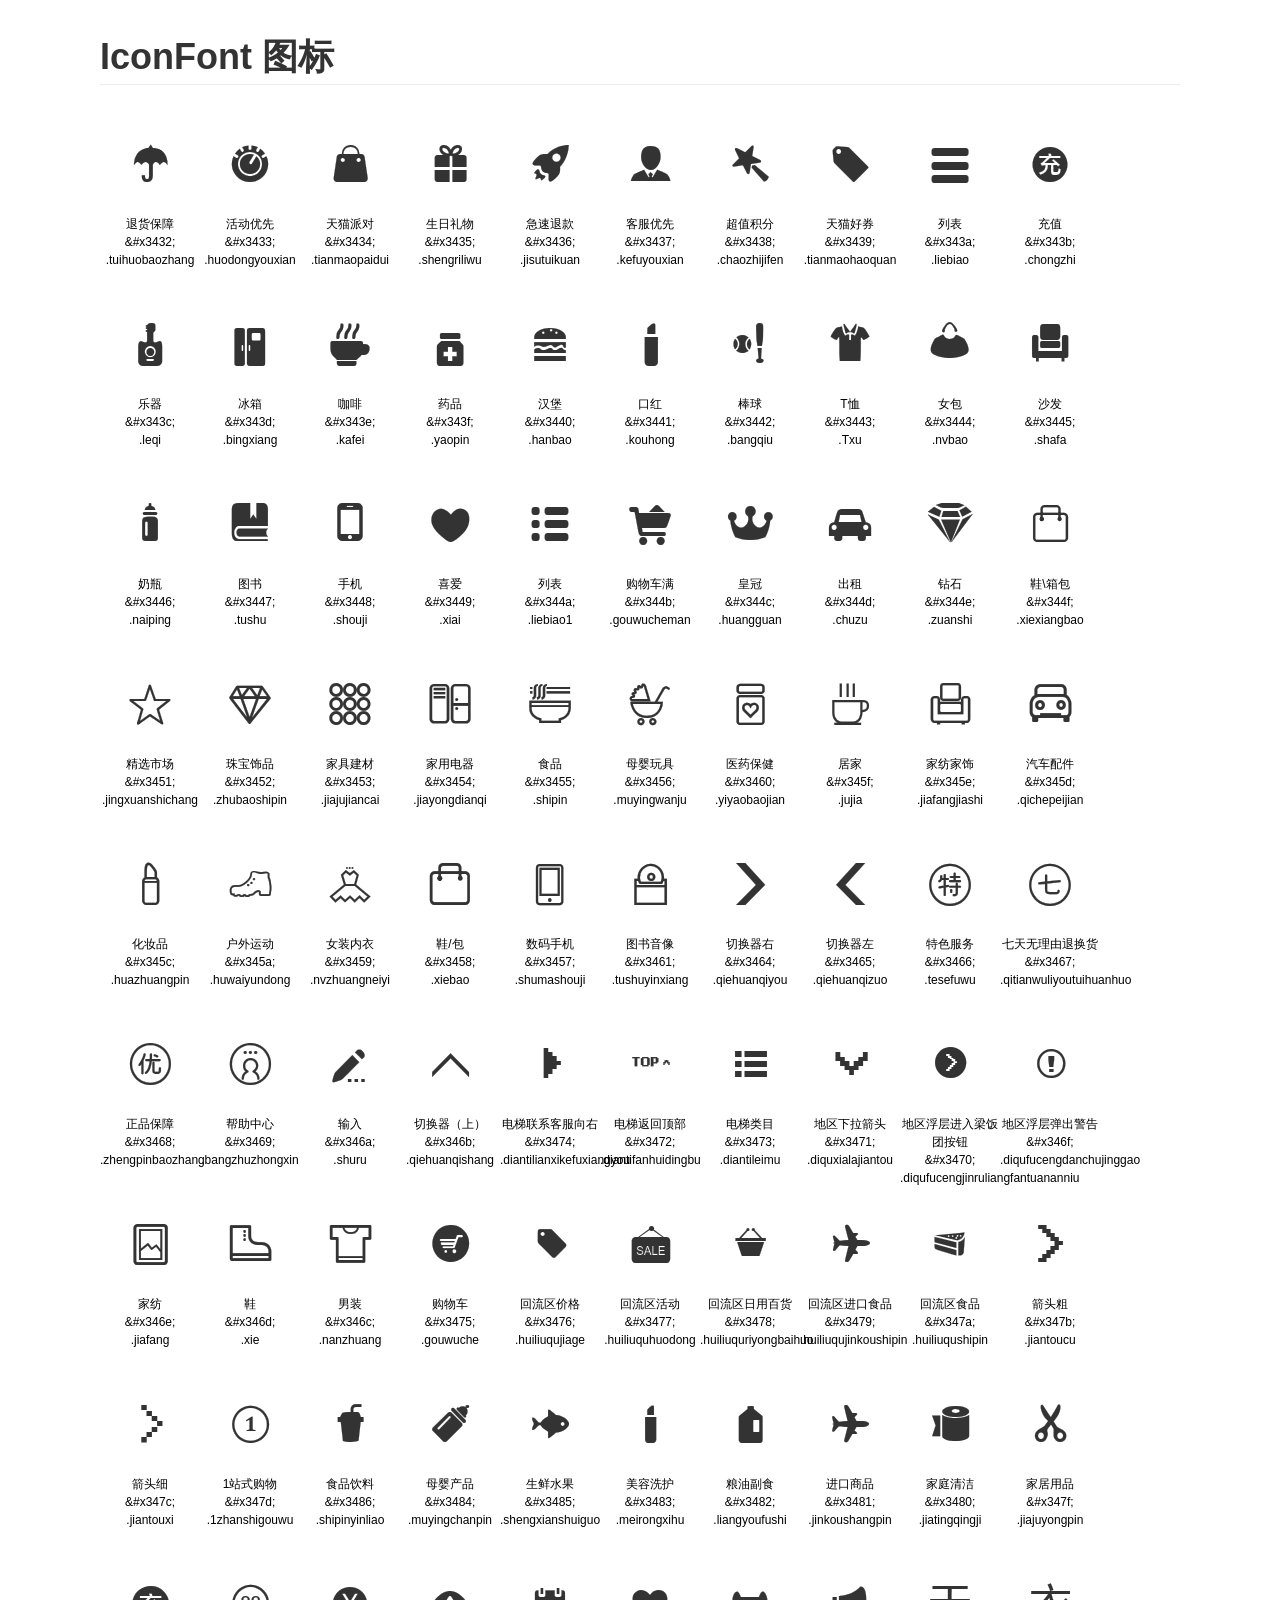
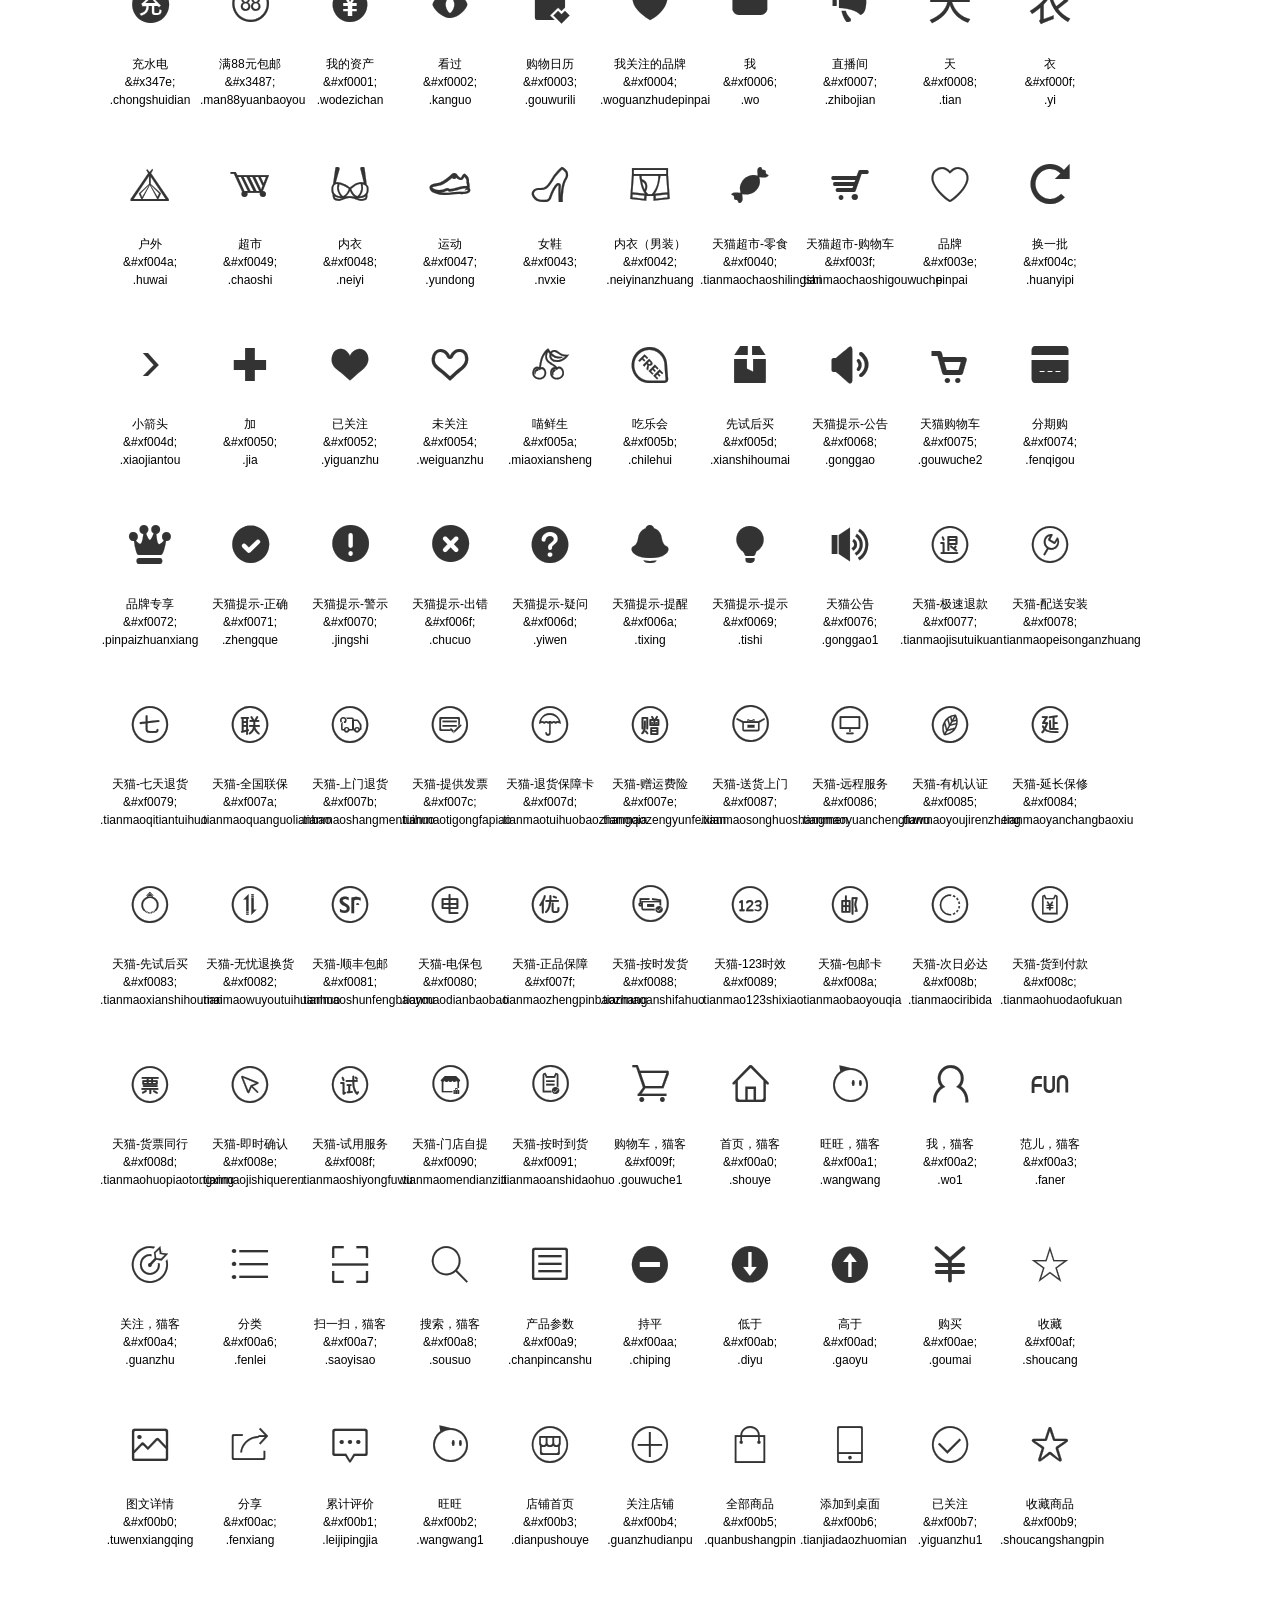
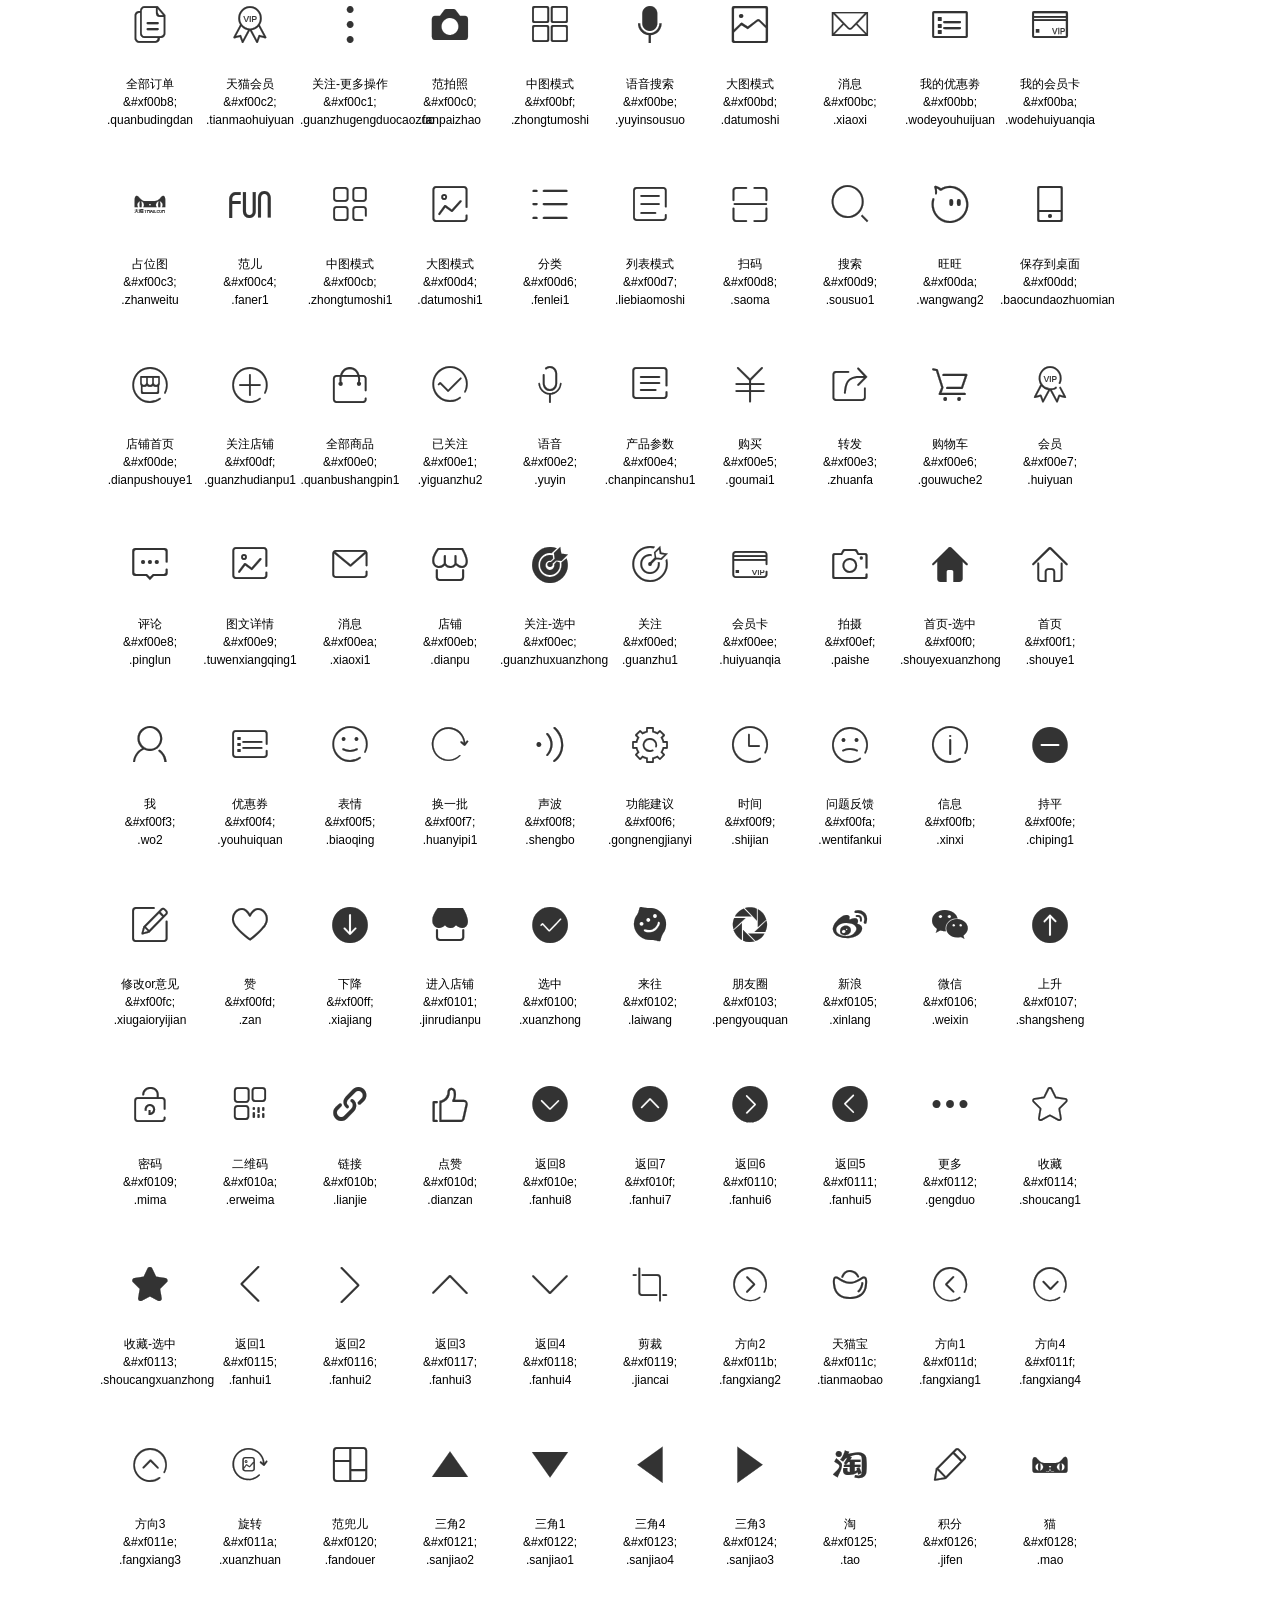
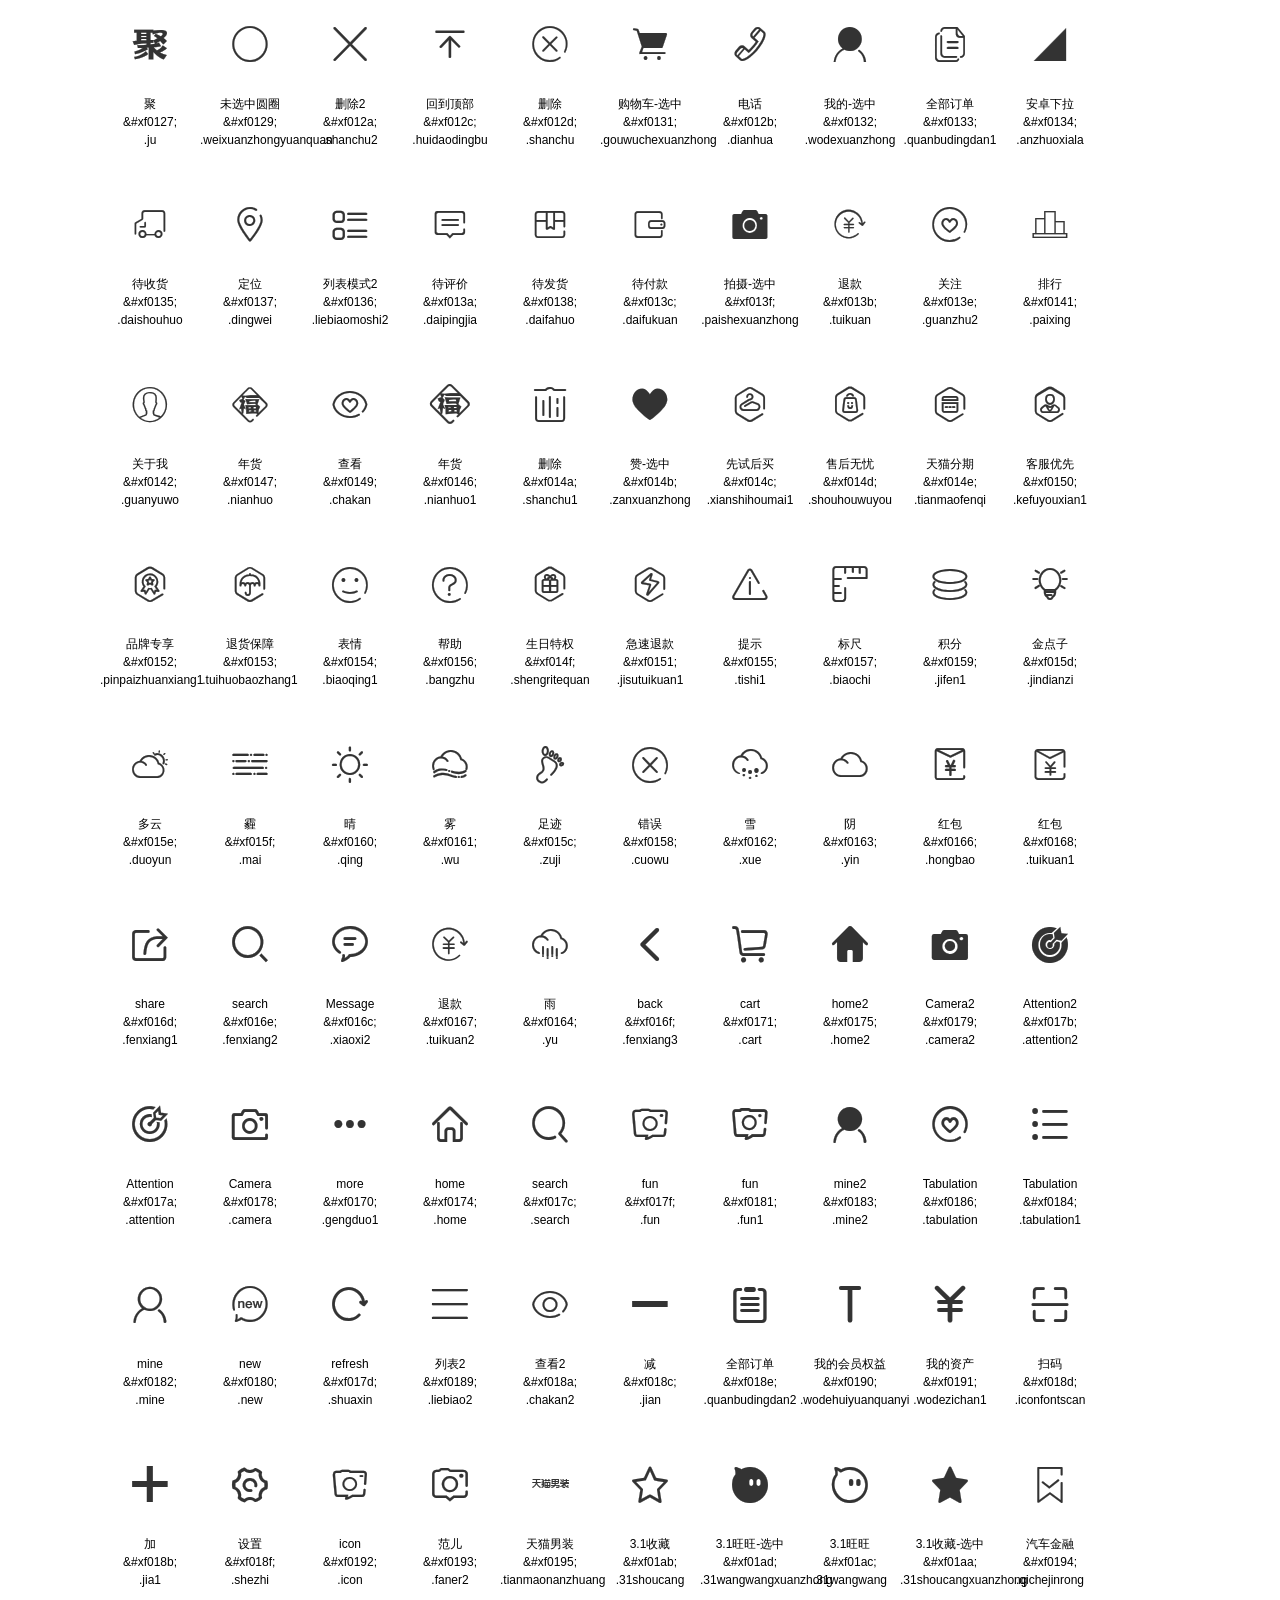
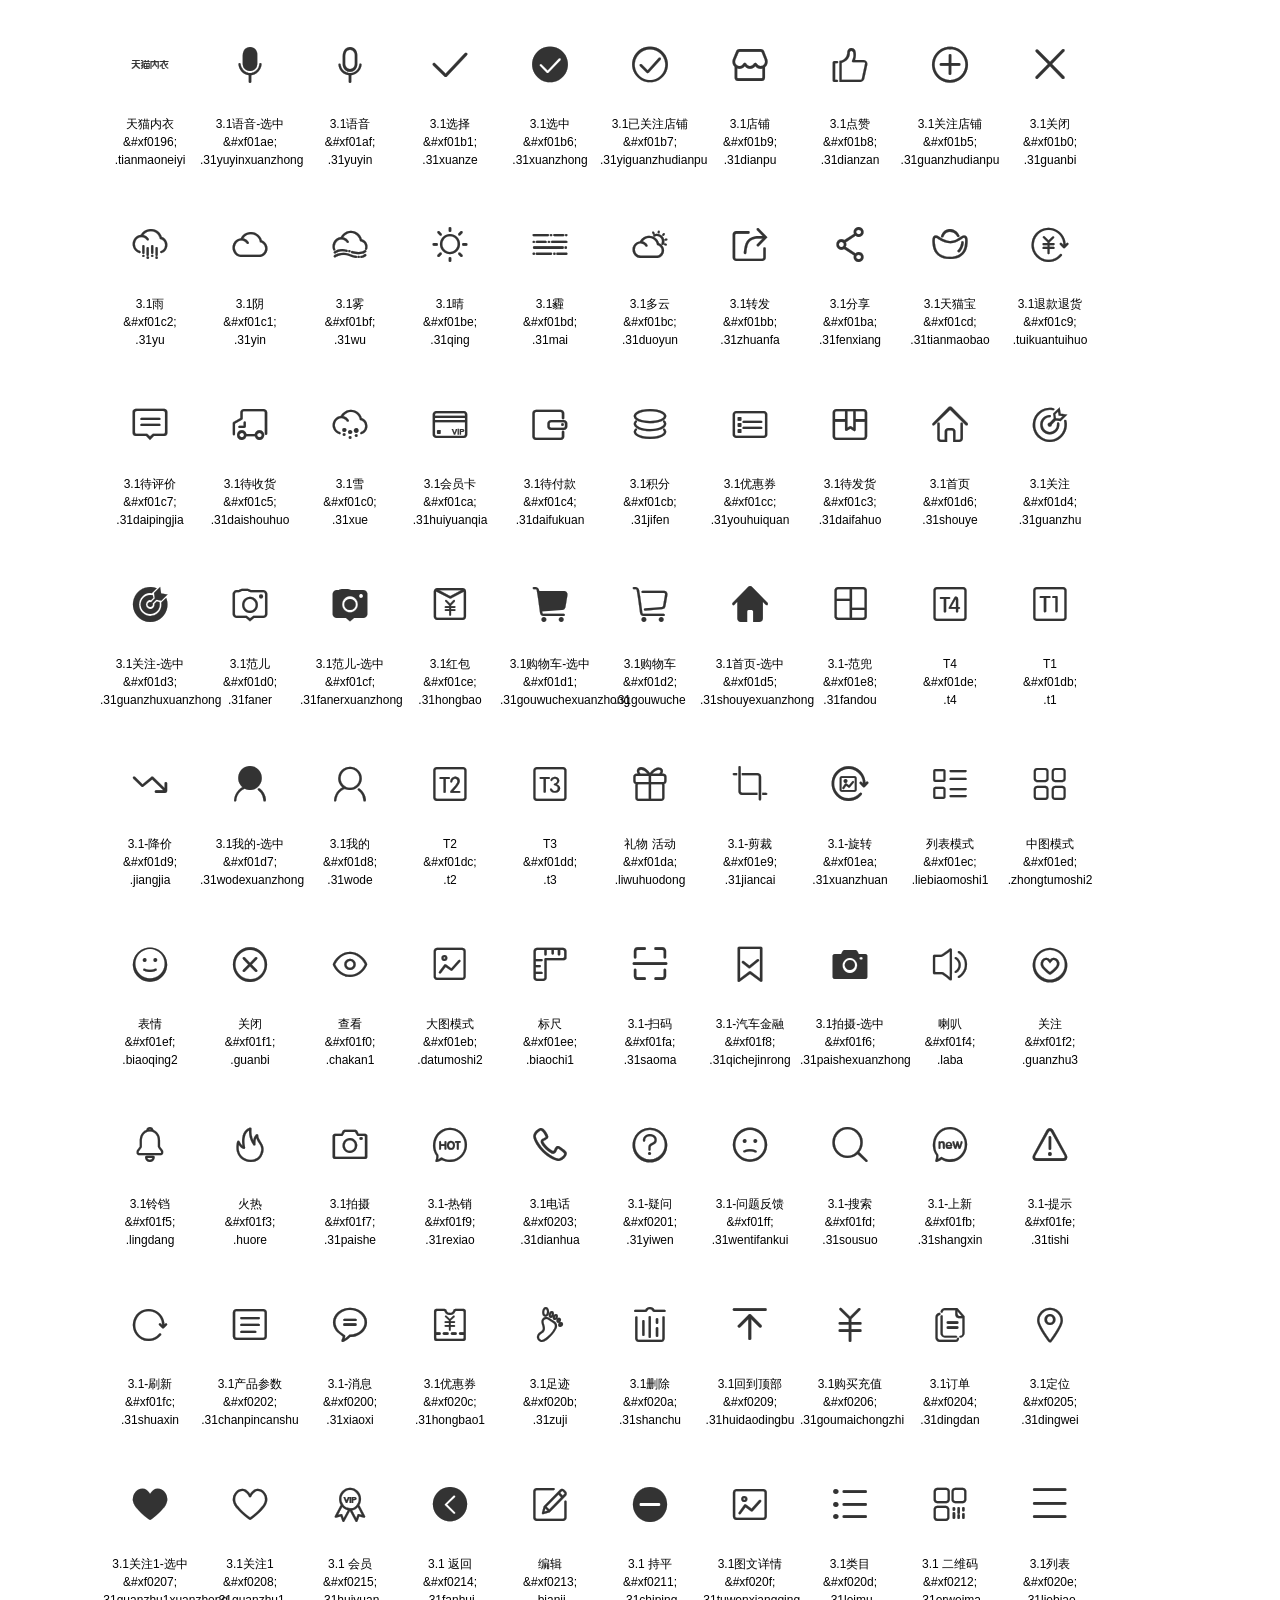
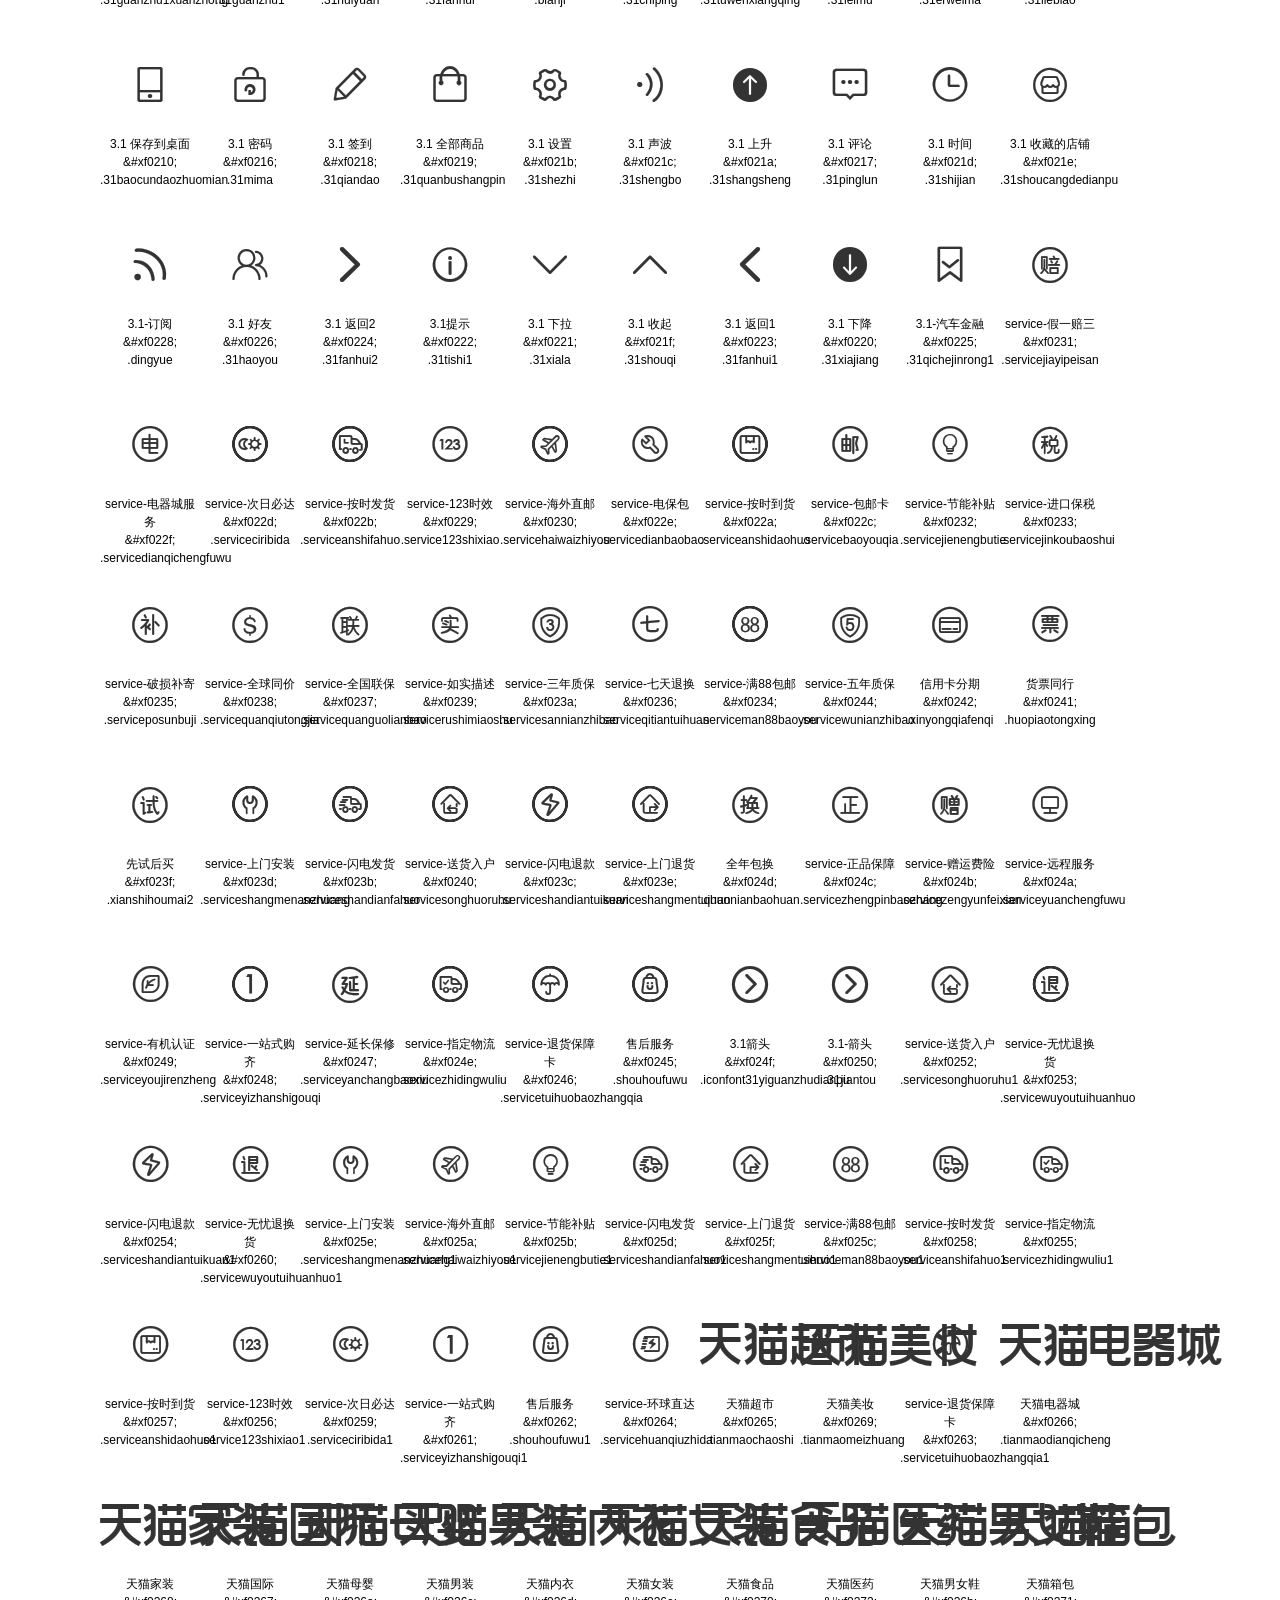
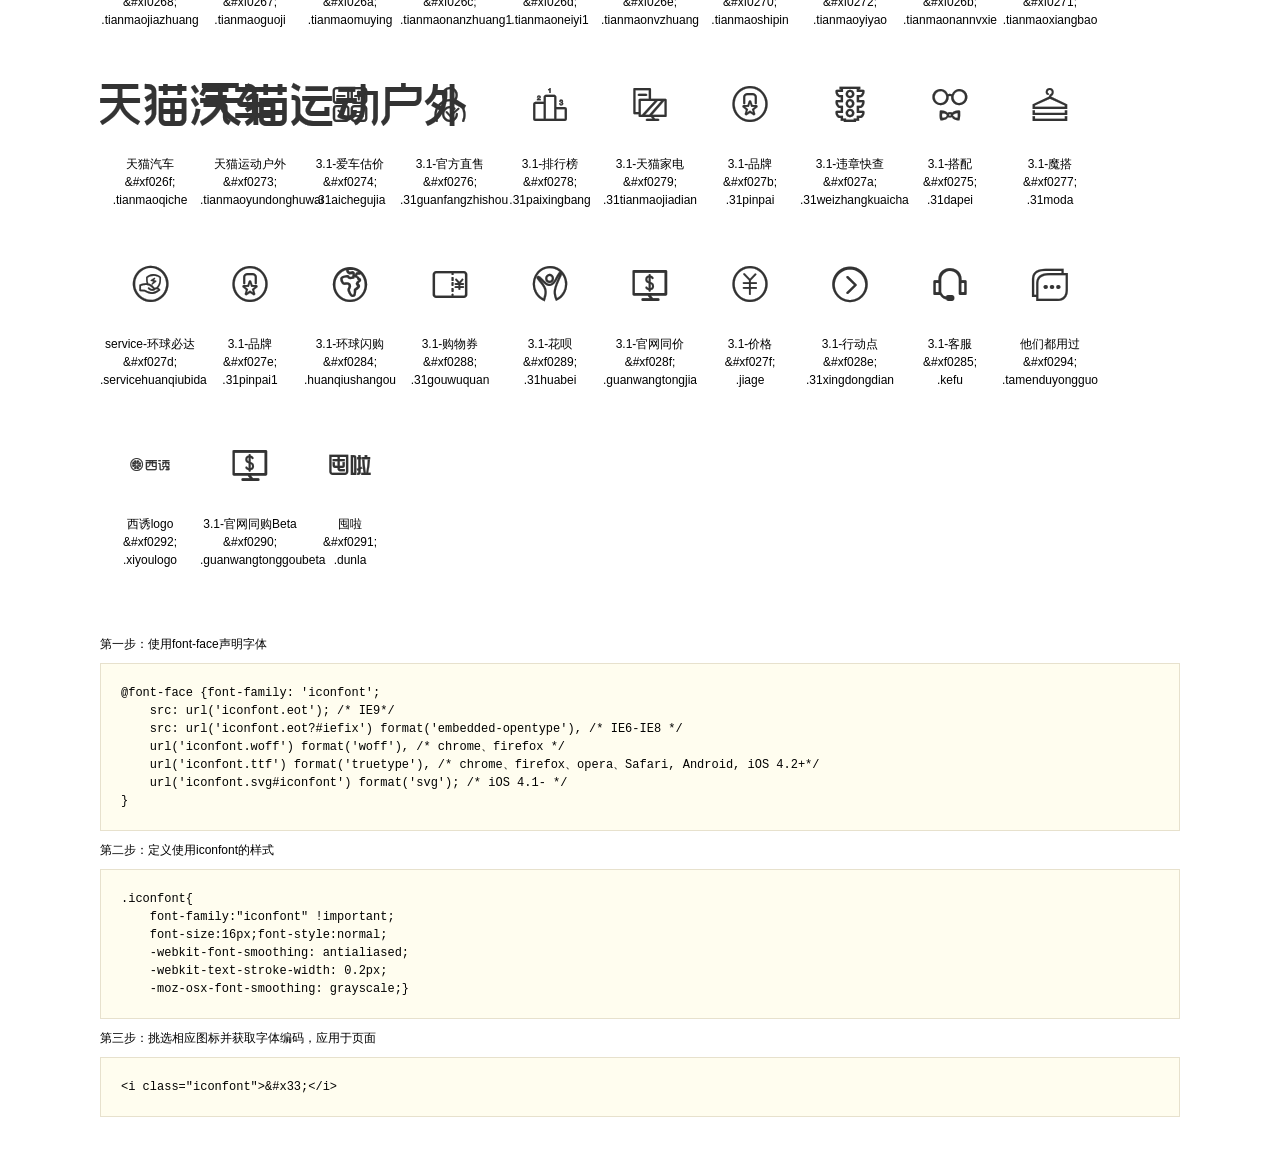
<file: font/ux_1439302621_1136594/demo.html>
<!DOCTYPE html>
<html>
<head>
    <meta charset="utf-8"/>
    <title>IconFont</title>
    <link rel="stylesheet" href="demo.css">
    <link rel="stylesheet" href="iconfont.css">
</head>
<body>
    <div class="main">
        <h1>IconFont 图标</h1>
        <ul class="icon_lists clear">
            
                <li>
                <i class="icon iconfont">&#x3432;</i>
                    <div class="name">退货保障</div>
                    <div class="code">&amp;#x3432;</div>
                    <div class="fontclass">.tuihuobaozhang</div>
                </li>
            
                <li>
                <i class="icon iconfont">&#x3433;</i>
                    <div class="name">活动优先</div>
                    <div class="code">&amp;#x3433;</div>
                    <div class="fontclass">.huodongyouxian</div>
                </li>
            
                <li>
                <i class="icon iconfont">&#x3434;</i>
                    <div class="name">天猫派对</div>
                    <div class="code">&amp;#x3434;</div>
                    <div class="fontclass">.tianmaopaidui</div>
                </li>
            
                <li>
                <i class="icon iconfont">&#x3435;</i>
                    <div class="name">生日礼物</div>
                    <div class="code">&amp;#x3435;</div>
                    <div class="fontclass">.shengriliwu</div>
                </li>
            
                <li>
                <i class="icon iconfont">&#x3436;</i>
                    <div class="name">急速退款</div>
                    <div class="code">&amp;#x3436;</div>
                    <div class="fontclass">.jisutuikuan</div>
                </li>
            
                <li>
                <i class="icon iconfont">&#x3437;</i>
                    <div class="name">客服优先</div>
                    <div class="code">&amp;#x3437;</div>
                    <div class="fontclass">.kefuyouxian</div>
                </li>
            
                <li>
                <i class="icon iconfont">&#x3438;</i>
                    <div class="name">超值积分</div>
                    <div class="code">&amp;#x3438;</div>
                    <div class="fontclass">.chaozhijifen</div>
                </li>
            
                <li>
                <i class="icon iconfont">&#x3439;</i>
                    <div class="name">天猫好券</div>
                    <div class="code">&amp;#x3439;</div>
                    <div class="fontclass">.tianmaohaoquan</div>
                </li>
            
                <li>
                <i class="icon iconfont">&#x343a;</i>
                    <div class="name">列表</div>
                    <div class="code">&amp;#x343a;</div>
                    <div class="fontclass">.liebiao</div>
                </li>
            
                <li>
                <i class="icon iconfont">&#x343b;</i>
                    <div class="name">充值</div>
                    <div class="code">&amp;#x343b;</div>
                    <div class="fontclass">.chongzhi</div>
                </li>
            
                <li>
                <i class="icon iconfont">&#x343c;</i>
                    <div class="name">乐器</div>
                    <div class="code">&amp;#x343c;</div>
                    <div class="fontclass">.leqi</div>
                </li>
            
                <li>
                <i class="icon iconfont">&#x343d;</i>
                    <div class="name">冰箱</div>
                    <div class="code">&amp;#x343d;</div>
                    <div class="fontclass">.bingxiang</div>
                </li>
            
                <li>
                <i class="icon iconfont">&#x343e;</i>
                    <div class="name">咖啡</div>
                    <div class="code">&amp;#x343e;</div>
                    <div class="fontclass">.kafei</div>
                </li>
            
                <li>
                <i class="icon iconfont">&#x343f;</i>
                    <div class="name">药品</div>
                    <div class="code">&amp;#x343f;</div>
                    <div class="fontclass">.yaopin</div>
                </li>
            
                <li>
                <i class="icon iconfont">&#x3440;</i>
                    <div class="name">汉堡</div>
                    <div class="code">&amp;#x3440;</div>
                    <div class="fontclass">.hanbao</div>
                </li>
            
                <li>
                <i class="icon iconfont">&#x3441;</i>
                    <div class="name">口红</div>
                    <div class="code">&amp;#x3441;</div>
                    <div class="fontclass">.kouhong</div>
                </li>
            
                <li>
                <i class="icon iconfont">&#x3442;</i>
                    <div class="name">棒球</div>
                    <div class="code">&amp;#x3442;</div>
                    <div class="fontclass">.bangqiu</div>
                </li>
            
                <li>
                <i class="icon iconfont">&#x3443;</i>
                    <div class="name">T恤</div>
                    <div class="code">&amp;#x3443;</div>
                    <div class="fontclass">.Txu</div>
                </li>
            
                <li>
                <i class="icon iconfont">&#x3444;</i>
                    <div class="name">女包</div>
                    <div class="code">&amp;#x3444;</div>
                    <div class="fontclass">.nvbao</div>
                </li>
            
                <li>
                <i class="icon iconfont">&#x3445;</i>
                    <div class="name">沙发</div>
                    <div class="code">&amp;#x3445;</div>
                    <div class="fontclass">.shafa</div>
                </li>
            
                <li>
                <i class="icon iconfont">&#x3446;</i>
                    <div class="name">奶瓶</div>
                    <div class="code">&amp;#x3446;</div>
                    <div class="fontclass">.naiping</div>
                </li>
            
                <li>
                <i class="icon iconfont">&#x3447;</i>
                    <div class="name">图书</div>
                    <div class="code">&amp;#x3447;</div>
                    <div class="fontclass">.tushu</div>
                </li>
            
                <li>
                <i class="icon iconfont">&#x3448;</i>
                    <div class="name">手机</div>
                    <div class="code">&amp;#x3448;</div>
                    <div class="fontclass">.shouji</div>
                </li>
            
                <li>
                <i class="icon iconfont">&#x3449;</i>
                    <div class="name">喜爱</div>
                    <div class="code">&amp;#x3449;</div>
                    <div class="fontclass">.xiai</div>
                </li>
            
                <li>
                <i class="icon iconfont">&#x344a;</i>
                    <div class="name">列表</div>
                    <div class="code">&amp;#x344a;</div>
                    <div class="fontclass">.liebiao1</div>
                </li>
            
                <li>
                <i class="icon iconfont">&#x344b;</i>
                    <div class="name">购物车满</div>
                    <div class="code">&amp;#x344b;</div>
                    <div class="fontclass">.gouwucheman</div>
                </li>
            
                <li>
                <i class="icon iconfont">&#x344c;</i>
                    <div class="name">皇冠</div>
                    <div class="code">&amp;#x344c;</div>
                    <div class="fontclass">.huangguan</div>
                </li>
            
                <li>
                <i class="icon iconfont">&#x344d;</i>
                    <div class="name">出租</div>
                    <div class="code">&amp;#x344d;</div>
                    <div class="fontclass">.chuzu</div>
                </li>
            
                <li>
                <i class="icon iconfont">&#x344e;</i>
                    <div class="name">钻石</div>
                    <div class="code">&amp;#x344e;</div>
                    <div class="fontclass">.zuanshi</div>
                </li>
            
                <li>
                <i class="icon iconfont">&#x344f;</i>
                    <div class="name">鞋\箱包</div>
                    <div class="code">&amp;#x344f;</div>
                    <div class="fontclass">.xiexiangbao</div>
                </li>
            
                <li>
                <i class="icon iconfont">&#x3451;</i>
                    <div class="name">精选市场</div>
                    <div class="code">&amp;#x3451;</div>
                    <div class="fontclass">.jingxuanshichang</div>
                </li>
            
                <li>
                <i class="icon iconfont">&#x3452;</i>
                    <div class="name">珠宝饰品</div>
                    <div class="code">&amp;#x3452;</div>
                    <div class="fontclass">.zhubaoshipin</div>
                </li>
            
                <li>
                <i class="icon iconfont">&#x3453;</i>
                    <div class="name">家具建材</div>
                    <div class="code">&amp;#x3453;</div>
                    <div class="fontclass">.jiajujiancai</div>
                </li>
            
                <li>
                <i class="icon iconfont">&#x3454;</i>
                    <div class="name">家用电器</div>
                    <div class="code">&amp;#x3454;</div>
                    <div class="fontclass">.jiayongdianqi</div>
                </li>
            
                <li>
                <i class="icon iconfont">&#x3455;</i>
                    <div class="name">食品</div>
                    <div class="code">&amp;#x3455;</div>
                    <div class="fontclass">.shipin</div>
                </li>
            
                <li>
                <i class="icon iconfont">&#x3456;</i>
                    <div class="name">母婴玩具</div>
                    <div class="code">&amp;#x3456;</div>
                    <div class="fontclass">.muyingwanju</div>
                </li>
            
                <li>
                <i class="icon iconfont">&#x3460;</i>
                    <div class="name">医药保健</div>
                    <div class="code">&amp;#x3460;</div>
                    <div class="fontclass">.yiyaobaojian</div>
                </li>
            
                <li>
                <i class="icon iconfont">&#x345f;</i>
                    <div class="name">居家</div>
                    <div class="code">&amp;#x345f;</div>
                    <div class="fontclass">.jujia</div>
                </li>
            
                <li>
                <i class="icon iconfont">&#x345e;</i>
                    <div class="name">家纺家饰</div>
                    <div class="code">&amp;#x345e;</div>
                    <div class="fontclass">.jiafangjiashi</div>
                </li>
            
                <li>
                <i class="icon iconfont">&#x345d;</i>
                    <div class="name">汽车配件</div>
                    <div class="code">&amp;#x345d;</div>
                    <div class="fontclass">.qichepeijian</div>
                </li>
            
                <li>
                <i class="icon iconfont">&#x345c;</i>
                    <div class="name">化妆品</div>
                    <div class="code">&amp;#x345c;</div>
                    <div class="fontclass">.huazhuangpin</div>
                </li>
            
                <li>
                <i class="icon iconfont">&#x345a;</i>
                    <div class="name">户外运动</div>
                    <div class="code">&amp;#x345a;</div>
                    <div class="fontclass">.huwaiyundong</div>
                </li>
            
                <li>
                <i class="icon iconfont">&#x3459;</i>
                    <div class="name">女装内衣</div>
                    <div class="code">&amp;#x3459;</div>
                    <div class="fontclass">.nvzhuangneiyi</div>
                </li>
            
                <li>
                <i class="icon iconfont">&#x3458;</i>
                    <div class="name">鞋/包</div>
                    <div class="code">&amp;#x3458;</div>
                    <div class="fontclass">.xiebao</div>
                </li>
            
                <li>
                <i class="icon iconfont">&#x3457;</i>
                    <div class="name">数码手机</div>
                    <div class="code">&amp;#x3457;</div>
                    <div class="fontclass">.shumashouji</div>
                </li>
            
                <li>
                <i class="icon iconfont">&#x3461;</i>
                    <div class="name">图书音像</div>
                    <div class="code">&amp;#x3461;</div>
                    <div class="fontclass">.tushuyinxiang</div>
                </li>
            
                <li>
                <i class="icon iconfont">&#x3464;</i>
                    <div class="name">切换器右</div>
                    <div class="code">&amp;#x3464;</div>
                    <div class="fontclass">.qiehuanqiyou</div>
                </li>
            
                <li>
                <i class="icon iconfont">&#x3465;</i>
                    <div class="name">切换器左</div>
                    <div class="code">&amp;#x3465;</div>
                    <div class="fontclass">.qiehuanqizuo</div>
                </li>
            
                <li>
                <i class="icon iconfont">&#x3466;</i>
                    <div class="name">特色服务</div>
                    <div class="code">&amp;#x3466;</div>
                    <div class="fontclass">.tesefuwu</div>
                </li>
            
                <li>
                <i class="icon iconfont">&#x3467;</i>
                    <div class="name">七天无理由退换货</div>
                    <div class="code">&amp;#x3467;</div>
                    <div class="fontclass">.qitianwuliyoutuihuanhuo</div>
                </li>
            
                <li>
                <i class="icon iconfont">&#x3468;</i>
                    <div class="name">正品保障</div>
                    <div class="code">&amp;#x3468;</div>
                    <div class="fontclass">.zhengpinbaozhang</div>
                </li>
            
                <li>
                <i class="icon iconfont">&#x3469;</i>
                    <div class="name">帮助中心</div>
                    <div class="code">&amp;#x3469;</div>
                    <div class="fontclass">.bangzhuzhongxin</div>
                </li>
            
                <li>
                <i class="icon iconfont">&#x346a;</i>
                    <div class="name">输入</div>
                    <div class="code">&amp;#x346a;</div>
                    <div class="fontclass">.shuru</div>
                </li>
            
                <li>
                <i class="icon iconfont">&#x346b;</i>
                    <div class="name">切换器（上）</div>
                    <div class="code">&amp;#x346b;</div>
                    <div class="fontclass">.qiehuanqishang</div>
                </li>
            
                <li>
                <i class="icon iconfont">&#x3474;</i>
                    <div class="name">电梯联系客服向右</div>
                    <div class="code">&amp;#x3474;</div>
                    <div class="fontclass">.diantilianxikefuxiangyou</div>
                </li>
            
                <li>
                <i class="icon iconfont">&#x3472;</i>
                    <div class="name">电梯返回顶部</div>
                    <div class="code">&amp;#x3472;</div>
                    <div class="fontclass">.diantifanhuidingbu</div>
                </li>
            
                <li>
                <i class="icon iconfont">&#x3473;</i>
                    <div class="name">电梯类目</div>
                    <div class="code">&amp;#x3473;</div>
                    <div class="fontclass">.diantileimu</div>
                </li>
            
                <li>
                <i class="icon iconfont">&#x3471;</i>
                    <div class="name">地区下拉箭头</div>
                    <div class="code">&amp;#x3471;</div>
                    <div class="fontclass">.diquxialajiantou</div>
                </li>
            
                <li>
                <i class="icon iconfont">&#x3470;</i>
                    <div class="name">地区浮层进入梁饭团按钮</div>
                    <div class="code">&amp;#x3470;</div>
                    <div class="fontclass">.diqufucengjinruliangfantuananniu</div>
                </li>
            
                <li>
                <i class="icon iconfont">&#x346f;</i>
                    <div class="name">地区浮层弹出警告</div>
                    <div class="code">&amp;#x346f;</div>
                    <div class="fontclass">.diqufucengdanchujinggao</div>
                </li>
            
                <li>
                <i class="icon iconfont">&#x346e;</i>
                    <div class="name">家纺</div>
                    <div class="code">&amp;#x346e;</div>
                    <div class="fontclass">.jiafang</div>
                </li>
            
                <li>
                <i class="icon iconfont">&#x346d;</i>
                    <div class="name">鞋</div>
                    <div class="code">&amp;#x346d;</div>
                    <div class="fontclass">.xie</div>
                </li>
            
                <li>
                <i class="icon iconfont">&#x346c;</i>
                    <div class="name">男装</div>
                    <div class="code">&amp;#x346c;</div>
                    <div class="fontclass">.nanzhuang</div>
                </li>
            
                <li>
                <i class="icon iconfont">&#x3475;</i>
                    <div class="name">购物车</div>
                    <div class="code">&amp;#x3475;</div>
                    <div class="fontclass">.gouwuche</div>
                </li>
            
                <li>
                <i class="icon iconfont">&#x3476;</i>
                    <div class="name">回流区价格</div>
                    <div class="code">&amp;#x3476;</div>
                    <div class="fontclass">.huiliuqujiage</div>
                </li>
            
                <li>
                <i class="icon iconfont">&#x3477;</i>
                    <div class="name">回流区活动</div>
                    <div class="code">&amp;#x3477;</div>
                    <div class="fontclass">.huiliuquhuodong</div>
                </li>
            
                <li>
                <i class="icon iconfont">&#x3478;</i>
                    <div class="name">回流区日用百货</div>
                    <div class="code">&amp;#x3478;</div>
                    <div class="fontclass">.huiliuquriyongbaihuo</div>
                </li>
            
                <li>
                <i class="icon iconfont">&#x3479;</i>
                    <div class="name">回流区进口食品</div>
                    <div class="code">&amp;#x3479;</div>
                    <div class="fontclass">.huiliuqujinkoushipin</div>
                </li>
            
                <li>
                <i class="icon iconfont">&#x347a;</i>
                    <div class="name">回流区食品</div>
                    <div class="code">&amp;#x347a;</div>
                    <div class="fontclass">.huiliuqushipin</div>
                </li>
            
                <li>
                <i class="icon iconfont">&#x347b;</i>
                    <div class="name">箭头粗</div>
                    <div class="code">&amp;#x347b;</div>
                    <div class="fontclass">.jiantoucu</div>
                </li>
            
                <li>
                <i class="icon iconfont">&#x347c;</i>
                    <div class="name">箭头细</div>
                    <div class="code">&amp;#x347c;</div>
                    <div class="fontclass">.jiantouxi</div>
                </li>
            
                <li>
                <i class="icon iconfont">&#x347d;</i>
                    <div class="name">1站式购物</div>
                    <div class="code">&amp;#x347d;</div>
                    <div class="fontclass">.1zhanshigouwu</div>
                </li>
            
                <li>
                <i class="icon iconfont">&#x3486;</i>
                    <div class="name">食品饮料</div>
                    <div class="code">&amp;#x3486;</div>
                    <div class="fontclass">.shipinyinliao</div>
                </li>
            
                <li>
                <i class="icon iconfont">&#x3484;</i>
                    <div class="name">母婴产品</div>
                    <div class="code">&amp;#x3484;</div>
                    <div class="fontclass">.muyingchanpin</div>
                </li>
            
                <li>
                <i class="icon iconfont">&#x3485;</i>
                    <div class="name">生鲜水果</div>
                    <div class="code">&amp;#x3485;</div>
                    <div class="fontclass">.shengxianshuiguo</div>
                </li>
            
                <li>
                <i class="icon iconfont">&#x3483;</i>
                    <div class="name">美容洗护</div>
                    <div class="code">&amp;#x3483;</div>
                    <div class="fontclass">.meirongxihu</div>
                </li>
            
                <li>
                <i class="icon iconfont">&#x3482;</i>
                    <div class="name">粮油副食</div>
                    <div class="code">&amp;#x3482;</div>
                    <div class="fontclass">.liangyoufushi</div>
                </li>
            
                <li>
                <i class="icon iconfont">&#x3481;</i>
                    <div class="name">进口商品</div>
                    <div class="code">&amp;#x3481;</div>
                    <div class="fontclass">.jinkoushangpin</div>
                </li>
            
                <li>
                <i class="icon iconfont">&#x3480;</i>
                    <div class="name">家庭清洁</div>
                    <div class="code">&amp;#x3480;</div>
                    <div class="fontclass">.jiatingqingji</div>
                </li>
            
                <li>
                <i class="icon iconfont">&#x347f;</i>
                    <div class="name">家居用品</div>
                    <div class="code">&amp;#x347f;</div>
                    <div class="fontclass">.jiajuyongpin</div>
                </li>
            
                <li>
                <i class="icon iconfont">&#x347e;</i>
                    <div class="name">充水电</div>
                    <div class="code">&amp;#x347e;</div>
                    <div class="fontclass">.chongshuidian</div>
                </li>
            
                <li>
                <i class="icon iconfont">&#x3487;</i>
                    <div class="name">满88元包邮</div>
                    <div class="code">&amp;#x3487;</div>
                    <div class="fontclass">.man88yuanbaoyou</div>
                </li>
            
                <li>
                <i class="icon iconfont">&#xf0001;</i>
                    <div class="name">我的资产</div>
                    <div class="code">&amp;#xf0001;</div>
                    <div class="fontclass">.wodezichan</div>
                </li>
            
                <li>
                <i class="icon iconfont">&#xf0002;</i>
                    <div class="name">看过</div>
                    <div class="code">&amp;#xf0002;</div>
                    <div class="fontclass">.kanguo</div>
                </li>
            
                <li>
                <i class="icon iconfont">&#xf0003;</i>
                    <div class="name">购物日历</div>
                    <div class="code">&amp;#xf0003;</div>
                    <div class="fontclass">.gouwurili</div>
                </li>
            
                <li>
                <i class="icon iconfont">&#xf0004;</i>
                    <div class="name">我关注的品牌</div>
                    <div class="code">&amp;#xf0004;</div>
                    <div class="fontclass">.woguanzhudepinpai</div>
                </li>
            
                <li>
                <i class="icon iconfont">&#xf0006;</i>
                    <div class="name">我</div>
                    <div class="code">&amp;#xf0006;</div>
                    <div class="fontclass">.wo</div>
                </li>
            
                <li>
                <i class="icon iconfont">&#xf0007;</i>
                    <div class="name">直播间</div>
                    <div class="code">&amp;#xf0007;</div>
                    <div class="fontclass">.zhibojian</div>
                </li>
            
                <li>
                <i class="icon iconfont">&#xf0008;</i>
                    <div class="name">天</div>
                    <div class="code">&amp;#xf0008;</div>
                    <div class="fontclass">.tian</div>
                </li>
            
                <li>
                <i class="icon iconfont">&#xf000f;</i>
                    <div class="name">衣</div>
                    <div class="code">&amp;#xf000f;</div>
                    <div class="fontclass">.yi</div>
                </li>
            
                <li>
                <i class="icon iconfont">&#xf004a;</i>
                    <div class="name">户外</div>
                    <div class="code">&amp;#xf004a;</div>
                    <div class="fontclass">.huwai</div>
                </li>
            
                <li>
                <i class="icon iconfont">&#xf0049;</i>
                    <div class="name">超市</div>
                    <div class="code">&amp;#xf0049;</div>
                    <div class="fontclass">.chaoshi</div>
                </li>
            
                <li>
                <i class="icon iconfont">&#xf0048;</i>
                    <div class="name">内衣</div>
                    <div class="code">&amp;#xf0048;</div>
                    <div class="fontclass">.neiyi</div>
                </li>
            
                <li>
                <i class="icon iconfont">&#xf0047;</i>
                    <div class="name">运动</div>
                    <div class="code">&amp;#xf0047;</div>
                    <div class="fontclass">.yundong</div>
                </li>
            
                <li>
                <i class="icon iconfont">&#xf0043;</i>
                    <div class="name">女鞋</div>
                    <div class="code">&amp;#xf0043;</div>
                    <div class="fontclass">.nvxie</div>
                </li>
            
                <li>
                <i class="icon iconfont">&#xf0042;</i>
                    <div class="name">内衣（男装）</div>
                    <div class="code">&amp;#xf0042;</div>
                    <div class="fontclass">.neiyinanzhuang</div>
                </li>
            
                <li>
                <i class="icon iconfont">&#xf0040;</i>
                    <div class="name">天猫超市-零食</div>
                    <div class="code">&amp;#xf0040;</div>
                    <div class="fontclass">.tianmaochaoshilingshi</div>
                </li>
            
                <li>
                <i class="icon iconfont">&#xf003f;</i>
                    <div class="name">天猫超市-购物车</div>
                    <div class="code">&amp;#xf003f;</div>
                    <div class="fontclass">.tianmaochaoshigouwuche</div>
                </li>
            
                <li>
                <i class="icon iconfont">&#xf003e;</i>
                    <div class="name">品牌</div>
                    <div class="code">&amp;#xf003e;</div>
                    <div class="fontclass">.pinpai</div>
                </li>
            
                <li>
                <i class="icon iconfont">&#xf004c;</i>
                    <div class="name">换一批</div>
                    <div class="code">&amp;#xf004c;</div>
                    <div class="fontclass">.huanyipi</div>
                </li>
            
                <li>
                <i class="icon iconfont">&#xf004d;</i>
                    <div class="name">小箭头</div>
                    <div class="code">&amp;#xf004d;</div>
                    <div class="fontclass">.xiaojiantou</div>
                </li>
            
                <li>
                <i class="icon iconfont">&#xf0050;</i>
                    <div class="name">加</div>
                    <div class="code">&amp;#xf0050;</div>
                    <div class="fontclass">.jia</div>
                </li>
            
                <li>
                <i class="icon iconfont">&#xf0052;</i>
                    <div class="name">已关注</div>
                    <div class="code">&amp;#xf0052;</div>
                    <div class="fontclass">.yiguanzhu</div>
                </li>
            
                <li>
                <i class="icon iconfont">&#xf0054;</i>
                    <div class="name">未关注</div>
                    <div class="code">&amp;#xf0054;</div>
                    <div class="fontclass">.weiguanzhu</div>
                </li>
            
                <li>
                <i class="icon iconfont">&#xf005a;</i>
                    <div class="name">喵鲜生</div>
                    <div class="code">&amp;#xf005a;</div>
                    <div class="fontclass">.miaoxiansheng</div>
                </li>
            
                <li>
                <i class="icon iconfont">&#xf005b;</i>
                    <div class="name">吃乐会</div>
                    <div class="code">&amp;#xf005b;</div>
                    <div class="fontclass">.chilehui</div>
                </li>
            
                <li>
                <i class="icon iconfont">&#xf005d;</i>
                    <div class="name">先试后买</div>
                    <div class="code">&amp;#xf005d;</div>
                    <div class="fontclass">.xianshihoumai</div>
                </li>
            
                <li>
                <i class="icon iconfont">&#xf0068;</i>
                    <div class="name">天猫提示-公告</div>
                    <div class="code">&amp;#xf0068;</div>
                    <div class="fontclass">.gonggao</div>
                </li>
            
                <li>
                <i class="icon iconfont">&#xf0075;</i>
                    <div class="name">天猫购物车 </div>
                    <div class="code">&amp;#xf0075;</div>
                    <div class="fontclass">.gouwuche2</div>
                </li>
            
                <li>
                <i class="icon iconfont">&#xf0074;</i>
                    <div class="name">分期购</div>
                    <div class="code">&amp;#xf0074;</div>
                    <div class="fontclass">.fenqigou</div>
                </li>
            
                <li>
                <i class="icon iconfont">&#xf0072;</i>
                    <div class="name">品牌专享</div>
                    <div class="code">&amp;#xf0072;</div>
                    <div class="fontclass">.pinpaizhuanxiang</div>
                </li>
            
                <li>
                <i class="icon iconfont">&#xf0071;</i>
                    <div class="name">天猫提示-正确</div>
                    <div class="code">&amp;#xf0071;</div>
                    <div class="fontclass">.zhengque</div>
                </li>
            
                <li>
                <i class="icon iconfont">&#xf0070;</i>
                    <div class="name">天猫提示-警示</div>
                    <div class="code">&amp;#xf0070;</div>
                    <div class="fontclass">.jingshi</div>
                </li>
            
                <li>
                <i class="icon iconfont">&#xf006f;</i>
                    <div class="name">天猫提示-出错</div>
                    <div class="code">&amp;#xf006f;</div>
                    <div class="fontclass">.chucuo</div>
                </li>
            
                <li>
                <i class="icon iconfont">&#xf006d;</i>
                    <div class="name">天猫提示-疑问</div>
                    <div class="code">&amp;#xf006d;</div>
                    <div class="fontclass">.yiwen</div>
                </li>
            
                <li>
                <i class="icon iconfont">&#xf006a;</i>
                    <div class="name">天猫提示-提醒</div>
                    <div class="code">&amp;#xf006a;</div>
                    <div class="fontclass">.tixing</div>
                </li>
            
                <li>
                <i class="icon iconfont">&#xf0069;</i>
                    <div class="name">天猫提示-提示</div>
                    <div class="code">&amp;#xf0069;</div>
                    <div class="fontclass">.tishi</div>
                </li>
            
                <li>
                <i class="icon iconfont">&#xf0076;</i>
                    <div class="name">天猫公告</div>
                    <div class="code">&amp;#xf0076;</div>
                    <div class="fontclass">.gonggao1</div>
                </li>
            
                <li>
                <i class="icon iconfont">&#xf0077;</i>
                    <div class="name">天猫-极速退款</div>
                    <div class="code">&amp;#xf0077;</div>
                    <div class="fontclass">.tianmaojisutuikuan</div>
                </li>
            
                <li>
                <i class="icon iconfont">&#xf0078;</i>
                    <div class="name">天猫-配送安装</div>
                    <div class="code">&amp;#xf0078;</div>
                    <div class="fontclass">.tianmaopeisonganzhuang</div>
                </li>
            
                <li>
                <i class="icon iconfont">&#xf0079;</i>
                    <div class="name">天猫-七天退货</div>
                    <div class="code">&amp;#xf0079;</div>
                    <div class="fontclass">.tianmaoqitiantuihuo</div>
                </li>
            
                <li>
                <i class="icon iconfont">&#xf007a;</i>
                    <div class="name">天猫-全国联保</div>
                    <div class="code">&amp;#xf007a;</div>
                    <div class="fontclass">.tianmaoquanguolianbao</div>
                </li>
            
                <li>
                <i class="icon iconfont">&#xf007b;</i>
                    <div class="name">天猫-上门退货</div>
                    <div class="code">&amp;#xf007b;</div>
                    <div class="fontclass">.tianmaoshangmentuihuo</div>
                </li>
            
                <li>
                <i class="icon iconfont">&#xf007c;</i>
                    <div class="name">天猫-提供发票</div>
                    <div class="code">&amp;#xf007c;</div>
                    <div class="fontclass">.tianmaotigongfapiao</div>
                </li>
            
                <li>
                <i class="icon iconfont">&#xf007d;</i>
                    <div class="name">天猫-退货保障卡</div>
                    <div class="code">&amp;#xf007d;</div>
                    <div class="fontclass">.tianmaotuihuobaozhangqia</div>
                </li>
            
                <li>
                <i class="icon iconfont">&#xf007e;</i>
                    <div class="name">天猫-赠运费险</div>
                    <div class="code">&amp;#xf007e;</div>
                    <div class="fontclass">.tianmaozengyunfeixian</div>
                </li>
            
                <li>
                <i class="icon iconfont">&#xf0087;</i>
                    <div class="name">天猫-送货上门</div>
                    <div class="code">&amp;#xf0087;</div>
                    <div class="fontclass">.tianmaosonghuoshangmen</div>
                </li>
            
                <li>
                <i class="icon iconfont">&#xf0086;</i>
                    <div class="name">天猫-远程服务</div>
                    <div class="code">&amp;#xf0086;</div>
                    <div class="fontclass">.tianmaoyuanchengfuwu</div>
                </li>
            
                <li>
                <i class="icon iconfont">&#xf0085;</i>
                    <div class="name">天猫-有机认证</div>
                    <div class="code">&amp;#xf0085;</div>
                    <div class="fontclass">.tianmaoyoujirenzheng</div>
                </li>
            
                <li>
                <i class="icon iconfont">&#xf0084;</i>
                    <div class="name">天猫-延长保修</div>
                    <div class="code">&amp;#xf0084;</div>
                    <div class="fontclass">.tianmaoyanchangbaoxiu</div>
                </li>
            
                <li>
                <i class="icon iconfont">&#xf0083;</i>
                    <div class="name">天猫-先试后买</div>
                    <div class="code">&amp;#xf0083;</div>
                    <div class="fontclass">.tianmaoxianshihoumai</div>
                </li>
            
                <li>
                <i class="icon iconfont">&#xf0082;</i>
                    <div class="name">天猫-无忧退换货</div>
                    <div class="code">&amp;#xf0082;</div>
                    <div class="fontclass">.tianmaowuyoutuihuanhuo</div>
                </li>
            
                <li>
                <i class="icon iconfont">&#xf0081;</i>
                    <div class="name">天猫-顺丰包邮</div>
                    <div class="code">&amp;#xf0081;</div>
                    <div class="fontclass">.tianmaoshunfengbaoyou</div>
                </li>
            
                <li>
                <i class="icon iconfont">&#xf0080;</i>
                    <div class="name">天猫-电保包</div>
                    <div class="code">&amp;#xf0080;</div>
                    <div class="fontclass">.tianmaodianbaobao</div>
                </li>
            
                <li>
                <i class="icon iconfont">&#xf007f;</i>
                    <div class="name">天猫-正品保障</div>
                    <div class="code">&amp;#xf007f;</div>
                    <div class="fontclass">.tianmaozhengpinbaozhang</div>
                </li>
            
                <li>
                <i class="icon iconfont">&#xf0088;</i>
                    <div class="name">天猫-按时发货</div>
                    <div class="code">&amp;#xf0088;</div>
                    <div class="fontclass">.tianmaoanshifahuo</div>
                </li>
            
                <li>
                <i class="icon iconfont">&#xf0089;</i>
                    <div class="name">天猫-123时效</div>
                    <div class="code">&amp;#xf0089;</div>
                    <div class="fontclass">.tianmao123shixiao</div>
                </li>
            
                <li>
                <i class="icon iconfont">&#xf008a;</i>
                    <div class="name">天猫-包邮卡</div>
                    <div class="code">&amp;#xf008a;</div>
                    <div class="fontclass">.tianmaobaoyouqia</div>
                </li>
            
                <li>
                <i class="icon iconfont">&#xf008b;</i>
                    <div class="name">天猫-次日必达</div>
                    <div class="code">&amp;#xf008b;</div>
                    <div class="fontclass">.tianmaociribida</div>
                </li>
            
                <li>
                <i class="icon iconfont">&#xf008c;</i>
                    <div class="name">天猫-货到付款</div>
                    <div class="code">&amp;#xf008c;</div>
                    <div class="fontclass">.tianmaohuodaofukuan</div>
                </li>
            
                <li>
                <i class="icon iconfont">&#xf008d;</i>
                    <div class="name">天猫-货票同行</div>
                    <div class="code">&amp;#xf008d;</div>
                    <div class="fontclass">.tianmaohuopiaotongxing</div>
                </li>
            
                <li>
                <i class="icon iconfont">&#xf008e;</i>
                    <div class="name">天猫-即时确认</div>
                    <div class="code">&amp;#xf008e;</div>
                    <div class="fontclass">.tianmaojishiqueren</div>
                </li>
            
                <li>
                <i class="icon iconfont">&#xf008f;</i>
                    <div class="name">天猫-试用服务</div>
                    <div class="code">&amp;#xf008f;</div>
                    <div class="fontclass">.tianmaoshiyongfuwu</div>
                </li>
            
                <li>
                <i class="icon iconfont">&#xf0090;</i>
                    <div class="name">天猫-门店自提</div>
                    <div class="code">&amp;#xf0090;</div>
                    <div class="fontclass">.tianmaomendianziti</div>
                </li>
            
                <li>
                <i class="icon iconfont">&#xf0091;</i>
                    <div class="name">天猫-按时到货</div>
                    <div class="code">&amp;#xf0091;</div>
                    <div class="fontclass">.tianmaoanshidaohuo</div>
                </li>
            
                <li>
                <i class="icon iconfont">&#xf009f;</i>
                    <div class="name">购物车，猫客</div>
                    <div class="code">&amp;#xf009f;</div>
                    <div class="fontclass">.gouwuche1</div>
                </li>
            
                <li>
                <i class="icon iconfont">&#xf00a0;</i>
                    <div class="name">首页，猫客</div>
                    <div class="code">&amp;#xf00a0;</div>
                    <div class="fontclass">.shouye</div>
                </li>
            
                <li>
                <i class="icon iconfont">&#xf00a1;</i>
                    <div class="name">旺旺，猫客</div>
                    <div class="code">&amp;#xf00a1;</div>
                    <div class="fontclass">.wangwang</div>
                </li>
            
                <li>
                <i class="icon iconfont">&#xf00a2;</i>
                    <div class="name">我，猫客</div>
                    <div class="code">&amp;#xf00a2;</div>
                    <div class="fontclass">.wo1</div>
                </li>
            
                <li>
                <i class="icon iconfont">&#xf00a3;</i>
                    <div class="name">范儿，猫客</div>
                    <div class="code">&amp;#xf00a3;</div>
                    <div class="fontclass">.faner</div>
                </li>
            
                <li>
                <i class="icon iconfont">&#xf00a4;</i>
                    <div class="name">关注，猫客</div>
                    <div class="code">&amp;#xf00a4;</div>
                    <div class="fontclass">.guanzhu</div>
                </li>
            
                <li>
                <i class="icon iconfont">&#xf00a6;</i>
                    <div class="name">分类</div>
                    <div class="code">&amp;#xf00a6;</div>
                    <div class="fontclass">.fenlei</div>
                </li>
            
                <li>
                <i class="icon iconfont">&#xf00a7;</i>
                    <div class="name">扫一扫，猫客</div>
                    <div class="code">&amp;#xf00a7;</div>
                    <div class="fontclass">.saoyisao</div>
                </li>
            
                <li>
                <i class="icon iconfont">&#xf00a8;</i>
                    <div class="name">搜索，猫客</div>
                    <div class="code">&amp;#xf00a8;</div>
                    <div class="fontclass">.sousuo</div>
                </li>
            
                <li>
                <i class="icon iconfont">&#xf00a9;</i>
                    <div class="name">产品参数</div>
                    <div class="code">&amp;#xf00a9;</div>
                    <div class="fontclass">.chanpincanshu</div>
                </li>
            
                <li>
                <i class="icon iconfont">&#xf00aa;</i>
                    <div class="name">持平</div>
                    <div class="code">&amp;#xf00aa;</div>
                    <div class="fontclass">.chiping</div>
                </li>
            
                <li>
                <i class="icon iconfont">&#xf00ab;</i>
                    <div class="name">低于</div>
                    <div class="code">&amp;#xf00ab;</div>
                    <div class="fontclass">.diyu</div>
                </li>
            
                <li>
                <i class="icon iconfont">&#xf00ad;</i>
                    <div class="name">高于</div>
                    <div class="code">&amp;#xf00ad;</div>
                    <div class="fontclass">.gaoyu</div>
                </li>
            
                <li>
                <i class="icon iconfont">&#xf00ae;</i>
                    <div class="name">购买</div>
                    <div class="code">&amp;#xf00ae;</div>
                    <div class="fontclass">.goumai</div>
                </li>
            
                <li>
                <i class="icon iconfont">&#xf00af;</i>
                    <div class="name">收藏</div>
                    <div class="code">&amp;#xf00af;</div>
                    <div class="fontclass">.shoucang</div>
                </li>
            
                <li>
                <i class="icon iconfont">&#xf00b0;</i>
                    <div class="name">图文详情</div>
                    <div class="code">&amp;#xf00b0;</div>
                    <div class="fontclass">.tuwenxiangqing</div>
                </li>
            
                <li>
                <i class="icon iconfont">&#xf00ac;</i>
                    <div class="name">分享</div>
                    <div class="code">&amp;#xf00ac;</div>
                    <div class="fontclass">.fenxiang</div>
                </li>
            
                <li>
                <i class="icon iconfont">&#xf00b1;</i>
                    <div class="name">累计评价</div>
                    <div class="code">&amp;#xf00b1;</div>
                    <div class="fontclass">.leijipingjia</div>
                </li>
            
                <li>
                <i class="icon iconfont">&#xf00b2;</i>
                    <div class="name">旺旺</div>
                    <div class="code">&amp;#xf00b2;</div>
                    <div class="fontclass">.wangwang1</div>
                </li>
            
                <li>
                <i class="icon iconfont">&#xf00b3;</i>
                    <div class="name">店铺首页</div>
                    <div class="code">&amp;#xf00b3;</div>
                    <div class="fontclass">.dianpushouye</div>
                </li>
            
                <li>
                <i class="icon iconfont">&#xf00b4;</i>
                    <div class="name">关注店铺</div>
                    <div class="code">&amp;#xf00b4;</div>
                    <div class="fontclass">.guanzhudianpu</div>
                </li>
            
                <li>
                <i class="icon iconfont">&#xf00b5;</i>
                    <div class="name">全部商品</div>
                    <div class="code">&amp;#xf00b5;</div>
                    <div class="fontclass">.quanbushangpin</div>
                </li>
            
                <li>
                <i class="icon iconfont">&#xf00b6;</i>
                    <div class="name">添加到桌面</div>
                    <div class="code">&amp;#xf00b6;</div>
                    <div class="fontclass">.tianjiadaozhuomian</div>
                </li>
            
                <li>
                <i class="icon iconfont">&#xf00b7;</i>
                    <div class="name">已关注</div>
                    <div class="code">&amp;#xf00b7;</div>
                    <div class="fontclass">.yiguanzhu1</div>
                </li>
            
                <li>
                <i class="icon iconfont">&#xf00b9;</i>
                    <div class="name">收藏商品</div>
                    <div class="code">&amp;#xf00b9;</div>
                    <div class="fontclass">.shoucangshangpin</div>
                </li>
            
                <li>
                <i class="icon iconfont">&#xf00b8;</i>
                    <div class="name">全部订单</div>
                    <div class="code">&amp;#xf00b8;</div>
                    <div class="fontclass">.quanbudingdan</div>
                </li>
            
                <li>
                <i class="icon iconfont">&#xf00c2;</i>
                    <div class="name">天猫会员</div>
                    <div class="code">&amp;#xf00c2;</div>
                    <div class="fontclass">.tianmaohuiyuan</div>
                </li>
            
                <li>
                <i class="icon iconfont">&#xf00c1;</i>
                    <div class="name">关注-更多操作</div>
                    <div class="code">&amp;#xf00c1;</div>
                    <div class="fontclass">.guanzhugengduocaozuo</div>
                </li>
            
                <li>
                <i class="icon iconfont">&#xf00c0;</i>
                    <div class="name">范拍照</div>
                    <div class="code">&amp;#xf00c0;</div>
                    <div class="fontclass">.fanpaizhao</div>
                </li>
            
                <li>
                <i class="icon iconfont">&#xf00bf;</i>
                    <div class="name">中图模式</div>
                    <div class="code">&amp;#xf00bf;</div>
                    <div class="fontclass">.zhongtumoshi</div>
                </li>
            
                <li>
                <i class="icon iconfont">&#xf00be;</i>
                    <div class="name">语音搜索</div>
                    <div class="code">&amp;#xf00be;</div>
                    <div class="fontclass">.yuyinsousuo</div>
                </li>
            
                <li>
                <i class="icon iconfont">&#xf00bd;</i>
                    <div class="name">大图模式</div>
                    <div class="code">&amp;#xf00bd;</div>
                    <div class="fontclass">.datumoshi</div>
                </li>
            
                <li>
                <i class="icon iconfont">&#xf00bc;</i>
                    <div class="name">消息</div>
                    <div class="code">&amp;#xf00bc;</div>
                    <div class="fontclass">.xiaoxi</div>
                </li>
            
                <li>
                <i class="icon iconfont">&#xf00bb;</i>
                    <div class="name">我的优惠劵</div>
                    <div class="code">&amp;#xf00bb;</div>
                    <div class="fontclass">.wodeyouhuijuan</div>
                </li>
            
                <li>
                <i class="icon iconfont">&#xf00ba;</i>
                    <div class="name">我的会员卡</div>
                    <div class="code">&amp;#xf00ba;</div>
                    <div class="fontclass">.wodehuiyuanqia</div>
                </li>
            
                <li>
                <i class="icon iconfont">&#xf00c3;</i>
                    <div class="name">占位图</div>
                    <div class="code">&amp;#xf00c3;</div>
                    <div class="fontclass">.zhanweitu</div>
                </li>
            
                <li>
                <i class="icon iconfont">&#xf00c4;</i>
                    <div class="name">范儿</div>
                    <div class="code">&amp;#xf00c4;</div>
                    <div class="fontclass">.faner1</div>
                </li>
            
                <li>
                <i class="icon iconfont">&#xf00cb;</i>
                    <div class="name">中图模式</div>
                    <div class="code">&amp;#xf00cb;</div>
                    <div class="fontclass">.zhongtumoshi1</div>
                </li>
            
                <li>
                <i class="icon iconfont">&#xf00d4;</i>
                    <div class="name">大图模式</div>
                    <div class="code">&amp;#xf00d4;</div>
                    <div class="fontclass">.datumoshi1</div>
                </li>
            
                <li>
                <i class="icon iconfont">&#xf00d6;</i>
                    <div class="name">分类</div>
                    <div class="code">&amp;#xf00d6;</div>
                    <div class="fontclass">.fenlei1</div>
                </li>
            
                <li>
                <i class="icon iconfont">&#xf00d7;</i>
                    <div class="name">列表模式</div>
                    <div class="code">&amp;#xf00d7;</div>
                    <div class="fontclass">.liebiaomoshi</div>
                </li>
            
                <li>
                <i class="icon iconfont">&#xf00d8;</i>
                    <div class="name">扫码</div>
                    <div class="code">&amp;#xf00d8;</div>
                    <div class="fontclass">.saoma</div>
                </li>
            
                <li>
                <i class="icon iconfont">&#xf00d9;</i>
                    <div class="name">搜索</div>
                    <div class="code">&amp;#xf00d9;</div>
                    <div class="fontclass">.sousuo1</div>
                </li>
            
                <li>
                <i class="icon iconfont">&#xf00da;</i>
                    <div class="name">旺旺</div>
                    <div class="code">&amp;#xf00da;</div>
                    <div class="fontclass">.wangwang2</div>
                </li>
            
                <li>
                <i class="icon iconfont">&#xf00dd;</i>
                    <div class="name">保存到桌面</div>
                    <div class="code">&amp;#xf00dd;</div>
                    <div class="fontclass">.baocundaozhuomian</div>
                </li>
            
                <li>
                <i class="icon iconfont">&#xf00de;</i>
                    <div class="name">店铺首页</div>
                    <div class="code">&amp;#xf00de;</div>
                    <div class="fontclass">.dianpushouye1</div>
                </li>
            
                <li>
                <i class="icon iconfont">&#xf00df;</i>
                    <div class="name">关注店铺</div>
                    <div class="code">&amp;#xf00df;</div>
                    <div class="fontclass">.guanzhudianpu1</div>
                </li>
            
                <li>
                <i class="icon iconfont">&#xf00e0;</i>
                    <div class="name">全部商品</div>
                    <div class="code">&amp;#xf00e0;</div>
                    <div class="fontclass">.quanbushangpin1</div>
                </li>
            
                <li>
                <i class="icon iconfont">&#xf00e1;</i>
                    <div class="name">已关注</div>
                    <div class="code">&amp;#xf00e1;</div>
                    <div class="fontclass">.yiguanzhu2</div>
                </li>
            
                <li>
                <i class="icon iconfont">&#xf00e2;</i>
                    <div class="name">语音</div>
                    <div class="code">&amp;#xf00e2;</div>
                    <div class="fontclass">.yuyin</div>
                </li>
            
                <li>
                <i class="icon iconfont">&#xf00e4;</i>
                    <div class="name">产品参数</div>
                    <div class="code">&amp;#xf00e4;</div>
                    <div class="fontclass">.chanpincanshu1</div>
                </li>
            
                <li>
                <i class="icon iconfont">&#xf00e5;</i>
                    <div class="name">购买</div>
                    <div class="code">&amp;#xf00e5;</div>
                    <div class="fontclass">.goumai1</div>
                </li>
            
                <li>
                <i class="icon iconfont">&#xf00e3;</i>
                    <div class="name">转发</div>
                    <div class="code">&amp;#xf00e3;</div>
                    <div class="fontclass">.zhuanfa</div>
                </li>
            
                <li>
                <i class="icon iconfont">&#xf00e6;</i>
                    <div class="name">购物车</div>
                    <div class="code">&amp;#xf00e6;</div>
                    <div class="fontclass">.gouwuche2</div>
                </li>
            
                <li>
                <i class="icon iconfont">&#xf00e7;</i>
                    <div class="name">会员</div>
                    <div class="code">&amp;#xf00e7;</div>
                    <div class="fontclass">.huiyuan</div>
                </li>
            
                <li>
                <i class="icon iconfont">&#xf00e8;</i>
                    <div class="name">评论</div>
                    <div class="code">&amp;#xf00e8;</div>
                    <div class="fontclass">.pinglun</div>
                </li>
            
                <li>
                <i class="icon iconfont">&#xf00e9;</i>
                    <div class="name">图文详情</div>
                    <div class="code">&amp;#xf00e9;</div>
                    <div class="fontclass">.tuwenxiangqing1</div>
                </li>
            
                <li>
                <i class="icon iconfont">&#xf00ea;</i>
                    <div class="name">消息</div>
                    <div class="code">&amp;#xf00ea;</div>
                    <div class="fontclass">.xiaoxi1</div>
                </li>
            
                <li>
                <i class="icon iconfont">&#xf00eb;</i>
                    <div class="name">店铺</div>
                    <div class="code">&amp;#xf00eb;</div>
                    <div class="fontclass">.dianpu</div>
                </li>
            
                <li>
                <i class="icon iconfont">&#xf00ec;</i>
                    <div class="name">关注-选中</div>
                    <div class="code">&amp;#xf00ec;</div>
                    <div class="fontclass">.guanzhuxuanzhong</div>
                </li>
            
                <li>
                <i class="icon iconfont">&#xf00ed;</i>
                    <div class="name">关注</div>
                    <div class="code">&amp;#xf00ed;</div>
                    <div class="fontclass">.guanzhu1</div>
                </li>
            
                <li>
                <i class="icon iconfont">&#xf00ee;</i>
                    <div class="name">会员卡</div>
                    <div class="code">&amp;#xf00ee;</div>
                    <div class="fontclass">.huiyuanqia</div>
                </li>
            
                <li>
                <i class="icon iconfont">&#xf00ef;</i>
                    <div class="name">拍摄</div>
                    <div class="code">&amp;#xf00ef;</div>
                    <div class="fontclass">.paishe</div>
                </li>
            
                <li>
                <i class="icon iconfont">&#xf00f0;</i>
                    <div class="name">首页-选中</div>
                    <div class="code">&amp;#xf00f0;</div>
                    <div class="fontclass">.shouyexuanzhong</div>
                </li>
            
                <li>
                <i class="icon iconfont">&#xf00f1;</i>
                    <div class="name">首页</div>
                    <div class="code">&amp;#xf00f1;</div>
                    <div class="fontclass">.shouye1</div>
                </li>
            
                <li>
                <i class="icon iconfont">&#xf00f3;</i>
                    <div class="name">我</div>
                    <div class="code">&amp;#xf00f3;</div>
                    <div class="fontclass">.wo2</div>
                </li>
            
                <li>
                <i class="icon iconfont">&#xf00f4;</i>
                    <div class="name">优惠券</div>
                    <div class="code">&amp;#xf00f4;</div>
                    <div class="fontclass">.youhuiquan</div>
                </li>
            
                <li>
                <i class="icon iconfont">&#xf00f5;</i>
                    <div class="name">表情</div>
                    <div class="code">&amp;#xf00f5;</div>
                    <div class="fontclass">.biaoqing</div>
                </li>
            
                <li>
                <i class="icon iconfont">&#xf00f7;</i>
                    <div class="name">换一批</div>
                    <div class="code">&amp;#xf00f7;</div>
                    <div class="fontclass">.huanyipi1</div>
                </li>
            
                <li>
                <i class="icon iconfont">&#xf00f8;</i>
                    <div class="name">声波</div>
                    <div class="code">&amp;#xf00f8;</div>
                    <div class="fontclass">.shengbo</div>
                </li>
            
                <li>
                <i class="icon iconfont">&#xf00f6;</i>
                    <div class="name">功能建议</div>
                    <div class="code">&amp;#xf00f6;</div>
                    <div class="fontclass">.gongnengjianyi</div>
                </li>
            
                <li>
                <i class="icon iconfont">&#xf00f9;</i>
                    <div class="name">时间</div>
                    <div class="code">&amp;#xf00f9;</div>
                    <div class="fontclass">.shijian</div>
                </li>
            
                <li>
                <i class="icon iconfont">&#xf00fa;</i>
                    <div class="name">问题反馈</div>
                    <div class="code">&amp;#xf00fa;</div>
                    <div class="fontclass">.wentifankui</div>
                </li>
            
                <li>
                <i class="icon iconfont">&#xf00fb;</i>
                    <div class="name">信息</div>
                    <div class="code">&amp;#xf00fb;</div>
                    <div class="fontclass">.xinxi</div>
                </li>
            
                <li>
                <i class="icon iconfont">&#xf00fe;</i>
                    <div class="name">持平</div>
                    <div class="code">&amp;#xf00fe;</div>
                    <div class="fontclass">.chiping1</div>
                </li>
            
                <li>
                <i class="icon iconfont">&#xf00fc;</i>
                    <div class="name">修改or意见</div>
                    <div class="code">&amp;#xf00fc;</div>
                    <div class="fontclass">.xiugaioryijian</div>
                </li>
            
                <li>
                <i class="icon iconfont">&#xf00fd;</i>
                    <div class="name">赞</div>
                    <div class="code">&amp;#xf00fd;</div>
                    <div class="fontclass">.zan</div>
                </li>
            
                <li>
                <i class="icon iconfont">&#xf00ff;</i>
                    <div class="name">下降</div>
                    <div class="code">&amp;#xf00ff;</div>
                    <div class="fontclass">.xiajiang</div>
                </li>
            
                <li>
                <i class="icon iconfont">&#xf0101;</i>
                    <div class="name">进入店铺</div>
                    <div class="code">&amp;#xf0101;</div>
                    <div class="fontclass">.jinrudianpu</div>
                </li>
            
                <li>
                <i class="icon iconfont">&#xf0100;</i>
                    <div class="name">选中</div>
                    <div class="code">&amp;#xf0100;</div>
                    <div class="fontclass">.xuanzhong</div>
                </li>
            
                <li>
                <i class="icon iconfont">&#xf0102;</i>
                    <div class="name">来往</div>
                    <div class="code">&amp;#xf0102;</div>
                    <div class="fontclass">.laiwang</div>
                </li>
            
                <li>
                <i class="icon iconfont">&#xf0103;</i>
                    <div class="name">朋友圈</div>
                    <div class="code">&amp;#xf0103;</div>
                    <div class="fontclass">.pengyouquan</div>
                </li>
            
                <li>
                <i class="icon iconfont">&#xf0105;</i>
                    <div class="name">新浪</div>
                    <div class="code">&amp;#xf0105;</div>
                    <div class="fontclass">.xinlang</div>
                </li>
            
                <li>
                <i class="icon iconfont">&#xf0106;</i>
                    <div class="name">微信</div>
                    <div class="code">&amp;#xf0106;</div>
                    <div class="fontclass">.weixin</div>
                </li>
            
                <li>
                <i class="icon iconfont">&#xf0107;</i>
                    <div class="name">上升</div>
                    <div class="code">&amp;#xf0107;</div>
                    <div class="fontclass">.shangsheng</div>
                </li>
            
                <li>
                <i class="icon iconfont">&#xf0109;</i>
                    <div class="name">密码</div>
                    <div class="code">&amp;#xf0109;</div>
                    <div class="fontclass">.mima</div>
                </li>
            
                <li>
                <i class="icon iconfont">&#xf010a;</i>
                    <div class="name">二维码</div>
                    <div class="code">&amp;#xf010a;</div>
                    <div class="fontclass">.erweima</div>
                </li>
            
                <li>
                <i class="icon iconfont">&#xf010b;</i>
                    <div class="name">链接</div>
                    <div class="code">&amp;#xf010b;</div>
                    <div class="fontclass">.lianjie</div>
                </li>
            
                <li>
                <i class="icon iconfont">&#xf010d;</i>
                    <div class="name">点赞</div>
                    <div class="code">&amp;#xf010d;</div>
                    <div class="fontclass">.dianzan</div>
                </li>
            
                <li>
                <i class="icon iconfont">&#xf010e;</i>
                    <div class="name">返回8</div>
                    <div class="code">&amp;#xf010e;</div>
                    <div class="fontclass">.fanhui8</div>
                </li>
            
                <li>
                <i class="icon iconfont">&#xf010f;</i>
                    <div class="name">返回7</div>
                    <div class="code">&amp;#xf010f;</div>
                    <div class="fontclass">.fanhui7</div>
                </li>
            
                <li>
                <i class="icon iconfont">&#xf0110;</i>
                    <div class="name">返回6</div>
                    <div class="code">&amp;#xf0110;</div>
                    <div class="fontclass">.fanhui6</div>
                </li>
            
                <li>
                <i class="icon iconfont">&#xf0111;</i>
                    <div class="name">返回5</div>
                    <div class="code">&amp;#xf0111;</div>
                    <div class="fontclass">.fanhui5</div>
                </li>
            
                <li>
                <i class="icon iconfont">&#xf0112;</i>
                    <div class="name">更多</div>
                    <div class="code">&amp;#xf0112;</div>
                    <div class="fontclass">.gengduo</div>
                </li>
            
                <li>
                <i class="icon iconfont">&#xf0114;</i>
                    <div class="name">收藏</div>
                    <div class="code">&amp;#xf0114;</div>
                    <div class="fontclass">.shoucang1</div>
                </li>
            
                <li>
                <i class="icon iconfont">&#xf0113;</i>
                    <div class="name">收藏-选中</div>
                    <div class="code">&amp;#xf0113;</div>
                    <div class="fontclass">.shoucangxuanzhong</div>
                </li>
            
                <li>
                <i class="icon iconfont">&#xf0115;</i>
                    <div class="name">返回1</div>
                    <div class="code">&amp;#xf0115;</div>
                    <div class="fontclass">.fanhui1</div>
                </li>
            
                <li>
                <i class="icon iconfont">&#xf0116;</i>
                    <div class="name">返回2</div>
                    <div class="code">&amp;#xf0116;</div>
                    <div class="fontclass">.fanhui2</div>
                </li>
            
                <li>
                <i class="icon iconfont">&#xf0117;</i>
                    <div class="name">返回3</div>
                    <div class="code">&amp;#xf0117;</div>
                    <div class="fontclass">.fanhui3</div>
                </li>
            
                <li>
                <i class="icon iconfont">&#xf0118;</i>
                    <div class="name">返回4</div>
                    <div class="code">&amp;#xf0118;</div>
                    <div class="fontclass">.fanhui4</div>
                </li>
            
                <li>
                <i class="icon iconfont">&#xf0119;</i>
                    <div class="name">剪裁</div>
                    <div class="code">&amp;#xf0119;</div>
                    <div class="fontclass">.jiancai</div>
                </li>
            
                <li>
                <i class="icon iconfont">&#xf011b;</i>
                    <div class="name">方向2</div>
                    <div class="code">&amp;#xf011b;</div>
                    <div class="fontclass">.fangxiang2</div>
                </li>
            
                <li>
                <i class="icon iconfont">&#xf011c;</i>
                    <div class="name">天猫宝</div>
                    <div class="code">&amp;#xf011c;</div>
                    <div class="fontclass">.tianmaobao</div>
                </li>
            
                <li>
                <i class="icon iconfont">&#xf011d;</i>
                    <div class="name">方向1</div>
                    <div class="code">&amp;#xf011d;</div>
                    <div class="fontclass">.fangxiang1</div>
                </li>
            
                <li>
                <i class="icon iconfont">&#xf011f;</i>
                    <div class="name">方向4</div>
                    <div class="code">&amp;#xf011f;</div>
                    <div class="fontclass">.fangxiang4</div>
                </li>
            
                <li>
                <i class="icon iconfont">&#xf011e;</i>
                    <div class="name">方向3</div>
                    <div class="code">&amp;#xf011e;</div>
                    <div class="fontclass">.fangxiang3</div>
                </li>
            
                <li>
                <i class="icon iconfont">&#xf011a;</i>
                    <div class="name">旋转</div>
                    <div class="code">&amp;#xf011a;</div>
                    <div class="fontclass">.xuanzhuan</div>
                </li>
            
                <li>
                <i class="icon iconfont">&#xf0120;</i>
                    <div class="name">范兜儿</div>
                    <div class="code">&amp;#xf0120;</div>
                    <div class="fontclass">.fandouer</div>
                </li>
            
                <li>
                <i class="icon iconfont">&#xf0121;</i>
                    <div class="name">三角2</div>
                    <div class="code">&amp;#xf0121;</div>
                    <div class="fontclass">.sanjiao2</div>
                </li>
            
                <li>
                <i class="icon iconfont">&#xf0122;</i>
                    <div class="name">三角1</div>
                    <div class="code">&amp;#xf0122;</div>
                    <div class="fontclass">.sanjiao1</div>
                </li>
            
                <li>
                <i class="icon iconfont">&#xf0123;</i>
                    <div class="name">三角4</div>
                    <div class="code">&amp;#xf0123;</div>
                    <div class="fontclass">.sanjiao4</div>
                </li>
            
                <li>
                <i class="icon iconfont">&#xf0124;</i>
                    <div class="name">三角3</div>
                    <div class="code">&amp;#xf0124;</div>
                    <div class="fontclass">.sanjiao3</div>
                </li>
            
                <li>
                <i class="icon iconfont">&#xf0125;</i>
                    <div class="name">淘</div>
                    <div class="code">&amp;#xf0125;</div>
                    <div class="fontclass">.tao</div>
                </li>
            
                <li>
                <i class="icon iconfont">&#xf0126;</i>
                    <div class="name">积分</div>
                    <div class="code">&amp;#xf0126;</div>
                    <div class="fontclass">.jifen</div>
                </li>
            
                <li>
                <i class="icon iconfont">&#xf0128;</i>
                    <div class="name">猫</div>
                    <div class="code">&amp;#xf0128;</div>
                    <div class="fontclass">.mao</div>
                </li>
            
                <li>
                <i class="icon iconfont">&#xf0127;</i>
                    <div class="name">聚</div>
                    <div class="code">&amp;#xf0127;</div>
                    <div class="fontclass">.ju</div>
                </li>
            
                <li>
                <i class="icon iconfont">&#xf0129;</i>
                    <div class="name">未选中圆圈</div>
                    <div class="code">&amp;#xf0129;</div>
                    <div class="fontclass">.weixuanzhongyuanquan</div>
                </li>
            
                <li>
                <i class="icon iconfont">&#xf012a;</i>
                    <div class="name">删除2</div>
                    <div class="code">&amp;#xf012a;</div>
                    <div class="fontclass">.shanchu2</div>
                </li>
            
                <li>
                <i class="icon iconfont">&#xf012c;</i>
                    <div class="name">回到顶部</div>
                    <div class="code">&amp;#xf012c;</div>
                    <div class="fontclass">.huidaodingbu</div>
                </li>
            
                <li>
                <i class="icon iconfont">&#xf012d;</i>
                    <div class="name">删除</div>
                    <div class="code">&amp;#xf012d;</div>
                    <div class="fontclass">.shanchu</div>
                </li>
            
                <li>
                <i class="icon iconfont">&#xf0131;</i>
                    <div class="name">购物车-选中</div>
                    <div class="code">&amp;#xf0131;</div>
                    <div class="fontclass">.gouwuchexuanzhong</div>
                </li>
            
                <li>
                <i class="icon iconfont">&#xf012b;</i>
                    <div class="name">电话</div>
                    <div class="code">&amp;#xf012b;</div>
                    <div class="fontclass">.dianhua</div>
                </li>
            
                <li>
                <i class="icon iconfont">&#xf0132;</i>
                    <div class="name">我的-选中</div>
                    <div class="code">&amp;#xf0132;</div>
                    <div class="fontclass">.wodexuanzhong</div>
                </li>
            
                <li>
                <i class="icon iconfont">&#xf0133;</i>
                    <div class="name">全部订单</div>
                    <div class="code">&amp;#xf0133;</div>
                    <div class="fontclass">.quanbudingdan1</div>
                </li>
            
                <li>
                <i class="icon iconfont">&#xf0134;</i>
                    <div class="name">安卓下拉</div>
                    <div class="code">&amp;#xf0134;</div>
                    <div class="fontclass">.anzhuoxiala</div>
                </li>
            
                <li>
                <i class="icon iconfont">&#xf0135;</i>
                    <div class="name">待收货</div>
                    <div class="code">&amp;#xf0135;</div>
                    <div class="fontclass">.daishouhuo</div>
                </li>
            
                <li>
                <i class="icon iconfont">&#xf0137;</i>
                    <div class="name">定位</div>
                    <div class="code">&amp;#xf0137;</div>
                    <div class="fontclass">.dingwei</div>
                </li>
            
                <li>
                <i class="icon iconfont">&#xf0136;</i>
                    <div class="name">列表模式2</div>
                    <div class="code">&amp;#xf0136;</div>
                    <div class="fontclass">.liebiaomoshi2</div>
                </li>
            
                <li>
                <i class="icon iconfont">&#xf013a;</i>
                    <div class="name">待评价</div>
                    <div class="code">&amp;#xf013a;</div>
                    <div class="fontclass">.daipingjia</div>
                </li>
            
                <li>
                <i class="icon iconfont">&#xf0138;</i>
                    <div class="name">待发货</div>
                    <div class="code">&amp;#xf0138;</div>
                    <div class="fontclass">.daifahuo</div>
                </li>
            
                <li>
                <i class="icon iconfont">&#xf013c;</i>
                    <div class="name">待付款</div>
                    <div class="code">&amp;#xf013c;</div>
                    <div class="fontclass">.daifukuan</div>
                </li>
            
                <li>
                <i class="icon iconfont">&#xf013f;</i>
                    <div class="name">拍摄-选中</div>
                    <div class="code">&amp;#xf013f;</div>
                    <div class="fontclass">.paishexuanzhong</div>
                </li>
            
                <li>
                <i class="icon iconfont">&#xf013b;</i>
                    <div class="name">退款</div>
                    <div class="code">&amp;#xf013b;</div>
                    <div class="fontclass">.tuikuan</div>
                </li>
            
                <li>
                <i class="icon iconfont">&#xf013e;</i>
                    <div class="name">关注</div>
                    <div class="code">&amp;#xf013e;</div>
                    <div class="fontclass">.guanzhu2</div>
                </li>
            
                <li>
                <i class="icon iconfont">&#xf0141;</i>
                    <div class="name">排行</div>
                    <div class="code">&amp;#xf0141;</div>
                    <div class="fontclass">.paixing</div>
                </li>
            
                <li>
                <i class="icon iconfont">&#xf0142;</i>
                    <div class="name">关于我</div>
                    <div class="code">&amp;#xf0142;</div>
                    <div class="fontclass">.guanyuwo</div>
                </li>
            
                <li>
                <i class="icon iconfont">&#xf0147;</i>
                    <div class="name">年货</div>
                    <div class="code">&amp;#xf0147;</div>
                    <div class="fontclass">.nianhuo</div>
                </li>
            
                <li>
                <i class="icon iconfont">&#xf0149;</i>
                    <div class="name">查看</div>
                    <div class="code">&amp;#xf0149;</div>
                    <div class="fontclass">.chakan</div>
                </li>
            
                <li>
                <i class="icon iconfont">&#xf0146;</i>
                    <div class="name">年货</div>
                    <div class="code">&amp;#xf0146;</div>
                    <div class="fontclass">.nianhuo1</div>
                </li>
            
                <li>
                <i class="icon iconfont">&#xf014a;</i>
                    <div class="name">删除</div>
                    <div class="code">&amp;#xf014a;</div>
                    <div class="fontclass">.shanchu1</div>
                </li>
            
                <li>
                <i class="icon iconfont">&#xf014b;</i>
                    <div class="name">赞-选中</div>
                    <div class="code">&amp;#xf014b;</div>
                    <div class="fontclass">.zanxuanzhong</div>
                </li>
            
                <li>
                <i class="icon iconfont">&#xf014c;</i>
                    <div class="name">先试后买</div>
                    <div class="code">&amp;#xf014c;</div>
                    <div class="fontclass">.xianshihoumai1</div>
                </li>
            
                <li>
                <i class="icon iconfont">&#xf014d;</i>
                    <div class="name">售后无忧</div>
                    <div class="code">&amp;#xf014d;</div>
                    <div class="fontclass">.shouhouwuyou</div>
                </li>
            
                <li>
                <i class="icon iconfont">&#xf014e;</i>
                    <div class="name">天猫分期</div>
                    <div class="code">&amp;#xf014e;</div>
                    <div class="fontclass">.tianmaofenqi</div>
                </li>
            
                <li>
                <i class="icon iconfont">&#xf0150;</i>
                    <div class="name">客服优先</div>
                    <div class="code">&amp;#xf0150;</div>
                    <div class="fontclass">.kefuyouxian1</div>
                </li>
            
                <li>
                <i class="icon iconfont">&#xf0152;</i>
                    <div class="name">品牌专享</div>
                    <div class="code">&amp;#xf0152;</div>
                    <div class="fontclass">.pinpaizhuanxiang1</div>
                </li>
            
                <li>
                <i class="icon iconfont">&#xf0153;</i>
                    <div class="name">退货保障</div>
                    <div class="code">&amp;#xf0153;</div>
                    <div class="fontclass">.tuihuobaozhang1</div>
                </li>
            
                <li>
                <i class="icon iconfont">&#xf0154;</i>
                    <div class="name">表情</div>
                    <div class="code">&amp;#xf0154;</div>
                    <div class="fontclass">.biaoqing1</div>
                </li>
            
                <li>
                <i class="icon iconfont">&#xf0156;</i>
                    <div class="name">帮助</div>
                    <div class="code">&amp;#xf0156;</div>
                    <div class="fontclass">.bangzhu</div>
                </li>
            
                <li>
                <i class="icon iconfont">&#xf014f;</i>
                    <div class="name">生日特权</div>
                    <div class="code">&amp;#xf014f;</div>
                    <div class="fontclass">.shengritequan</div>
                </li>
            
                <li>
                <i class="icon iconfont">&#xf0151;</i>
                    <div class="name">急速退款</div>
                    <div class="code">&amp;#xf0151;</div>
                    <div class="fontclass">.jisutuikuan1</div>
                </li>
            
                <li>
                <i class="icon iconfont">&#xf0155;</i>
                    <div class="name">提示</div>
                    <div class="code">&amp;#xf0155;</div>
                    <div class="fontclass">.tishi1</div>
                </li>
            
                <li>
                <i class="icon iconfont">&#xf0157;</i>
                    <div class="name">标尺</div>
                    <div class="code">&amp;#xf0157;</div>
                    <div class="fontclass">.biaochi</div>
                </li>
            
                <li>
                <i class="icon iconfont">&#xf0159;</i>
                    <div class="name">积分</div>
                    <div class="code">&amp;#xf0159;</div>
                    <div class="fontclass">.jifen1</div>
                </li>
            
                <li>
                <i class="icon iconfont">&#xf015d;</i>
                    <div class="name">金点子</div>
                    <div class="code">&amp;#xf015d;</div>
                    <div class="fontclass">.jindianzi</div>
                </li>
            
                <li>
                <i class="icon iconfont">&#xf015e;</i>
                    <div class="name">多云</div>
                    <div class="code">&amp;#xf015e;</div>
                    <div class="fontclass">.duoyun</div>
                </li>
            
                <li>
                <i class="icon iconfont">&#xf015f;</i>
                    <div class="name">霾</div>
                    <div class="code">&amp;#xf015f;</div>
                    <div class="fontclass">.mai</div>
                </li>
            
                <li>
                <i class="icon iconfont">&#xf0160;</i>
                    <div class="name">晴</div>
                    <div class="code">&amp;#xf0160;</div>
                    <div class="fontclass">.qing</div>
                </li>
            
                <li>
                <i class="icon iconfont">&#xf0161;</i>
                    <div class="name">雾</div>
                    <div class="code">&amp;#xf0161;</div>
                    <div class="fontclass">.wu</div>
                </li>
            
                <li>
                <i class="icon iconfont">&#xf015c;</i>
                    <div class="name">足迹</div>
                    <div class="code">&amp;#xf015c;</div>
                    <div class="fontclass">.zuji</div>
                </li>
            
                <li>
                <i class="icon iconfont">&#xf0158;</i>
                    <div class="name">错误</div>
                    <div class="code">&amp;#xf0158;</div>
                    <div class="fontclass">.cuowu</div>
                </li>
            
                <li>
                <i class="icon iconfont">&#xf0162;</i>
                    <div class="name">雪</div>
                    <div class="code">&amp;#xf0162;</div>
                    <div class="fontclass">.xue</div>
                </li>
            
                <li>
                <i class="icon iconfont">&#xf0163;</i>
                    <div class="name">阴</div>
                    <div class="code">&amp;#xf0163;</div>
                    <div class="fontclass">.yin</div>
                </li>
            
                <li>
                <i class="icon iconfont">&#xf0166;</i>
                    <div class="name">红包</div>
                    <div class="code">&amp;#xf0166;</div>
                    <div class="fontclass">.hongbao</div>
                </li>
            
                <li>
                <i class="icon iconfont">&#xf0168;</i>
                    <div class="name">红包</div>
                    <div class="code">&amp;#xf0168;</div>
                    <div class="fontclass">.tuikuan1</div>
                </li>
            
                <li>
                <i class="icon iconfont">&#xf016d;</i>
                    <div class="name">share</div>
                    <div class="code">&amp;#xf016d;</div>
                    <div class="fontclass">.fenxiang1</div>
                </li>
            
                <li>
                <i class="icon iconfont">&#xf016e;</i>
                    <div class="name">search</div>
                    <div class="code">&amp;#xf016e;</div>
                    <div class="fontclass">.fenxiang2</div>
                </li>
            
                <li>
                <i class="icon iconfont">&#xf016c;</i>
                    <div class="name">Message</div>
                    <div class="code">&amp;#xf016c;</div>
                    <div class="fontclass">.xiaoxi2</div>
                </li>
            
                <li>
                <i class="icon iconfont">&#xf0167;</i>
                    <div class="name">退款</div>
                    <div class="code">&amp;#xf0167;</div>
                    <div class="fontclass">.tuikuan2</div>
                </li>
            
                <li>
                <i class="icon iconfont">&#xf0164;</i>
                    <div class="name">雨</div>
                    <div class="code">&amp;#xf0164;</div>
                    <div class="fontclass">.yu</div>
                </li>
            
                <li>
                <i class="icon iconfont">&#xf016f;</i>
                    <div class="name">back</div>
                    <div class="code">&amp;#xf016f;</div>
                    <div class="fontclass">.fenxiang3</div>
                </li>
            
                <li>
                <i class="icon iconfont">&#xf0171;</i>
                    <div class="name">cart</div>
                    <div class="code">&amp;#xf0171;</div>
                    <div class="fontclass">.cart</div>
                </li>
            
                <li>
                <i class="icon iconfont">&#xf0175;</i>
                    <div class="name">home2</div>
                    <div class="code">&amp;#xf0175;</div>
                    <div class="fontclass">.home2</div>
                </li>
            
                <li>
                <i class="icon iconfont">&#xf0179;</i>
                    <div class="name">Camera2</div>
                    <div class="code">&amp;#xf0179;</div>
                    <div class="fontclass">.camera2</div>
                </li>
            
                <li>
                <i class="icon iconfont">&#xf017b;</i>
                    <div class="name">Attention2</div>
                    <div class="code">&amp;#xf017b;</div>
                    <div class="fontclass">.attention2</div>
                </li>
            
                <li>
                <i class="icon iconfont">&#xf017a;</i>
                    <div class="name">Attention</div>
                    <div class="code">&amp;#xf017a;</div>
                    <div class="fontclass">.attention</div>
                </li>
            
                <li>
                <i class="icon iconfont">&#xf0178;</i>
                    <div class="name">Camera</div>
                    <div class="code">&amp;#xf0178;</div>
                    <div class="fontclass">.camera</div>
                </li>
            
                <li>
                <i class="icon iconfont">&#xf0170;</i>
                    <div class="name">more</div>
                    <div class="code">&amp;#xf0170;</div>
                    <div class="fontclass">.gengduo1</div>
                </li>
            
                <li>
                <i class="icon iconfont">&#xf0174;</i>
                    <div class="name">home</div>
                    <div class="code">&amp;#xf0174;</div>
                    <div class="fontclass">.home</div>
                </li>
            
                <li>
                <i class="icon iconfont">&#xf017c;</i>
                    <div class="name">search</div>
                    <div class="code">&amp;#xf017c;</div>
                    <div class="fontclass">.search</div>
                </li>
            
                <li>
                <i class="icon iconfont">&#xf017f;</i>
                    <div class="name">fun</div>
                    <div class="code">&amp;#xf017f;</div>
                    <div class="fontclass">.fun</div>
                </li>
            
                <li>
                <i class="icon iconfont">&#xf0181;</i>
                    <div class="name">fun</div>
                    <div class="code">&amp;#xf0181;</div>
                    <div class="fontclass">.fun1</div>
                </li>
            
                <li>
                <i class="icon iconfont">&#xf0183;</i>
                    <div class="name">mine2</div>
                    <div class="code">&amp;#xf0183;</div>
                    <div class="fontclass">.mine2</div>
                </li>
            
                <li>
                <i class="icon iconfont">&#xf0186;</i>
                    <div class="name">Tabulation</div>
                    <div class="code">&amp;#xf0186;</div>
                    <div class="fontclass">.tabulation</div>
                </li>
            
                <li>
                <i class="icon iconfont">&#xf0184;</i>
                    <div class="name">Tabulation</div>
                    <div class="code">&amp;#xf0184;</div>
                    <div class="fontclass">.tabulation1</div>
                </li>
            
                <li>
                <i class="icon iconfont">&#xf0182;</i>
                    <div class="name">mine</div>
                    <div class="code">&amp;#xf0182;</div>
                    <div class="fontclass">.mine</div>
                </li>
            
                <li>
                <i class="icon iconfont">&#xf0180;</i>
                    <div class="name">new</div>
                    <div class="code">&amp;#xf0180;</div>
                    <div class="fontclass">.new</div>
                </li>
            
                <li>
                <i class="icon iconfont">&#xf017d;</i>
                    <div class="name">refresh</div>
                    <div class="code">&amp;#xf017d;</div>
                    <div class="fontclass">.shuaxin</div>
                </li>
            
                <li>
                <i class="icon iconfont">&#xf0189;</i>
                    <div class="name">列表2</div>
                    <div class="code">&amp;#xf0189;</div>
                    <div class="fontclass">.liebiao2</div>
                </li>
            
                <li>
                <i class="icon iconfont">&#xf018a;</i>
                    <div class="name">查看2</div>
                    <div class="code">&amp;#xf018a;</div>
                    <div class="fontclass">.chakan2</div>
                </li>
            
                <li>
                <i class="icon iconfont">&#xf018c;</i>
                    <div class="name">减</div>
                    <div class="code">&amp;#xf018c;</div>
                    <div class="fontclass">.jian</div>
                </li>
            
                <li>
                <i class="icon iconfont">&#xf018e;</i>
                    <div class="name">全部订单</div>
                    <div class="code">&amp;#xf018e;</div>
                    <div class="fontclass">.quanbudingdan2</div>
                </li>
            
                <li>
                <i class="icon iconfont">&#xf0190;</i>
                    <div class="name">我的会员权益</div>
                    <div class="code">&amp;#xf0190;</div>
                    <div class="fontclass">.wodehuiyuanquanyi</div>
                </li>
            
                <li>
                <i class="icon iconfont">&#xf0191;</i>
                    <div class="name">我的资产</div>
                    <div class="code">&amp;#xf0191;</div>
                    <div class="fontclass">.wodezichan1</div>
                </li>
            
                <li>
                <i class="icon iconfont">&#xf018d;</i>
                    <div class="name">扫码</div>
                    <div class="code">&amp;#xf018d;</div>
                    <div class="fontclass">.iconfontscan</div>
                </li>
            
                <li>
                <i class="icon iconfont">&#xf018b;</i>
                    <div class="name">加</div>
                    <div class="code">&amp;#xf018b;</div>
                    <div class="fontclass">.jia1</div>
                </li>
            
                <li>
                <i class="icon iconfont">&#xf018f;</i>
                    <div class="name">设置</div>
                    <div class="code">&amp;#xf018f;</div>
                    <div class="fontclass">.shezhi</div>
                </li>
            
                <li>
                <i class="icon iconfont">&#xf0192;</i>
                    <div class="name">icon</div>
                    <div class="code">&amp;#xf0192;</div>
                    <div class="fontclass">.icon</div>
                </li>
            
                <li>
                <i class="icon iconfont">&#xf0193;</i>
                    <div class="name">范儿</div>
                    <div class="code">&amp;#xf0193;</div>
                    <div class="fontclass">.faner2</div>
                </li>
            
                <li>
                <i class="icon iconfont">&#xf0195;</i>
                    <div class="name">天猫男装</div>
                    <div class="code">&amp;#xf0195;</div>
                    <div class="fontclass">.tianmaonanzhuang</div>
                </li>
            
                <li>
                <i class="icon iconfont">&#xf01ab;</i>
                    <div class="name">3.1收藏</div>
                    <div class="code">&amp;#xf01ab;</div>
                    <div class="fontclass">.31shoucang</div>
                </li>
            
                <li>
                <i class="icon iconfont">&#xf01ad;</i>
                    <div class="name">3.1旺旺-选中</div>
                    <div class="code">&amp;#xf01ad;</div>
                    <div class="fontclass">.31wangwangxuanzhong</div>
                </li>
            
                <li>
                <i class="icon iconfont">&#xf01ac;</i>
                    <div class="name">3.1旺旺</div>
                    <div class="code">&amp;#xf01ac;</div>
                    <div class="fontclass">.31wangwang</div>
                </li>
            
                <li>
                <i class="icon iconfont">&#xf01aa;</i>
                    <div class="name">3.1收藏-选中</div>
                    <div class="code">&amp;#xf01aa;</div>
                    <div class="fontclass">.31shoucangxuanzhong</div>
                </li>
            
                <li>
                <i class="icon iconfont">&#xf0194;</i>
                    <div class="name">汽车金融</div>
                    <div class="code">&amp;#xf0194;</div>
                    <div class="fontclass">.qichejinrong</div>
                </li>
            
                <li>
                <i class="icon iconfont">&#xf0196;</i>
                    <div class="name">天猫内衣</div>
                    <div class="code">&amp;#xf0196;</div>
                    <div class="fontclass">.tianmaoneiyi</div>
                </li>
            
                <li>
                <i class="icon iconfont">&#xf01ae;</i>
                    <div class="name">3.1语音-选中</div>
                    <div class="code">&amp;#xf01ae;</div>
                    <div class="fontclass">.31yuyinxuanzhong</div>
                </li>
            
                <li>
                <i class="icon iconfont">&#xf01af;</i>
                    <div class="name">3.1语音</div>
                    <div class="code">&amp;#xf01af;</div>
                    <div class="fontclass">.31yuyin</div>
                </li>
            
                <li>
                <i class="icon iconfont">&#xf01b1;</i>
                    <div class="name">3.1选择</div>
                    <div class="code">&amp;#xf01b1;</div>
                    <div class="fontclass">.31xuanze</div>
                </li>
            
                <li>
                <i class="icon iconfont">&#xf01b6;</i>
                    <div class="name">3.1选中</div>
                    <div class="code">&amp;#xf01b6;</div>
                    <div class="fontclass">.31xuanzhong</div>
                </li>
            
                <li>
                <i class="icon iconfont">&#xf01b7;</i>
                    <div class="name">3.1已关注店铺</div>
                    <div class="code">&amp;#xf01b7;</div>
                    <div class="fontclass">.31yiguanzhudianpu</div>
                </li>
            
                <li>
                <i class="icon iconfont">&#xf01b9;</i>
                    <div class="name">3.1店铺</div>
                    <div class="code">&amp;#xf01b9;</div>
                    <div class="fontclass">.31dianpu</div>
                </li>
            
                <li>
                <i class="icon iconfont">&#xf01b8;</i>
                    <div class="name">3.1点赞</div>
                    <div class="code">&amp;#xf01b8;</div>
                    <div class="fontclass">.31dianzan</div>
                </li>
            
                <li>
                <i class="icon iconfont">&#xf01b5;</i>
                    <div class="name">3.1关注店铺</div>
                    <div class="code">&amp;#xf01b5;</div>
                    <div class="fontclass">.31guanzhudianpu</div>
                </li>
            
                <li>
                <i class="icon iconfont">&#xf01b0;</i>
                    <div class="name">3.1关闭</div>
                    <div class="code">&amp;#xf01b0;</div>
                    <div class="fontclass">.31guanbi</div>
                </li>
            
                <li>
                <i class="icon iconfont">&#xf01c2;</i>
                    <div class="name">3.1雨</div>
                    <div class="code">&amp;#xf01c2;</div>
                    <div class="fontclass">.31yu</div>
                </li>
            
                <li>
                <i class="icon iconfont">&#xf01c1;</i>
                    <div class="name">3.1阴</div>
                    <div class="code">&amp;#xf01c1;</div>
                    <div class="fontclass">.31yin</div>
                </li>
            
                <li>
                <i class="icon iconfont">&#xf01bf;</i>
                    <div class="name">3.1雾</div>
                    <div class="code">&amp;#xf01bf;</div>
                    <div class="fontclass">.31wu</div>
                </li>
            
                <li>
                <i class="icon iconfont">&#xf01be;</i>
                    <div class="name">3.1晴</div>
                    <div class="code">&amp;#xf01be;</div>
                    <div class="fontclass">.31qing</div>
                </li>
            
                <li>
                <i class="icon iconfont">&#xf01bd;</i>
                    <div class="name">3.1霾</div>
                    <div class="code">&amp;#xf01bd;</div>
                    <div class="fontclass">.31mai</div>
                </li>
            
                <li>
                <i class="icon iconfont">&#xf01bc;</i>
                    <div class="name">3.1多云</div>
                    <div class="code">&amp;#xf01bc;</div>
                    <div class="fontclass">.31duoyun</div>
                </li>
            
                <li>
                <i class="icon iconfont">&#xf01bb;</i>
                    <div class="name">3.1转发</div>
                    <div class="code">&amp;#xf01bb;</div>
                    <div class="fontclass">.31zhuanfa</div>
                </li>
            
                <li>
                <i class="icon iconfont">&#xf01ba;</i>
                    <div class="name">3.1分享</div>
                    <div class="code">&amp;#xf01ba;</div>
                    <div class="fontclass">.31fenxiang</div>
                </li>
            
                <li>
                <i class="icon iconfont">&#xf01cd;</i>
                    <div class="name">3.1天猫宝</div>
                    <div class="code">&amp;#xf01cd;</div>
                    <div class="fontclass">.31tianmaobao</div>
                </li>
            
                <li>
                <i class="icon iconfont">&#xf01c9;</i>
                    <div class="name">3.1退款退货</div>
                    <div class="code">&amp;#xf01c9;</div>
                    <div class="fontclass">.tuikuantuihuo</div>
                </li>
            
                <li>
                <i class="icon iconfont">&#xf01c7;</i>
                    <div class="name">3.1待评价</div>
                    <div class="code">&amp;#xf01c7;</div>
                    <div class="fontclass">.31daipingjia</div>
                </li>
            
                <li>
                <i class="icon iconfont">&#xf01c5;</i>
                    <div class="name">3.1待收货</div>
                    <div class="code">&amp;#xf01c5;</div>
                    <div class="fontclass">.31daishouhuo</div>
                </li>
            
                <li>
                <i class="icon iconfont">&#xf01c0;</i>
                    <div class="name">3.1雪</div>
                    <div class="code">&amp;#xf01c0;</div>
                    <div class="fontclass">.31xue</div>
                </li>
            
                <li>
                <i class="icon iconfont">&#xf01ca;</i>
                    <div class="name">3.1会员卡</div>
                    <div class="code">&amp;#xf01ca;</div>
                    <div class="fontclass">.31huiyuanqia</div>
                </li>
            
                <li>
                <i class="icon iconfont">&#xf01c4;</i>
                    <div class="name">3.1待付款</div>
                    <div class="code">&amp;#xf01c4;</div>
                    <div class="fontclass">.31daifukuan</div>
                </li>
            
                <li>
                <i class="icon iconfont">&#xf01cb;</i>
                    <div class="name">3.1积分</div>
                    <div class="code">&amp;#xf01cb;</div>
                    <div class="fontclass">.31jifen</div>
                </li>
            
                <li>
                <i class="icon iconfont">&#xf01cc;</i>
                    <div class="name">3.1优惠券</div>
                    <div class="code">&amp;#xf01cc;</div>
                    <div class="fontclass">.31youhuiquan</div>
                </li>
            
                <li>
                <i class="icon iconfont">&#xf01c3;</i>
                    <div class="name">3.1待发货</div>
                    <div class="code">&amp;#xf01c3;</div>
                    <div class="fontclass">.31daifahuo</div>
                </li>
            
                <li>
                <i class="icon iconfont">&#xf01d6;</i>
                    <div class="name">3.1首页</div>
                    <div class="code">&amp;#xf01d6;</div>
                    <div class="fontclass">.31shouye</div>
                </li>
            
                <li>
                <i class="icon iconfont">&#xf01d4;</i>
                    <div class="name">3.1关注</div>
                    <div class="code">&amp;#xf01d4;</div>
                    <div class="fontclass">.31guanzhu</div>
                </li>
            
                <li>
                <i class="icon iconfont">&#xf01d3;</i>
                    <div class="name">3.1关注-选中</div>
                    <div class="code">&amp;#xf01d3;</div>
                    <div class="fontclass">.31guanzhuxuanzhong</div>
                </li>
            
                <li>
                <i class="icon iconfont">&#xf01d0;</i>
                    <div class="name">3.1范儿</div>
                    <div class="code">&amp;#xf01d0;</div>
                    <div class="fontclass">.31faner</div>
                </li>
            
                <li>
                <i class="icon iconfont">&#xf01cf;</i>
                    <div class="name">3.1范儿-选中</div>
                    <div class="code">&amp;#xf01cf;</div>
                    <div class="fontclass">.31fanerxuanzhong</div>
                </li>
            
                <li>
                <i class="icon iconfont">&#xf01ce;</i>
                    <div class="name">3.1红包</div>
                    <div class="code">&amp;#xf01ce;</div>
                    <div class="fontclass">.31hongbao</div>
                </li>
            
                <li>
                <i class="icon iconfont">&#xf01d1;</i>
                    <div class="name">3.1购物车-选中</div>
                    <div class="code">&amp;#xf01d1;</div>
                    <div class="fontclass">.31gouwuchexuanzhong</div>
                </li>
            
                <li>
                <i class="icon iconfont">&#xf01d2;</i>
                    <div class="name">3.1购物车</div>
                    <div class="code">&amp;#xf01d2;</div>
                    <div class="fontclass">.31gouwuche</div>
                </li>
            
                <li>
                <i class="icon iconfont">&#xf01d5;</i>
                    <div class="name">3.1首页-选中</div>
                    <div class="code">&amp;#xf01d5;</div>
                    <div class="fontclass">.31shouyexuanzhong</div>
                </li>
            
                <li>
                <i class="icon iconfont">&#xf01e8;</i>
                    <div class="name">3.1-范兜</div>
                    <div class="code">&amp;#xf01e8;</div>
                    <div class="fontclass">.31fandou</div>
                </li>
            
                <li>
                <i class="icon iconfont">&#xf01de;</i>
                    <div class="name">T4</div>
                    <div class="code">&amp;#xf01de;</div>
                    <div class="fontclass">.t4</div>
                </li>
            
                <li>
                <i class="icon iconfont">&#xf01db;</i>
                    <div class="name">T1</div>
                    <div class="code">&amp;#xf01db;</div>
                    <div class="fontclass">.t1</div>
                </li>
            
                <li>
                <i class="icon iconfont">&#xf01d9;</i>
                    <div class="name">3.1-降价</div>
                    <div class="code">&amp;#xf01d9;</div>
                    <div class="fontclass">.jiangjia</div>
                </li>
            
                <li>
                <i class="icon iconfont">&#xf01d7;</i>
                    <div class="name">3.1我的-选中</div>
                    <div class="code">&amp;#xf01d7;</div>
                    <div class="fontclass">.31wodexuanzhong</div>
                </li>
            
                <li>
                <i class="icon iconfont">&#xf01d8;</i>
                    <div class="name">3.1我的</div>
                    <div class="code">&amp;#xf01d8;</div>
                    <div class="fontclass">.31wode</div>
                </li>
            
                <li>
                <i class="icon iconfont">&#xf01dc;</i>
                    <div class="name">T2</div>
                    <div class="code">&amp;#xf01dc;</div>
                    <div class="fontclass">.t2</div>
                </li>
            
                <li>
                <i class="icon iconfont">&#xf01dd;</i>
                    <div class="name">T3</div>
                    <div class="code">&amp;#xf01dd;</div>
                    <div class="fontclass">.t3</div>
                </li>
            
                <li>
                <i class="icon iconfont">&#xf01da;</i>
                    <div class="name">礼物 活动</div>
                    <div class="code">&amp;#xf01da;</div>
                    <div class="fontclass">.liwuhuodong</div>
                </li>
            
                <li>
                <i class="icon iconfont">&#xf01e9;</i>
                    <div class="name">3.1-剪裁</div>
                    <div class="code">&amp;#xf01e9;</div>
                    <div class="fontclass">.31jiancai</div>
                </li>
            
                <li>
                <i class="icon iconfont">&#xf01ea;</i>
                    <div class="name">3.1-旋转</div>
                    <div class="code">&amp;#xf01ea;</div>
                    <div class="fontclass">.31xuanzhuan</div>
                </li>
            
                <li>
                <i class="icon iconfont">&#xf01ec;</i>
                    <div class="name">列表模式</div>
                    <div class="code">&amp;#xf01ec;</div>
                    <div class="fontclass">.liebiaomoshi1</div>
                </li>
            
                <li>
                <i class="icon iconfont">&#xf01ed;</i>
                    <div class="name">中图模式</div>
                    <div class="code">&amp;#xf01ed;</div>
                    <div class="fontclass">.zhongtumoshi2</div>
                </li>
            
                <li>
                <i class="icon iconfont">&#xf01ef;</i>
                    <div class="name">表情</div>
                    <div class="code">&amp;#xf01ef;</div>
                    <div class="fontclass">.biaoqing2</div>
                </li>
            
                <li>
                <i class="icon iconfont">&#xf01f1;</i>
                    <div class="name">关闭</div>
                    <div class="code">&amp;#xf01f1;</div>
                    <div class="fontclass">.guanbi</div>
                </li>
            
                <li>
                <i class="icon iconfont">&#xf01f0;</i>
                    <div class="name">查看</div>
                    <div class="code">&amp;#xf01f0;</div>
                    <div class="fontclass">.chakan1</div>
                </li>
            
                <li>
                <i class="icon iconfont">&#xf01eb;</i>
                    <div class="name">大图模式</div>
                    <div class="code">&amp;#xf01eb;</div>
                    <div class="fontclass">.datumoshi2</div>
                </li>
            
                <li>
                <i class="icon iconfont">&#xf01ee;</i>
                    <div class="name">标尺</div>
                    <div class="code">&amp;#xf01ee;</div>
                    <div class="fontclass">.biaochi1</div>
                </li>
            
                <li>
                <i class="icon iconfont">&#xf01fa;</i>
                    <div class="name">3.1-扫码</div>
                    <div class="code">&amp;#xf01fa;</div>
                    <div class="fontclass">.31saoma</div>
                </li>
            
                <li>
                <i class="icon iconfont">&#xf01f8;</i>
                    <div class="name">3.1-汽车金融</div>
                    <div class="code">&amp;#xf01f8;</div>
                    <div class="fontclass">.31qichejinrong</div>
                </li>
            
                <li>
                <i class="icon iconfont">&#xf01f6;</i>
                    <div class="name">3.1拍摄-选中</div>
                    <div class="code">&amp;#xf01f6;</div>
                    <div class="fontclass">.31paishexuanzhong</div>
                </li>
            
                <li>
                <i class="icon iconfont">&#xf01f4;</i>
                    <div class="name">喇叭</div>
                    <div class="code">&amp;#xf01f4;</div>
                    <div class="fontclass">.laba</div>
                </li>
            
                <li>
                <i class="icon iconfont">&#xf01f2;</i>
                    <div class="name">关注</div>
                    <div class="code">&amp;#xf01f2;</div>
                    <div class="fontclass">.guanzhu3</div>
                </li>
            
                <li>
                <i class="icon iconfont">&#xf01f5;</i>
                    <div class="name">3.1铃铛</div>
                    <div class="code">&amp;#xf01f5;</div>
                    <div class="fontclass">.lingdang</div>
                </li>
            
                <li>
                <i class="icon iconfont">&#xf01f3;</i>
                    <div class="name">火热</div>
                    <div class="code">&amp;#xf01f3;</div>
                    <div class="fontclass">.huore</div>
                </li>
            
                <li>
                <i class="icon iconfont">&#xf01f7;</i>
                    <div class="name">3.1拍摄</div>
                    <div class="code">&amp;#xf01f7;</div>
                    <div class="fontclass">.31paishe</div>
                </li>
            
                <li>
                <i class="icon iconfont">&#xf01f9;</i>
                    <div class="name">3.1-热销</div>
                    <div class="code">&amp;#xf01f9;</div>
                    <div class="fontclass">.31rexiao</div>
                </li>
            
                <li>
                <i class="icon iconfont">&#xf0203;</i>
                    <div class="name">3.1电话</div>
                    <div class="code">&amp;#xf0203;</div>
                    <div class="fontclass">.31dianhua</div>
                </li>
            
                <li>
                <i class="icon iconfont">&#xf0201;</i>
                    <div class="name">3.1-疑问</div>
                    <div class="code">&amp;#xf0201;</div>
                    <div class="fontclass">.31yiwen</div>
                </li>
            
                <li>
                <i class="icon iconfont">&#xf01ff;</i>
                    <div class="name">3.1-问题反馈</div>
                    <div class="code">&amp;#xf01ff;</div>
                    <div class="fontclass">.31wentifankui</div>
                </li>
            
                <li>
                <i class="icon iconfont">&#xf01fd;</i>
                    <div class="name">3.1-搜索</div>
                    <div class="code">&amp;#xf01fd;</div>
                    <div class="fontclass">.31sousuo</div>
                </li>
            
                <li>
                <i class="icon iconfont">&#xf01fb;</i>
                    <div class="name">3.1-上新</div>
                    <div class="code">&amp;#xf01fb;</div>
                    <div class="fontclass">.31shangxin</div>
                </li>
            
                <li>
                <i class="icon iconfont">&#xf01fe;</i>
                    <div class="name">3.1-提示</div>
                    <div class="code">&amp;#xf01fe;</div>
                    <div class="fontclass">.31tishi</div>
                </li>
            
                <li>
                <i class="icon iconfont">&#xf01fc;</i>
                    <div class="name">3.1-刷新</div>
                    <div class="code">&amp;#xf01fc;</div>
                    <div class="fontclass">.31shuaxin</div>
                </li>
            
                <li>
                <i class="icon iconfont">&#xf0202;</i>
                    <div class="name">3.1产品参数</div>
                    <div class="code">&amp;#xf0202;</div>
                    <div class="fontclass">.31chanpincanshu</div>
                </li>
            
                <li>
                <i class="icon iconfont">&#xf0200;</i>
                    <div class="name">3.1-消息</div>
                    <div class="code">&amp;#xf0200;</div>
                    <div class="fontclass">.31xiaoxi</div>
                </li>
            
                <li>
                <i class="icon iconfont">&#xf020c;</i>
                    <div class="name">3.1优惠券</div>
                    <div class="code">&amp;#xf020c;</div>
                    <div class="fontclass">.31hongbao1</div>
                </li>
            
                <li>
                <i class="icon iconfont">&#xf020b;</i>
                    <div class="name">3.1足迹</div>
                    <div class="code">&amp;#xf020b;</div>
                    <div class="fontclass">.31zuji</div>
                </li>
            
                <li>
                <i class="icon iconfont">&#xf020a;</i>
                    <div class="name">3.1删除</div>
                    <div class="code">&amp;#xf020a;</div>
                    <div class="fontclass">.31shanchu</div>
                </li>
            
                <li>
                <i class="icon iconfont">&#xf0209;</i>
                    <div class="name">3.1回到顶部</div>
                    <div class="code">&amp;#xf0209;</div>
                    <div class="fontclass">.31huidaodingbu</div>
                </li>
            
                <li>
                <i class="icon iconfont">&#xf0206;</i>
                    <div class="name">3.1购买充值</div>
                    <div class="code">&amp;#xf0206;</div>
                    <div class="fontclass">.31goumaichongzhi</div>
                </li>
            
                <li>
                <i class="icon iconfont">&#xf0204;</i>
                    <div class="name">3.1订单</div>
                    <div class="code">&amp;#xf0204;</div>
                    <div class="fontclass">.31dingdan</div>
                </li>
            
                <li>
                <i class="icon iconfont">&#xf0205;</i>
                    <div class="name">3.1定位</div>
                    <div class="code">&amp;#xf0205;</div>
                    <div class="fontclass">.31dingwei</div>
                </li>
            
                <li>
                <i class="icon iconfont">&#xf0207;</i>
                    <div class="name">3.1关注1-选中</div>
                    <div class="code">&amp;#xf0207;</div>
                    <div class="fontclass">.31guanzhu1xuanzhong</div>
                </li>
            
                <li>
                <i class="icon iconfont">&#xf0208;</i>
                    <div class="name">3.1关注1</div>
                    <div class="code">&amp;#xf0208;</div>
                    <div class="fontclass">.31guanzhu1</div>
                </li>
            
                <li>
                <i class="icon iconfont">&#xf0215;</i>
                    <div class="name">3.1 会员</div>
                    <div class="code">&amp;#xf0215;</div>
                    <div class="fontclass">.31huiyuan</div>
                </li>
            
                <li>
                <i class="icon iconfont">&#xf0214;</i>
                    <div class="name">3.1 返回</div>
                    <div class="code">&amp;#xf0214;</div>
                    <div class="fontclass">.31fanhui</div>
                </li>
            
                <li>
                <i class="icon iconfont">&#xf0213;</i>
                    <div class="name">编辑</div>
                    <div class="code">&amp;#xf0213;</div>
                    <div class="fontclass">.bianji</div>
                </li>
            
                <li>
                <i class="icon iconfont">&#xf0211;</i>
                    <div class="name">3.1 持平</div>
                    <div class="code">&amp;#xf0211;</div>
                    <div class="fontclass">.31chiping</div>
                </li>
            
                <li>
                <i class="icon iconfont">&#xf020f;</i>
                    <div class="name">3.1图文详情</div>
                    <div class="code">&amp;#xf020f;</div>
                    <div class="fontclass">.31tuwenxiangqing</div>
                </li>
            
                <li>
                <i class="icon iconfont">&#xf020d;</i>
                    <div class="name">3.1类目</div>
                    <div class="code">&amp;#xf020d;</div>
                    <div class="fontclass">.31leimu</div>
                </li>
            
                <li>
                <i class="icon iconfont">&#xf0212;</i>
                    <div class="name">3.1 二维码</div>
                    <div class="code">&amp;#xf0212;</div>
                    <div class="fontclass">.31erweima</div>
                </li>
            
                <li>
                <i class="icon iconfont">&#xf020e;</i>
                    <div class="name">3.1列表</div>
                    <div class="code">&amp;#xf020e;</div>
                    <div class="fontclass">.31liebiao</div>
                </li>
            
                <li>
                <i class="icon iconfont">&#xf0210;</i>
                    <div class="name">3.1 保存到桌面</div>
                    <div class="code">&amp;#xf0210;</div>
                    <div class="fontclass">.31baocundaozhuomian</div>
                </li>
            
                <li>
                <i class="icon iconfont">&#xf0216;</i>
                    <div class="name">3.1 密码</div>
                    <div class="code">&amp;#xf0216;</div>
                    <div class="fontclass">.31mima</div>
                </li>
            
                <li>
                <i class="icon iconfont">&#xf0218;</i>
                    <div class="name">3.1 签到</div>
                    <div class="code">&amp;#xf0218;</div>
                    <div class="fontclass">.31qiandao</div>
                </li>
            
                <li>
                <i class="icon iconfont">&#xf0219;</i>
                    <div class="name">3.1 全部商品</div>
                    <div class="code">&amp;#xf0219;</div>
                    <div class="fontclass">.31quanbushangpin</div>
                </li>
            
                <li>
                <i class="icon iconfont">&#xf021b;</i>
                    <div class="name">3.1 设置</div>
                    <div class="code">&amp;#xf021b;</div>
                    <div class="fontclass">.31shezhi</div>
                </li>
            
                <li>
                <i class="icon iconfont">&#xf021c;</i>
                    <div class="name">3.1 声波</div>
                    <div class="code">&amp;#xf021c;</div>
                    <div class="fontclass">.31shengbo</div>
                </li>
            
                <li>
                <i class="icon iconfont">&#xf021a;</i>
                    <div class="name">3.1 上升</div>
                    <div class="code">&amp;#xf021a;</div>
                    <div class="fontclass">.31shangsheng</div>
                </li>
            
                <li>
                <i class="icon iconfont">&#xf0217;</i>
                    <div class="name">3.1 评论</div>
                    <div class="code">&amp;#xf0217;</div>
                    <div class="fontclass">.31pinglun</div>
                </li>
            
                <li>
                <i class="icon iconfont">&#xf021d;</i>
                    <div class="name">3.1 时间</div>
                    <div class="code">&amp;#xf021d;</div>
                    <div class="fontclass">.31shijian</div>
                </li>
            
                <li>
                <i class="icon iconfont">&#xf021e;</i>
                    <div class="name">3.1 收藏的店铺</div>
                    <div class="code">&amp;#xf021e;</div>
                    <div class="fontclass">.31shoucangdedianpu</div>
                </li>
            
                <li>
                <i class="icon iconfont">&#xf0228;</i>
                    <div class="name">3.1-订阅</div>
                    <div class="code">&amp;#xf0228;</div>
                    <div class="fontclass">.dingyue</div>
                </li>
            
                <li>
                <i class="icon iconfont">&#xf0226;</i>
                    <div class="name">3.1 好友</div>
                    <div class="code">&amp;#xf0226;</div>
                    <div class="fontclass">.31haoyou</div>
                </li>
            
                <li>
                <i class="icon iconfont">&#xf0224;</i>
                    <div class="name">3.1 返回2</div>
                    <div class="code">&amp;#xf0224;</div>
                    <div class="fontclass">.31fanhui2</div>
                </li>
            
                <li>
                <i class="icon iconfont">&#xf0222;</i>
                    <div class="name">3.1提示</div>
                    <div class="code">&amp;#xf0222;</div>
                    <div class="fontclass">.31tishi1</div>
                </li>
            
                <li>
                <i class="icon iconfont">&#xf0221;</i>
                    <div class="name">3.1 下拉</div>
                    <div class="code">&amp;#xf0221;</div>
                    <div class="fontclass">.31xiala</div>
                </li>
            
                <li>
                <i class="icon iconfont">&#xf021f;</i>
                    <div class="name">3.1 收起</div>
                    <div class="code">&amp;#xf021f;</div>
                    <div class="fontclass">.31shouqi</div>
                </li>
            
                <li>
                <i class="icon iconfont">&#xf0223;</i>
                    <div class="name">3.1 返回1</div>
                    <div class="code">&amp;#xf0223;</div>
                    <div class="fontclass">.31fanhui1</div>
                </li>
            
                <li>
                <i class="icon iconfont">&#xf0220;</i>
                    <div class="name">3.1 下降</div>
                    <div class="code">&amp;#xf0220;</div>
                    <div class="fontclass">.31xiajiang</div>
                </li>
            
                <li>
                <i class="icon iconfont">&#xf0225;</i>
                    <div class="name">3.1-汽车金融</div>
                    <div class="code">&amp;#xf0225;</div>
                    <div class="fontclass">.31qichejinrong1</div>
                </li>
            
                <li>
                <i class="icon iconfont">&#xf0231;</i>
                    <div class="name">service-假一赔三</div>
                    <div class="code">&amp;#xf0231;</div>
                    <div class="fontclass">.servicejiayipeisan</div>
                </li>
            
                <li>
                <i class="icon iconfont">&#xf022f;</i>
                    <div class="name">service-电器城服务</div>
                    <div class="code">&amp;#xf022f;</div>
                    <div class="fontclass">.servicedianqichengfuwu</div>
                </li>
            
                <li>
                <i class="icon iconfont">&#xf022d;</i>
                    <div class="name">service-次日必达</div>
                    <div class="code">&amp;#xf022d;</div>
                    <div class="fontclass">.serviceciribida</div>
                </li>
            
                <li>
                <i class="icon iconfont">&#xf022b;</i>
                    <div class="name">service-按时发货</div>
                    <div class="code">&amp;#xf022b;</div>
                    <div class="fontclass">.serviceanshifahuo</div>
                </li>
            
                <li>
                <i class="icon iconfont">&#xf0229;</i>
                    <div class="name">service-123时效</div>
                    <div class="code">&amp;#xf0229;</div>
                    <div class="fontclass">.service123shixiao</div>
                </li>
            
                <li>
                <i class="icon iconfont">&#xf0230;</i>
                    <div class="name">service-海外直邮</div>
                    <div class="code">&amp;#xf0230;</div>
                    <div class="fontclass">.servicehaiwaizhiyou</div>
                </li>
            
                <li>
                <i class="icon iconfont">&#xf022e;</i>
                    <div class="name">service-电保包</div>
                    <div class="code">&amp;#xf022e;</div>
                    <div class="fontclass">.servicedianbaobao</div>
                </li>
            
                <li>
                <i class="icon iconfont">&#xf022a;</i>
                    <div class="name">service-按时到货</div>
                    <div class="code">&amp;#xf022a;</div>
                    <div class="fontclass">.serviceanshidaohuo</div>
                </li>
            
                <li>
                <i class="icon iconfont">&#xf022c;</i>
                    <div class="name">service-包邮卡</div>
                    <div class="code">&amp;#xf022c;</div>
                    <div class="fontclass">.servicebaoyouqia</div>
                </li>
            
                <li>
                <i class="icon iconfont">&#xf0232;</i>
                    <div class="name">service-节能补贴</div>
                    <div class="code">&amp;#xf0232;</div>
                    <div class="fontclass">.servicejienengbutie</div>
                </li>
            
                <li>
                <i class="icon iconfont">&#xf0233;</i>
                    <div class="name">service-进口保税</div>
                    <div class="code">&amp;#xf0233;</div>
                    <div class="fontclass">.servicejinkoubaoshui</div>
                </li>
            
                <li>
                <i class="icon iconfont">&#xf0235;</i>
                    <div class="name">service-破损补寄</div>
                    <div class="code">&amp;#xf0235;</div>
                    <div class="fontclass">.serviceposunbuji</div>
                </li>
            
                <li>
                <i class="icon iconfont">&#xf0238;</i>
                    <div class="name">service-全球同价</div>
                    <div class="code">&amp;#xf0238;</div>
                    <div class="fontclass">.servicequanqiutongjia</div>
                </li>
            
                <li>
                <i class="icon iconfont">&#xf0237;</i>
                    <div class="name">service-全国联保</div>
                    <div class="code">&amp;#xf0237;</div>
                    <div class="fontclass">.servicequanguolianbao</div>
                </li>
            
                <li>
                <i class="icon iconfont">&#xf0239;</i>
                    <div class="name">service-如实描述</div>
                    <div class="code">&amp;#xf0239;</div>
                    <div class="fontclass">.servicerushimiaoshu</div>
                </li>
            
                <li>
                <i class="icon iconfont">&#xf023a;</i>
                    <div class="name">service-三年质保</div>
                    <div class="code">&amp;#xf023a;</div>
                    <div class="fontclass">.servicesannianzhibao</div>
                </li>
            
                <li>
                <i class="icon iconfont">&#xf0236;</i>
                    <div class="name">service-七天退换</div>
                    <div class="code">&amp;#xf0236;</div>
                    <div class="fontclass">.serviceqitiantuihuan</div>
                </li>
            
                <li>
                <i class="icon iconfont">&#xf0234;</i>
                    <div class="name">service-满88包邮</div>
                    <div class="code">&amp;#xf0234;</div>
                    <div class="fontclass">.serviceman88baoyou</div>
                </li>
            
                <li>
                <i class="icon iconfont">&#xf0244;</i>
                    <div class="name">service-五年质保</div>
                    <div class="code">&amp;#xf0244;</div>
                    <div class="fontclass">.servicewunianzhibao</div>
                </li>
            
                <li>
                <i class="icon iconfont">&#xf0242;</i>
                    <div class="name">信用卡分期</div>
                    <div class="code">&amp;#xf0242;</div>
                    <div class="fontclass">.xinyongqiafenqi</div>
                </li>
            
                <li>
                <i class="icon iconfont">&#xf0241;</i>
                    <div class="name">货票同行</div>
                    <div class="code">&amp;#xf0241;</div>
                    <div class="fontclass">.huopiaotongxing</div>
                </li>
            
                <li>
                <i class="icon iconfont">&#xf023f;</i>
                    <div class="name">先试后买</div>
                    <div class="code">&amp;#xf023f;</div>
                    <div class="fontclass">.xianshihoumai2</div>
                </li>
            
                <li>
                <i class="icon iconfont">&#xf023d;</i>
                    <div class="name">service-上门安装</div>
                    <div class="code">&amp;#xf023d;</div>
                    <div class="fontclass">.serviceshangmenanzhuang</div>
                </li>
            
                <li>
                <i class="icon iconfont">&#xf023b;</i>
                    <div class="name">service-闪电发货</div>
                    <div class="code">&amp;#xf023b;</div>
                    <div class="fontclass">.serviceshandianfahuo</div>
                </li>
            
                <li>
                <i class="icon iconfont">&#xf0240;</i>
                    <div class="name">service-送货入户</div>
                    <div class="code">&amp;#xf0240;</div>
                    <div class="fontclass">.servicesonghuoruhu</div>
                </li>
            
                <li>
                <i class="icon iconfont">&#xf023c;</i>
                    <div class="name">service-闪电退款</div>
                    <div class="code">&amp;#xf023c;</div>
                    <div class="fontclass">.serviceshandiantuikuan</div>
                </li>
            
                <li>
                <i class="icon iconfont">&#xf023e;</i>
                    <div class="name">service-上门退货</div>
                    <div class="code">&amp;#xf023e;</div>
                    <div class="fontclass">.serviceshangmentuihuo</div>
                </li>
            
                <li>
                <i class="icon iconfont">&#xf024d;</i>
                    <div class="name">全年包换</div>
                    <div class="code">&amp;#xf024d;</div>
                    <div class="fontclass">.quannianbaohuan</div>
                </li>
            
                <li>
                <i class="icon iconfont">&#xf024c;</i>
                    <div class="name">service-正品保障</div>
                    <div class="code">&amp;#xf024c;</div>
                    <div class="fontclass">.servicezhengpinbaozhang</div>
                </li>
            
                <li>
                <i class="icon iconfont">&#xf024b;</i>
                    <div class="name">service-赠运费险</div>
                    <div class="code">&amp;#xf024b;</div>
                    <div class="fontclass">.servicezengyunfeixian</div>
                </li>
            
                <li>
                <i class="icon iconfont">&#xf024a;</i>
                    <div class="name">service-远程服务</div>
                    <div class="code">&amp;#xf024a;</div>
                    <div class="fontclass">.serviceyuanchengfuwu</div>
                </li>
            
                <li>
                <i class="icon iconfont">&#xf0249;</i>
                    <div class="name">service-有机认证</div>
                    <div class="code">&amp;#xf0249;</div>
                    <div class="fontclass">.serviceyoujirenzheng</div>
                </li>
            
                <li>
                <i class="icon iconfont">&#xf0248;</i>
                    <div class="name">service-一站式购齐</div>
                    <div class="code">&amp;#xf0248;</div>
                    <div class="fontclass">.serviceyizhanshigouqi</div>
                </li>
            
                <li>
                <i class="icon iconfont">&#xf0247;</i>
                    <div class="name">service-延长保修</div>
                    <div class="code">&amp;#xf0247;</div>
                    <div class="fontclass">.serviceyanchangbaoxiu</div>
                </li>
            
                <li>
                <i class="icon iconfont">&#xf024e;</i>
                    <div class="name">service-指定物流</div>
                    <div class="code">&amp;#xf024e;</div>
                    <div class="fontclass">.servicezhidingwuliu</div>
                </li>
            
                <li>
                <i class="icon iconfont">&#xf0246;</i>
                    <div class="name">service-退货保障卡</div>
                    <div class="code">&amp;#xf0246;</div>
                    <div class="fontclass">.servicetuihuobaozhangqia</div>
                </li>
            
                <li>
                <i class="icon iconfont">&#xf0245;</i>
                    <div class="name">售后服务</div>
                    <div class="code">&amp;#xf0245;</div>
                    <div class="fontclass">.shouhoufuwu</div>
                </li>
            
                <li>
                <i class="icon iconfont">&#xf024f;</i>
                    <div class="name">3.1箭头</div>
                    <div class="code">&amp;#xf024f;</div>
                    <div class="fontclass">.iconfont31yiguanzhudianpu</div>
                </li>
            
                <li>
                <i class="icon iconfont">&#xf0250;</i>
                    <div class="name">3.1-箭头</div>
                    <div class="code">&amp;#xf0250;</div>
                    <div class="fontclass">.31jiantou</div>
                </li>
            
                <li>
                <i class="icon iconfont">&#xf0252;</i>
                    <div class="name">service-送货入户</div>
                    <div class="code">&amp;#xf0252;</div>
                    <div class="fontclass">.servicesonghuoruhu1</div>
                </li>
            
                <li>
                <i class="icon iconfont">&#xf0253;</i>
                    <div class="name">service-无忧退换货</div>
                    <div class="code">&amp;#xf0253;</div>
                    <div class="fontclass">.servicewuyoutuihuanhuo</div>
                </li>
            
                <li>
                <i class="icon iconfont">&#xf0254;</i>
                    <div class="name">service-闪电退款</div>
                    <div class="code">&amp;#xf0254;</div>
                    <div class="fontclass">.serviceshandiantuikuan1</div>
                </li>
            
                <li>
                <i class="icon iconfont">&#xf0260;</i>
                    <div class="name">service-无忧退换货</div>
                    <div class="code">&amp;#xf0260;</div>
                    <div class="fontclass">.servicewuyoutuihuanhuo1</div>
                </li>
            
                <li>
                <i class="icon iconfont">&#xf025e;</i>
                    <div class="name">service-上门安装</div>
                    <div class="code">&amp;#xf025e;</div>
                    <div class="fontclass">.serviceshangmenanzhuang1</div>
                </li>
            
                <li>
                <i class="icon iconfont">&#xf025a;</i>
                    <div class="name">service-海外直邮</div>
                    <div class="code">&amp;#xf025a;</div>
                    <div class="fontclass">.servicehaiwaizhiyou1</div>
                </li>
            
                <li>
                <i class="icon iconfont">&#xf025b;</i>
                    <div class="name">service-节能补贴</div>
                    <div class="code">&amp;#xf025b;</div>
                    <div class="fontclass">.servicejienengbutie1</div>
                </li>
            
                <li>
                <i class="icon iconfont">&#xf025d;</i>
                    <div class="name">service-闪电发货</div>
                    <div class="code">&amp;#xf025d;</div>
                    <div class="fontclass">.serviceshandianfahuo1</div>
                </li>
            
                <li>
                <i class="icon iconfont">&#xf025f;</i>
                    <div class="name">service-上门退货</div>
                    <div class="code">&amp;#xf025f;</div>
                    <div class="fontclass">.serviceshangmentuihuo1</div>
                </li>
            
                <li>
                <i class="icon iconfont">&#xf025c;</i>
                    <div class="name">service-满88包邮</div>
                    <div class="code">&amp;#xf025c;</div>
                    <div class="fontclass">.serviceman88baoyou1</div>
                </li>
            
                <li>
                <i class="icon iconfont">&#xf0258;</i>
                    <div class="name">service-按时发货</div>
                    <div class="code">&amp;#xf0258;</div>
                    <div class="fontclass">.serviceanshifahuo1</div>
                </li>
            
                <li>
                <i class="icon iconfont">&#xf0255;</i>
                    <div class="name">service-指定物流</div>
                    <div class="code">&amp;#xf0255;</div>
                    <div class="fontclass">.servicezhidingwuliu1</div>
                </li>
            
                <li>
                <i class="icon iconfont">&#xf0257;</i>
                    <div class="name">service-按时到货</div>
                    <div class="code">&amp;#xf0257;</div>
                    <div class="fontclass">.serviceanshidaohuo1</div>
                </li>
            
                <li>
                <i class="icon iconfont">&#xf0256;</i>
                    <div class="name">service-123时效</div>
                    <div class="code">&amp;#xf0256;</div>
                    <div class="fontclass">.service123shixiao1</div>
                </li>
            
                <li>
                <i class="icon iconfont">&#xf0259;</i>
                    <div class="name">service-次日必达</div>
                    <div class="code">&amp;#xf0259;</div>
                    <div class="fontclass">.serviceciribida1</div>
                </li>
            
                <li>
                <i class="icon iconfont">&#xf0261;</i>
                    <div class="name">service-一站式购齐</div>
                    <div class="code">&amp;#xf0261;</div>
                    <div class="fontclass">.serviceyizhanshigouqi1</div>
                </li>
            
                <li>
                <i class="icon iconfont">&#xf0262;</i>
                    <div class="name">售后服务</div>
                    <div class="code">&amp;#xf0262;</div>
                    <div class="fontclass">.shouhoufuwu1</div>
                </li>
            
                <li>
                <i class="icon iconfont">&#xf0264;</i>
                    <div class="name">service-环球直达</div>
                    <div class="code">&amp;#xf0264;</div>
                    <div class="fontclass">.servicehuanqiuzhida</div>
                </li>
            
                <li>
                <i class="icon iconfont">&#xf0265;</i>
                    <div class="name">天猫超市</div>
                    <div class="code">&amp;#xf0265;</div>
                    <div class="fontclass">.tianmaochaoshi</div>
                </li>
            
                <li>
                <i class="icon iconfont">&#xf0269;</i>
                    <div class="name">天猫美妆</div>
                    <div class="code">&amp;#xf0269;</div>
                    <div class="fontclass">.tianmaomeizhuang</div>
                </li>
            
                <li>
                <i class="icon iconfont">&#xf0263;</i>
                    <div class="name">service-退货保障卡</div>
                    <div class="code">&amp;#xf0263;</div>
                    <div class="fontclass">.servicetuihuobaozhangqia1</div>
                </li>
            
                <li>
                <i class="icon iconfont">&#xf0266;</i>
                    <div class="name">天猫电器城</div>
                    <div class="code">&amp;#xf0266;</div>
                    <div class="fontclass">.tianmaodianqicheng</div>
                </li>
            
                <li>
                <i class="icon iconfont">&#xf0268;</i>
                    <div class="name">天猫家装</div>
                    <div class="code">&amp;#xf0268;</div>
                    <div class="fontclass">.tianmaojiazhuang</div>
                </li>
            
                <li>
                <i class="icon iconfont">&#xf0267;</i>
                    <div class="name">天猫国际</div>
                    <div class="code">&amp;#xf0267;</div>
                    <div class="fontclass">.tianmaoguoji</div>
                </li>
            
                <li>
                <i class="icon iconfont">&#xf026a;</i>
                    <div class="name">天猫母婴</div>
                    <div class="code">&amp;#xf026a;</div>
                    <div class="fontclass">.tianmaomuying</div>
                </li>
            
                <li>
                <i class="icon iconfont">&#xf026c;</i>
                    <div class="name">天猫男装</div>
                    <div class="code">&amp;#xf026c;</div>
                    <div class="fontclass">.tianmaonanzhuang1</div>
                </li>
            
                <li>
                <i class="icon iconfont">&#xf026d;</i>
                    <div class="name">天猫内衣</div>
                    <div class="code">&amp;#xf026d;</div>
                    <div class="fontclass">.tianmaoneiyi1</div>
                </li>
            
                <li>
                <i class="icon iconfont">&#xf026e;</i>
                    <div class="name">天猫女装</div>
                    <div class="code">&amp;#xf026e;</div>
                    <div class="fontclass">.tianmaonvzhuang</div>
                </li>
            
                <li>
                <i class="icon iconfont">&#xf0270;</i>
                    <div class="name">天猫食品</div>
                    <div class="code">&amp;#xf0270;</div>
                    <div class="fontclass">.tianmaoshipin</div>
                </li>
            
                <li>
                <i class="icon iconfont">&#xf0272;</i>
                    <div class="name">天猫医药</div>
                    <div class="code">&amp;#xf0272;</div>
                    <div class="fontclass">.tianmaoyiyao</div>
                </li>
            
                <li>
                <i class="icon iconfont">&#xf026b;</i>
                    <div class="name">天猫男女鞋</div>
                    <div class="code">&amp;#xf026b;</div>
                    <div class="fontclass">.tianmaonannvxie</div>
                </li>
            
                <li>
                <i class="icon iconfont">&#xf0271;</i>
                    <div class="name">天猫箱包</div>
                    <div class="code">&amp;#xf0271;</div>
                    <div class="fontclass">.tianmaoxiangbao</div>
                </li>
            
                <li>
                <i class="icon iconfont">&#xf026f;</i>
                    <div class="name">天猫汽车</div>
                    <div class="code">&amp;#xf026f;</div>
                    <div class="fontclass">.tianmaoqiche</div>
                </li>
            
                <li>
                <i class="icon iconfont">&#xf0273;</i>
                    <div class="name">天猫运动户外</div>
                    <div class="code">&amp;#xf0273;</div>
                    <div class="fontclass">.tianmaoyundonghuwai</div>
                </li>
            
                <li>
                <i class="icon iconfont">&#xf0274;</i>
                    <div class="name">3.1-爱车估价</div>
                    <div class="code">&amp;#xf0274;</div>
                    <div class="fontclass">.31aichegujia</div>
                </li>
            
                <li>
                <i class="icon iconfont">&#xf0276;</i>
                    <div class="name">3.1-官方直售</div>
                    <div class="code">&amp;#xf0276;</div>
                    <div class="fontclass">.31guanfangzhishou</div>
                </li>
            
                <li>
                <i class="icon iconfont">&#xf0278;</i>
                    <div class="name">3.1-排行榜</div>
                    <div class="code">&amp;#xf0278;</div>
                    <div class="fontclass">.31paixingbang</div>
                </li>
            
                <li>
                <i class="icon iconfont">&#xf0279;</i>
                    <div class="name">3.1-天猫家电</div>
                    <div class="code">&amp;#xf0279;</div>
                    <div class="fontclass">.31tianmaojiadian</div>
                </li>
            
                <li>
                <i class="icon iconfont">&#xf027b;</i>
                    <div class="name">3.1-品牌</div>
                    <div class="code">&amp;#xf027b;</div>
                    <div class="fontclass">.31pinpai</div>
                </li>
            
                <li>
                <i class="icon iconfont">&#xf027a;</i>
                    <div class="name">3.1-违章快查</div>
                    <div class="code">&amp;#xf027a;</div>
                    <div class="fontclass">.31weizhangkuaicha</div>
                </li>
            
                <li>
                <i class="icon iconfont">&#xf0275;</i>
                    <div class="name">3.1-搭配</div>
                    <div class="code">&amp;#xf0275;</div>
                    <div class="fontclass">.31dapei</div>
                </li>
            
                <li>
                <i class="icon iconfont">&#xf0277;</i>
                    <div class="name">3.1-魔搭</div>
                    <div class="code">&amp;#xf0277;</div>
                    <div class="fontclass">.31moda</div>
                </li>
            
                <li>
                <i class="icon iconfont">&#xf027d;</i>
                    <div class="name">service-环球必达</div>
                    <div class="code">&amp;#xf027d;</div>
                    <div class="fontclass">.servicehuanqiubida</div>
                </li>
            
                <li>
                <i class="icon iconfont">&#xf027e;</i>
                    <div class="name">3.1-品牌</div>
                    <div class="code">&amp;#xf027e;</div>
                    <div class="fontclass">.31pinpai1</div>
                </li>
            
                <li>
                <i class="icon iconfont">&#xf0284;</i>
                    <div class="name">3.1-环球闪购</div>
                    <div class="code">&amp;#xf0284;</div>
                    <div class="fontclass">.huanqiushangou</div>
                </li>
            
                <li>
                <i class="icon iconfont">&#xf0288;</i>
                    <div class="name">3.1-购物券</div>
                    <div class="code">&amp;#xf0288;</div>
                    <div class="fontclass">.31gouwuquan</div>
                </li>
            
                <li>
                <i class="icon iconfont">&#xf0289;</i>
                    <div class="name">3.1-花呗</div>
                    <div class="code">&amp;#xf0289;</div>
                    <div class="fontclass">.31huabei</div>
                </li>
            
                <li>
                <i class="icon iconfont">&#xf028f;</i>
                    <div class="name">3.1-官网同价</div>
                    <div class="code">&amp;#xf028f;</div>
                    <div class="fontclass">.guanwangtongjia</div>
                </li>
            
                <li>
                <i class="icon iconfont">&#xf027f;</i>
                    <div class="name">3.1-价格</div>
                    <div class="code">&amp;#xf027f;</div>
                    <div class="fontclass">.jiage</div>
                </li>
            
                <li>
                <i class="icon iconfont">&#xf028e;</i>
                    <div class="name">3.1-行动点</div>
                    <div class="code">&amp;#xf028e;</div>
                    <div class="fontclass">.31xingdongdian</div>
                </li>
            
                <li>
                <i class="icon iconfont">&#xf0285;</i>
                    <div class="name">3.1-客服</div>
                    <div class="code">&amp;#xf0285;</div>
                    <div class="fontclass">.kefu</div>
                </li>
            
                <li>
                <i class="icon iconfont">&#xf0294;</i>
                    <div class="name">他们都用过</div>
                    <div class="code">&amp;#xf0294;</div>
                    <div class="fontclass">.tamenduyongguo</div>
                </li>
            
                <li>
                <i class="icon iconfont">&#xf0292;</i>
                    <div class="name">西诱logo</div>
                    <div class="code">&amp;#xf0292;</div>
                    <div class="fontclass">.xiyoulogo</div>
                </li>
            
                <li>
                <i class="icon iconfont">&#xf0290;</i>
                    <div class="name">3.1-官网同购Beta</div>
                    <div class="code">&amp;#xf0290;</div>
                    <div class="fontclass">.guanwangtonggoubeta</div>
                </li>
            
                <li>
                <i class="icon iconfont">&#xf0291;</i>
                    <div class="name">囤啦</div>
                    <div class="code">&amp;#xf0291;</div>
                    <div class="fontclass">.dunla</div>
                </li>
            
        </ul>


        <div class="helps">
            第一步：使用font-face声明字体
            <pre>
@font-face {font-family: 'iconfont';
    src: url('iconfont.eot'); /* IE9*/
    src: url('iconfont.eot?#iefix') format('embedded-opentype'), /* IE6-IE8 */
    url('iconfont.woff') format('woff'), /* chrome、firefox */
    url('iconfont.ttf') format('truetype'), /* chrome、firefox、opera、Safari, Android, iOS 4.2+*/
    url('iconfont.svg#iconfont') format('svg'); /* iOS 4.1- */
}
</pre>
第二步：定义使用iconfont的样式
            <pre>
.iconfont{
    font-family:"iconfont" !important;
    font-size:16px;font-style:normal;
    -webkit-font-smoothing: antialiased;
    -webkit-text-stroke-width: 0.2px;
    -moz-osx-font-smoothing: grayscale;}
</pre>
第三步：挑选相应图标并获取字体编码，应用于页面
<pre>
&lt;i class="iconfont"&gt;&amp;#x33;&lt;/i&gt;
</pre>
        </div>

    </div>
</body>
</html>
</file>
<file: font/ux_1439302621_1136594/demo.css>
*{margin: 0;padding: 0;list-style: none;}
/*
KISSY CSS Reset
理念：1. reset 的目的不是清除浏览器的默认样式，这仅是部分工作。清除和重置是紧密不可分的。
2. reset 的目的不是让默认样式在所有浏览器下一致，而是减少默认样式有可能带来的问题。
3. reset 期望提供一套普适通用的基础样式。但没有银弹，推荐根据具体需求，裁剪和修改后再使用。
特色：1. 适应中文；2. 基于最新主流浏览器。
维护：玉伯<lifesinger@gmail.com>, 正淳<ragecarrier@gmail.com>
 */

/** 清除内外边距 **/
body, h1, h2, h3, h4, h5, h6, hr, p, blockquote, /* structural elements 结构元素 */
dl, dt, dd, ul, ol, li, /* list elements 列表元素 */
pre, /* text formatting elements 文本格式元素 */
form, fieldset, legend, button, input, textarea, /* form elements 表单元素 */
th, td /* table elements 表格元素 */ {
  margin: 0;
  padding: 0;
}

/** 设置默认字体 **/
body,
button, input, select, textarea /* for ie */ {
  font: 12px/1.5 tahoma, arial, \5b8b\4f53, sans-serif;
}
h1, h2, h3, h4, h5, h6 { font-size: 100%; }
address, cite, dfn, em, var { font-style: normal; } /* 将斜体扶正 */
code, kbd, pre, samp { font-family: courier new, courier, monospace; } /* 统一等宽字体 */
small { font-size: 12px; } /* 小于 12px 的中文很难阅读，让 small 正常化 */

/** 重置列表元素 **/
ul, ol { list-style: none; }

/** 重置文本格式元素 **/
a { text-decoration: none; }
a:hover { text-decoration: underline; }


/** 重置表单元素 **/
legend { color: #000; } /* for ie6 */
fieldset, img { border: 0; } /* img 搭车：让链接里的 img 无边框 */
button, input, select, textarea { font-size: 100%; } /* 使得表单元素在 ie 下能继承字体大小 */
/* 注：optgroup 无法扶正 */

/** 重置表格元素 **/
table { border-collapse: collapse; border-spacing: 0; }

/* 清除浮动 */
.ks-clear:after, .clear:after {
  content: '\20';
  display: block;
  height: 0;
  clear: both;
}
.ks-clear, .clear {
  *zoom: 1;
}

.main {padding: 30px 100px;}
.main h1{font-size:36px; color:#333; text-align:left;margin-bottom:30px; border-bottom: 1px solid #eee;}

.helps{margin-top:40px;}
.helps pre{
  padding:20px;
  margin:10px 0;
  border:solid 1px #e7e1cd;
  background-color: #fffdef;
  overflow: auto;
}

.icon_lists li{
  float:left;
  width: 100px;
  height:180px;
  text-align: center;
}
.icon_lists .icon{
  font-size: 42px;
  line-height: 100px;
  margin: 10px 0;
  color:#333;
  -webkit-transition: font-size 0.25s ease-out 0s;
  -moz-transition: font-size 0.25s ease-out 0s;
  transition: font-size 0.25s ease-out 0s;

}
.icon_lists .icon:hover{
  font-size: 100px;
}
</file>
<file: font/ux_1439302621_1136594/iconfont.css>
@font-face {font-family: "iconfont";
  src: url('iconfont.eot'); /* IE9*/
  src: url('iconfont.eot?#iefix') format('embedded-opentype'), /* IE6-IE8 */
  url('iconfont.woff') format('woff'), /* chrome、firefox */
  url('iconfont.ttf') format('truetype'), /* chrome、firefox、opera、Safari, Android, iOS 4.2+*/
  url('iconfont.svg#iconfont') format('svg'); /* iOS 4.1- */
}

.iconfont {
  font-family:"iconfont" !important;
  font-size:16px;
  font-style:normal;
  -webkit-font-smoothing: antialiased;
  -webkit-text-stroke-width: 0.2px;
  -moz-osx-font-smoothing: grayscale;
}
.icon-tuihuobaozhang:before { content: "\3432"; }
.icon-huodongyouxian:before { content: "\3433"; }
.icon-tianmaopaidui:before { content: "\3434"; }
.icon-shengriliwu:before { content: "\3435"; }
.icon-jisutuikuan:before { content: "\3436"; }
.icon-kefuyouxian:before { content: "\3437"; }
.icon-chaozhijifen:before { content: "\3438"; }
.icon-tianmaohaoquan:before { content: "\3439"; }
.icon-liebiao:before { content: "\343a"; }
.icon-chongzhi:before { content: "\343b"; }
.icon-leqi:before { content: "\343c"; }
.icon-bingxiang:before { content: "\343d"; }
.icon-kafei:before { content: "\343e"; }
.icon-yaopin:before { content: "\343f"; }
.icon-hanbao:before { content: "\3440"; }
.icon-kouhong:before { content: "\3441"; }
.icon-bangqiu:before { content: "\3442"; }
.icon-Txu:before { content: "\3443"; }
.icon-nvbao:before { content: "\3444"; }
.icon-shafa:before { content: "\3445"; }
.icon-naiping:before { content: "\3446"; }
.icon-tushu:before { content: "\3447"; }
.icon-shouji:before { content: "\3448"; }
.icon-xiai:before { content: "\3449"; }
.icon-liebiao1:before { content: "\344a"; }
.icon-gouwucheman:before { content: "\344b"; }
.icon-huangguan:before { content: "\344c"; }
.icon-chuzu:before { content: "\344d"; }
.icon-zuanshi:before { content: "\344e"; }
.icon-xiexiangbao:before { content: "\344f"; }
.icon-jingxuanshichang:before { content: "\3451"; }
.icon-zhubaoshipin:before { content: "\3452"; }
.icon-jiajujiancai:before { content: "\3453"; }
.icon-jiayongdianqi:before { content: "\3454"; }
.icon-shipin:before { content: "\3455"; }
.icon-muyingwanju:before { content: "\3456"; }
.icon-yiyaobaojian:before { content: "\3460"; }
.icon-jujia:before { content: "\345f"; }
.icon-jiafangjiashi:before { content: "\345e"; }
.icon-qichepeijian:before { content: "\345d"; }
.icon-huazhuangpin:before { content: "\345c"; }
.icon-huwaiyundong:before { content: "\345a"; }
.icon-nvzhuangneiyi:before { content: "\3459"; }
.icon-xiebao:before { content: "\3458"; }
.icon-shumashouji:before { content: "\3457"; }
.icon-tushuyinxiang:before { content: "\3461"; }
.icon-qiehuanqiyou:before { content: "\3464"; }
.icon-qiehuanqizuo:before { content: "\3465"; }
.icon-tesefuwu:before { content: "\3466"; }
.icon-qitianwuliyoutuihuanhuo:before { content: "\3467"; }
.icon-zhengpinbaozhang:before { content: "\3468"; }
.icon-bangzhuzhongxin:before { content: "\3469"; }
.icon-shuru:before { content: "\346a"; }
.icon-qiehuanqishang:before { content: "\346b"; }
.icon-diantilianxikefuxiangyou:before { content: "\3474"; }
.icon-diantifanhuidingbu:before { content: "\3472"; }
.icon-diantileimu:before { content: "\3473"; }
.icon-diquxialajiantou:before { content: "\3471"; }
.icon-diqufucengjinruliangfantuananniu:before { content: "\3470"; }
.icon-diqufucengdanchujinggao:before { content: "\346f"; }
.icon-jiafang:before { content: "\346e"; }
.icon-xie:before { content: "\346d"; }
.icon-nanzhuang:before { content: "\346c"; }
.icon-gouwuche:before { content: "\3475"; }
.icon-huiliuqujiage:before { content: "\3476"; }
.icon-huiliuquhuodong:before { content: "\3477"; }
.icon-huiliuquriyongbaihuo:before { content: "\3478"; }
.icon-huiliuqujinkoushipin:before { content: "\3479"; }
.icon-huiliuqushipin:before { content: "\347a"; }
.icon-jiantoucu:before { content: "\347b"; }
.icon-jiantouxi:before { content: "\347c"; }
.icon-1zhanshigouwu:before { content: "\347d"; }
.icon-shipinyinliao:before { content: "\3486"; }
.icon-muyingchanpin:before { content: "\3484"; }
.icon-shengxianshuiguo:before { content: "\3485"; }
.icon-meirongxihu:before { content: "\3483"; }
.icon-liangyoufushi:before { content: "\3482"; }
.icon-jinkoushangpin:before { content: "\3481"; }
.icon-jiatingqingji:before { content: "\3480"; }
.icon-jiajuyongpin:before { content: "\347f"; }
.icon-chongshuidian:before { content: "\347e"; }
.icon-man88yuanbaoyou:before { content: "\3487"; }
.icon-wodezichan:before { content: "\f0001"; }
.icon-kanguo:before { content: "\f0002"; }
.icon-gouwurili:before { content: "\f0003"; }
.icon-woguanzhudepinpai:before { content: "\f0004"; }
.icon-wo:before { content: "\f0006"; }
.icon-zhibojian:before { content: "\f0007"; }
.icon-tian:before { content: "\f0008"; }
.icon-yi:before { content: "\f000f"; }
.icon-huwai:before { content: "\f004a"; }
.icon-chaoshi:before { content: "\f0049"; }
.icon-neiyi:before { content: "\f0048"; }
.icon-yundong:before { content: "\f0047"; }
.icon-nvxie:before { content: "\f0043"; }
.icon-neiyinanzhuang:before { content: "\f0042"; }
.icon-tianmaochaoshilingshi:before { content: "\f0040"; }
.icon-tianmaochaoshigouwuche:before { content: "\f003f"; }
.icon-pinpai:before { content: "\f003e"; }
.icon-huanyipi:before { content: "\f004c"; }
.icon-xiaojiantou:before { content: "\f004d"; }
.icon-jia:before { content: "\f0050"; }
.icon-yiguanzhu:before { content: "\f0052"; }
.icon-weiguanzhu:before { content: "\f0054"; }
.icon-miaoxiansheng:before { content: "\f005a"; }
.icon-chilehui:before { content: "\f005b"; }
.icon-xianshihoumai:before { content: "\f005d"; }
.icon-gonggao:before { content: "\f0068"; }
.icon-gouwuche2:before { content: "\f0075"; }
.icon-fenqigou:before { content: "\f0074"; }
.icon-pinpaizhuanxiang:before { content: "\f0072"; }
.icon-zhengque:before { content: "\f0071"; }
.icon-jingshi:before { content: "\f0070"; }
.icon-chucuo:before { content: "\f006f"; }
.icon-yiwen:before { content: "\f006d"; }
.icon-tixing:before { content: "\f006a"; }
.icon-tishi:before { content: "\f0069"; }
.icon-gonggao1:before { content: "\f0076"; }
.icon-tianmaojisutuikuan:before { content: "\f0077"; }
.icon-tianmaopeisonganzhuang:before { content: "\f0078"; }
.icon-tianmaoqitiantuihuo:before { content: "\f0079"; }
.icon-tianmaoquanguolianbao:before { content: "\f007a"; }
.icon-tianmaoshangmentuihuo:before { content: "\f007b"; }
.icon-tianmaotigongfapiao:before { content: "\f007c"; }
.icon-tianmaotuihuobaozhangqia:before { content: "\f007d"; }
.icon-tianmaozengyunfeixian:before { content: "\f007e"; }
.icon-tianmaosonghuoshangmen:before { content: "\f0087"; }
.icon-tianmaoyuanchengfuwu:before { content: "\f0086"; }
.icon-tianmaoyoujirenzheng:before { content: "\f0085"; }
.icon-tianmaoyanchangbaoxiu:before { content: "\f0084"; }
.icon-tianmaoxianshihoumai:before { content: "\f0083"; }
.icon-tianmaowuyoutuihuanhuo:before { content: "\f0082"; }
.icon-tianmaoshunfengbaoyou:before { content: "\f0081"; }
.icon-tianmaodianbaobao:before { content: "\f0080"; }
.icon-tianmaozhengpinbaozhang:before { content: "\f007f"; }
.icon-tianmaoanshifahuo:before { content: "\f0088"; }
.icon-tianmao123shixiao:before { content: "\f0089"; }
.icon-tianmaobaoyouqia:before { content: "\f008a"; }
.icon-tianmaociribida:before { content: "\f008b"; }
.icon-tianmaohuodaofukuan:before { content: "\f008c"; }
.icon-tianmaohuopiaotongxing:before { content: "\f008d"; }
.icon-tianmaojishiqueren:before { content: "\f008e"; }
.icon-tianmaoshiyongfuwu:before { content: "\f008f"; }
.icon-tianmaomendianziti:before { content: "\f0090"; }
.icon-tianmaoanshidaohuo:before { content: "\f0091"; }
.icon-gouwuche1:before { content: "\f009f"; }
.icon-shouye:before { content: "\f00a0"; }
.icon-wangwang:before { content: "\f00a1"; }
.icon-wo1:before { content: "\f00a2"; }
.icon-faner:before { content: "\f00a3"; }
.icon-guanzhu:before { content: "\f00a4"; }
.icon-fenlei:before { content: "\f00a6"; }
.icon-saoyisao:before { content: "\f00a7"; }
.icon-sousuo:before { content: "\f00a8"; }
.icon-chanpincanshu:before { content: "\f00a9"; }
.icon-chiping:before { content: "\f00aa"; }
.icon-diyu:before { content: "\f00ab"; }
.icon-gaoyu:before { content: "\f00ad"; }
.icon-goumai:before { content: "\f00ae"; }
.icon-shoucang:before { content: "\f00af"; }
.icon-tuwenxiangqing:before { content: "\f00b0"; }
.icon-fenxiang:before { content: "\f00ac"; }
.icon-leijipingjia:before { content: "\f00b1"; }
.icon-wangwang1:before { content: "\f00b2"; }
.icon-dianpushouye:before { content: "\f00b3"; }
.icon-guanzhudianpu:before { content: "\f00b4"; }
.icon-quanbushangpin:before { content: "\f00b5"; }
.icon-tianjiadaozhuomian:before { content: "\f00b6"; }
.icon-yiguanzhu1:before { content: "\f00b7"; }
.icon-shoucangshangpin:before { content: "\f00b9"; }
.icon-quanbudingdan:before { content: "\f00b8"; }
.icon-tianmaohuiyuan:before { content: "\f00c2"; }
.icon-guanzhugengduocaozuo:before { content: "\f00c1"; }
.icon-fanpaizhao:before { content: "\f00c0"; }
.icon-zhongtumoshi:before { content: "\f00bf"; }
.icon-yuyinsousuo:before { content: "\f00be"; }
.icon-datumoshi:before { content: "\f00bd"; }
.icon-xiaoxi:before { content: "\f00bc"; }
.icon-wodeyouhuijuan:before { content: "\f00bb"; }
.icon-wodehuiyuanqia:before { content: "\f00ba"; }
.icon-zhanweitu:before { content: "\f00c3"; }
.icon-faner1:before { content: "\f00c4"; }
.icon-zhongtumoshi1:before { content: "\f00cb"; }
.icon-datumoshi1:before { content: "\f00d4"; }
.icon-fenlei1:before { content: "\f00d6"; }
.icon-liebiaomoshi:before { content: "\f00d7"; }
.icon-saoma:before { content: "\f00d8"; }
.icon-sousuo1:before { content: "\f00d9"; }
.icon-wangwang2:before { content: "\f00da"; }
.icon-baocundaozhuomian:before { content: "\f00dd"; }
.icon-dianpushouye1:before { content: "\f00de"; }
.icon-guanzhudianpu1:before { content: "\f00df"; }
.icon-quanbushangpin1:before { content: "\f00e0"; }
.icon-yiguanzhu2:before { content: "\f00e1"; }
.icon-yuyin:before { content: "\f00e2"; }
.icon-chanpincanshu1:before { content: "\f00e4"; }
.icon-goumai1:before { content: "\f00e5"; }
.icon-zhuanfa:before { content: "\f00e3"; }
.icon-gouwuche2:before { content: "\f00e6"; }
.icon-huiyuan:before { content: "\f00e7"; }
.icon-pinglun:before { content: "\f00e8"; }
.icon-tuwenxiangqing1:before { content: "\f00e9"; }
.icon-xiaoxi1:before { content: "\f00ea"; }
.icon-dianpu:before { content: "\f00eb"; }
.icon-guanzhuxuanzhong:before { content: "\f00ec"; }
.icon-guanzhu1:before { content: "\f00ed"; }
.icon-huiyuanqia:before { content: "\f00ee"; }
.icon-paishe:before { content: "\f00ef"; }
.icon-shouyexuanzhong:before { content: "\f00f0"; }
.icon-shouye1:before { content: "\f00f1"; }
.icon-wo2:before { content: "\f00f3"; }
.icon-youhuiquan:before { content: "\f00f4"; }
.icon-biaoqing:before { content: "\f00f5"; }
.icon-huanyipi1:before { content: "\f00f7"; }
.icon-shengbo:before { content: "\f00f8"; }
.icon-gongnengjianyi:before { content: "\f00f6"; }
.icon-shijian:before { content: "\f00f9"; }
.icon-wentifankui:before { content: "\f00fa"; }
.icon-xinxi:before { content: "\f00fb"; }
.icon-chiping1:before { content: "\f00fe"; }
.icon-xiugaioryijian:before { content: "\f00fc"; }
.icon-zan:before { content: "\f00fd"; }
.icon-xiajiang:before { content: "\f00ff"; }
.icon-jinrudianpu:before { content: "\f0101"; }
.icon-xuanzhong:before { content: "\f0100"; }
.icon-laiwang:before { content: "\f0102"; }
.icon-pengyouquan:before { content: "\f0103"; }
.icon-xinlang:before { content: "\f0105"; }
.icon-weixin:before { content: "\f0106"; }
.icon-shangsheng:before { content: "\f0107"; }
.icon-mima:before { content: "\f0109"; }
.icon-erweima:before { content: "\f010a"; }
.icon-lianjie:before { content: "\f010b"; }
.icon-dianzan:before { content: "\f010d"; }
.icon-fanhui8:before { content: "\f010e"; }
.icon-fanhui7:before { content: "\f010f"; }
.icon-fanhui6:before { content: "\f0110"; }
.icon-fanhui5:before { content: "\f0111"; }
.icon-gengduo:before { content: "\f0112"; }
.icon-shoucang1:before { content: "\f0114"; }
.icon-shoucangxuanzhong:before { content: "\f0113"; }
.icon-fanhui1:before { content: "\f0115"; }
.icon-fanhui2:before { content: "\f0116"; }
.icon-fanhui3:before { content: "\f0117"; }
.icon-fanhui4:before { content: "\f0118"; }
.icon-jiancai:before { content: "\f0119"; }
.icon-fangxiang2:before { content: "\f011b"; }
.icon-tianmaobao:before { content: "\f011c"; }
.icon-fangxiang1:before { content: "\f011d"; }
.icon-fangxiang4:before { content: "\f011f"; }
.icon-fangxiang3:before { content: "\f011e"; }
.icon-xuanzhuan:before { content: "\f011a"; }
.icon-fandouer:before { content: "\f0120"; }
.icon-sanjiao2:before { content: "\f0121"; }
.icon-sanjiao1:before { content: "\f0122"; }
.icon-sanjiao4:before { content: "\f0123"; }
.icon-sanjiao3:before { content: "\f0124"; }
.icon-tao:before { content: "\f0125"; }
.icon-jifen:before { content: "\f0126"; }
.icon-mao:before { content: "\f0128"; }
.icon-ju:before { content: "\f0127"; }
.icon-weixuanzhongyuanquan:before { content: "\f0129"; }
.icon-shanchu2:before { content: "\f012a"; }
.icon-huidaodingbu:before { content: "\f012c"; }
.icon-shanchu:before { content: "\f012d"; }
.icon-gouwuchexuanzhong:before { content: "\f0131"; }
.icon-dianhua:before { content: "\f012b"; }
.icon-wodexuanzhong:before { content: "\f0132"; }
.icon-quanbudingdan1:before { content: "\f0133"; }
.icon-anzhuoxiala:before { content: "\f0134"; }
.icon-daishouhuo:before { content: "\f0135"; }
.icon-dingwei:before { content: "\f0137"; }
.icon-liebiaomoshi2:before { content: "\f0136"; }
.icon-daipingjia:before { content: "\f013a"; }
.icon-daifahuo:before { content: "\f0138"; }
.icon-daifukuan:before { content: "\f013c"; }
.icon-paishexuanzhong:before { content: "\f013f"; }
.icon-tuikuan:before { content: "\f013b"; }
.icon-guanzhu2:before { content: "\f013e"; }
.icon-paixing:before { content: "\f0141"; }
.icon-guanyuwo:before { content: "\f0142"; }
.icon-nianhuo:before { content: "\f0147"; }
.icon-chakan:before { content: "\f0149"; }
.icon-nianhuo1:before { content: "\f0146"; }
.icon-shanchu1:before { content: "\f014a"; }
.icon-zanxuanzhong:before { content: "\f014b"; }
.icon-xianshihoumai1:before { content: "\f014c"; }
.icon-shouhouwuyou:before { content: "\f014d"; }
.icon-tianmaofenqi:before { content: "\f014e"; }
.icon-kefuyouxian1:before { content: "\f0150"; }
.icon-pinpaizhuanxiang1:before { content: "\f0152"; }
.icon-tuihuobaozhang1:before { content: "\f0153"; }
.icon-biaoqing1:before { content: "\f0154"; }
.icon-bangzhu:before { content: "\f0156"; }
.icon-shengritequan:before { content: "\f014f"; }
.icon-jisutuikuan1:before { content: "\f0151"; }
.icon-tishi1:before { content: "\f0155"; }
.icon-biaochi:before { content: "\f0157"; }
.icon-jifen1:before { content: "\f0159"; }
.icon-jindianzi:before { content: "\f015d"; }
.icon-duoyun:before { content: "\f015e"; }
.icon-mai:before { content: "\f015f"; }
.icon-qing:before { content: "\f0160"; }
.icon-wu:before { content: "\f0161"; }
.icon-zuji:before { content: "\f015c"; }
.icon-cuowu:before { content: "\f0158"; }
.icon-xue:before { content: "\f0162"; }
.icon-yin:before { content: "\f0163"; }
.icon-hongbao:before { content: "\f0166"; }
.icon-tuikuan1:before { content: "\f0168"; }
.icon-fenxiang1:before { content: "\f016d"; }
.icon-fenxiang2:before { content: "\f016e"; }
.icon-xiaoxi2:before { content: "\f016c"; }
.icon-tuikuan2:before { content: "\f0167"; }
.icon-yu:before { content: "\f0164"; }
.icon-fenxiang3:before { content: "\f016f"; }
.icon-cart:before { content: "\f0171"; }
.icon-home2:before { content: "\f0175"; }
.icon-camera2:before { content: "\f0179"; }
.icon-attention2:before { content: "\f017b"; }
.icon-attention:before { content: "\f017a"; }
.icon-camera:before { content: "\f0178"; }
.icon-gengduo1:before { content: "\f0170"; }
.icon-home:before { content: "\f0174"; }
.icon-search:before { content: "\f017c"; }
.icon-fun:before { content: "\f017f"; }
.icon-fun1:before { content: "\f0181"; }
.icon-mine2:before { content: "\f0183"; }
.icon-tabulation:before { content: "\f0186"; }
.icon-tabulation1:before { content: "\f0184"; }
.icon-mine:before { content: "\f0182"; }
.icon-new:before { content: "\f0180"; }
.icon-shuaxin:before { content: "\f017d"; }
.icon-liebiao2:before { content: "\f0189"; }
.icon-chakan2:before { content: "\f018a"; }
.icon-jian:before { content: "\f018c"; }
.icon-quanbudingdan2:before { content: "\f018e"; }
.icon-wodehuiyuanquanyi:before { content: "\f0190"; }
.icon-wodezichan1:before { content: "\f0191"; }
.icon-iconfontscan:before { content: "\f018d"; }
.icon-jia1:before { content: "\f018b"; }
.icon-shezhi:before { content: "\f018f"; }
.icon-icon:before { content: "\f0192"; }
.icon-faner2:before { content: "\f0193"; }
.icon-tianmaonanzhuang:before { content: "\f0195"; }
.icon-31shoucang:before { content: "\f01ab"; }
.icon-31wangwangxuanzhong:before { content: "\f01ad"; }
.icon-31wangwang:before { content: "\f01ac"; }
.icon-31shoucangxuanzhong:before { content: "\f01aa"; }
.icon-qichejinrong:before { content: "\f0194"; }
.icon-tianmaoneiyi:before { content: "\f0196"; }
.icon-31yuyinxuanzhong:before { content: "\f01ae"; }
.icon-31yuyin:before { content: "\f01af"; }
.icon-31xuanze:before { content: "\f01b1"; }
.icon-31xuanzhong:before { content: "\f01b6"; }
.icon-31yiguanzhudianpu:before { content: "\f01b7"; }
.icon-31dianpu:before { content: "\f01b9"; }
.icon-31dianzan:before { content: "\f01b8"; }
.icon-31guanzhudianpu:before { content: "\f01b5"; }
.icon-31guanbi:before { content: "\f01b0"; }
.icon-31yu:before { content: "\f01c2"; }
.icon-31yin:before { content: "\f01c1"; }
.icon-31wu:before { content: "\f01bf"; }
.icon-31qing:before { content: "\f01be"; }
.icon-31mai:before { content: "\f01bd"; }
.icon-31duoyun:before { content: "\f01bc"; }
.icon-31zhuanfa:before { content: "\f01bb"; }
.icon-31fenxiang:before { content: "\f01ba"; }
.icon-31tianmaobao:before { content: "\f01cd"; }
.icon-tuikuantuihuo:before { content: "\f01c9"; }
.icon-31daipingjia:before { content: "\f01c7"; }
.icon-31daishouhuo:before { content: "\f01c5"; }
.icon-31xue:before { content: "\f01c0"; }
.icon-31huiyuanqia:before { content: "\f01ca"; }
.icon-31daifukuan:before { content: "\f01c4"; }
.icon-31jifen:before { content: "\f01cb"; }
.icon-31youhuiquan:before { content: "\f01cc"; }
.icon-31daifahuo:before { content: "\f01c3"; }
.icon-31shouye:before { content: "\f01d6"; }
.icon-31guanzhu:before { content: "\f01d4"; }
.icon-31guanzhuxuanzhong:before { content: "\f01d3"; }
.icon-31faner:before { content: "\f01d0"; }
.icon-31fanerxuanzhong:before { content: "\f01cf"; }
.icon-31hongbao:before { content: "\f01ce"; }
.icon-31gouwuchexuanzhong:before { content: "\f01d1"; }
.icon-31gouwuche:before { content: "\f01d2"; }
.icon-31shouyexuanzhong:before { content: "\f01d5"; }
.icon-31fandou:before { content: "\f01e8"; }
.icon-t4:before { content: "\f01de"; }
.icon-t1:before { content: "\f01db"; }
.icon-jiangjia:before { content: "\f01d9"; }
.icon-31wodexuanzhong:before { content: "\f01d7"; }
.icon-31wode:before { content: "\f01d8"; }
.icon-t2:before { content: "\f01dc"; }
.icon-t3:before { content: "\f01dd"; }
.icon-liwuhuodong:before { content: "\f01da"; }
.icon-31jiancai:before { content: "\f01e9"; }
.icon-31xuanzhuan:before { content: "\f01ea"; }
.icon-liebiaomoshi1:before { content: "\f01ec"; }
.icon-zhongtumoshi2:before { content: "\f01ed"; }
.icon-biaoqing2:before { content: "\f01ef"; }
.icon-guanbi:before { content: "\f01f1"; }
.icon-chakan1:before { content: "\f01f0"; }
.icon-datumoshi2:before { content: "\f01eb"; }
.icon-biaochi1:before { content: "\f01ee"; }
.icon-31saoma:before { content: "\f01fa"; }
.icon-31qichejinrong:before { content: "\f01f8"; }
.icon-31paishexuanzhong:before { content: "\f01f6"; }
.icon-laba:before { content: "\f01f4"; }
.icon-guanzhu3:before { content: "\f01f2"; }
.icon-lingdang:before { content: "\f01f5"; }
.icon-huore:before { content: "\f01f3"; }
.icon-31paishe:before { content: "\f01f7"; }
.icon-31rexiao:before { content: "\f01f9"; }
.icon-31dianhua:before { content: "\f0203"; }
.icon-31yiwen:before { content: "\f0201"; }
.icon-31wentifankui:before { content: "\f01ff"; }
.icon-31sousuo:before { content: "\f01fd"; }
.icon-31shangxin:before { content: "\f01fb"; }
.icon-31tishi:before { content: "\f01fe"; }
.icon-31shuaxin:before { content: "\f01fc"; }
.icon-31chanpincanshu:before { content: "\f0202"; }
.icon-31xiaoxi:before { content: "\f0200"; }
.icon-31hongbao1:before { content: "\f020c"; }
.icon-31zuji:before { content: "\f020b"; }
.icon-31shanchu:before { content: "\f020a"; }
.icon-31huidaodingbu:before { content: "\f0209"; }
.icon-31goumaichongzhi:before { content: "\f0206"; }
.icon-31dingdan:before { content: "\f0204"; }
.icon-31dingwei:before { content: "\f0205"; }
.icon-31guanzhu1xuanzhong:before { content: "\f0207"; }
.icon-31guanzhu1:before { content: "\f0208"; }
.icon-31huiyuan:before { content: "\f0215"; }
.icon-31fanhui:before { content: "\f0214"; }
.icon-bianji:before { content: "\f0213"; }
.icon-31chiping:before { content: "\f0211"; }
.icon-31tuwenxiangqing:before { content: "\f020f"; }
.icon-31leimu:before { content: "\f020d"; }
.icon-31erweima:before { content: "\f0212"; }
.icon-31liebiao:before { content: "\f020e"; }
.icon-31baocundaozhuomian:before { content: "\f0210"; }
.icon-31mima:before { content: "\f0216"; }
.icon-31qiandao:before { content: "\f0218"; }
.icon-31quanbushangpin:before { content: "\f0219"; }
.icon-31shezhi:before { content: "\f021b"; }
.icon-31shengbo:before { content: "\f021c"; }
.icon-31shangsheng:before { content: "\f021a"; }
.icon-31pinglun:before { content: "\f0217"; }
.icon-31shijian:before { content: "\f021d"; }
.icon-31shoucangdedianpu:before { content: "\f021e"; }
.icon-dingyue:before { content: "\f0228"; }
.icon-31haoyou:before { content: "\f0226"; }
.icon-31fanhui2:before { content: "\f0224"; }
.icon-31tishi1:before { content: "\f0222"; }
.icon-31xiala:before { content: "\f0221"; }
.icon-31shouqi:before { content: "\f021f"; }
.icon-31fanhui1:before { content: "\f0223"; }
.icon-31xiajiang:before { content: "\f0220"; }
.icon-31qichejinrong1:before { content: "\f0225"; }
.icon-servicejiayipeisan:before { content: "\f0231"; }
.icon-servicedianqichengfuwu:before { content: "\f022f"; }
.icon-serviceciribida:before { content: "\f022d"; }
.icon-serviceanshifahuo:before { content: "\f022b"; }
.icon-service123shixiao:before { content: "\f0229"; }
.icon-servicehaiwaizhiyou:before { content: "\f0230"; }
.icon-servicedianbaobao:before { content: "\f022e"; }
.icon-serviceanshidaohuo:before { content: "\f022a"; }
.icon-servicebaoyouqia:before { content: "\f022c"; }
.icon-servicejienengbutie:before { content: "\f0232"; }
.icon-servicejinkoubaoshui:before { content: "\f0233"; }
.icon-serviceposunbuji:before { content: "\f0235"; }
.icon-servicequanqiutongjia:before { content: "\f0238"; }
.icon-servicequanguolianbao:before { content: "\f0237"; }
.icon-servicerushimiaoshu:before { content: "\f0239"; }
.icon-servicesannianzhibao:before { content: "\f023a"; }
.icon-serviceqitiantuihuan:before { content: "\f0236"; }
.icon-serviceman88baoyou:before { content: "\f0234"; }
.icon-servicewunianzhibao:before { content: "\f0244"; }
.icon-xinyongqiafenqi:before { content: "\f0242"; }
.icon-huopiaotongxing:before { content: "\f0241"; }
.icon-xianshihoumai2:before { content: "\f023f"; }
.icon-serviceshangmenanzhuang:before { content: "\f023d"; }
.icon-serviceshandianfahuo:before { content: "\f023b"; }
.icon-servicesonghuoruhu:before { content: "\f0240"; }
.icon-serviceshandiantuikuan:before { content: "\f023c"; }
.icon-serviceshangmentuihuo:before { content: "\f023e"; }
.icon-quannianbaohuan:before { content: "\f024d"; }
.icon-servicezhengpinbaozhang:before { content: "\f024c"; }
.icon-servicezengyunfeixian:before { content: "\f024b"; }
.icon-serviceyuanchengfuwu:before { content: "\f024a"; }
.icon-serviceyoujirenzheng:before { content: "\f0249"; }
.icon-serviceyizhanshigouqi:before { content: "\f0248"; }
.icon-serviceyanchangbaoxiu:before { content: "\f0247"; }
.icon-servicezhidingwuliu:before { content: "\f024e"; }
.icon-servicetuihuobaozhangqia:before { content: "\f0246"; }
.icon-shouhoufuwu:before { content: "\f0245"; }
.icon-iconfont31yiguanzhudianpu:before { content: "\f024f"; }
.icon-31jiantou:before { content: "\f0250"; }
.icon-servicesonghuoruhu1:before { content: "\f0252"; }
.icon-servicewuyoutuihuanhuo:before { content: "\f0253"; }
.icon-serviceshandiantuikuan1:before { content: "\f0254"; }
.icon-servicewuyoutuihuanhuo1:before { content: "\f0260"; }
.icon-serviceshangmenanzhuang1:before { content: "\f025e"; }
.icon-servicehaiwaizhiyou1:before { content: "\f025a"; }
.icon-servicejienengbutie1:before { content: "\f025b"; }
.icon-serviceshandianfahuo1:before { content: "\f025d"; }
.icon-serviceshangmentuihuo1:before { content: "\f025f"; }
.icon-serviceman88baoyou1:before { content: "\f025c"; }
.icon-serviceanshifahuo1:before { content: "\f0258"; }
.icon-servicezhidingwuliu1:before { content: "\f0255"; }
.icon-serviceanshidaohuo1:before { content: "\f0257"; }
.icon-service123shixiao1:before { content: "\f0256"; }
.icon-serviceciribida1:before { content: "\f0259"; }
.icon-serviceyizhanshigouqi1:before { content: "\f0261"; }
.icon-shouhoufuwu1:before { content: "\f0262"; }
.icon-servicehuanqiuzhida:before { content: "\f0264"; }
.icon-tianmaochaoshi:before { content: "\f0265"; }
.icon-tianmaomeizhuang:before { content: "\f0269"; }
.icon-servicetuihuobaozhangqia1:before { content: "\f0263"; }
.icon-tianmaodianqicheng:before { content: "\f0266"; }
.icon-tianmaojiazhuang:before { content: "\f0268"; }
.icon-tianmaoguoji:before { content: "\f0267"; }
.icon-tianmaomuying:before { content: "\f026a"; }
.icon-tianmaonanzhuang1:before { content: "\f026c"; }
.icon-tianmaoneiyi1:before { content: "\f026d"; }
.icon-tianmaonvzhuang:before { content: "\f026e"; }
.icon-tianmaoshipin:before { content: "\f0270"; }
.icon-tianmaoyiyao:before { content: "\f0272"; }
.icon-tianmaonannvxie:before { content: "\f026b"; }
.icon-tianmaoxiangbao:before { content: "\f0271"; }
.icon-tianmaoqiche:before { content: "\f026f"; }
.icon-tianmaoyundonghuwai:before { content: "\f0273"; }
.icon-31aichegujia:before { content: "\f0274"; }
.icon-31guanfangzhishou:before { content: "\f0276"; }
.icon-31paixingbang:before { content: "\f0278"; }
.icon-31tianmaojiadian:before { content: "\f0279"; }
.icon-31pinpai:before { content: "\f027b"; }
.icon-31weizhangkuaicha:before { content: "\f027a"; }
.icon-31dapei:before { content: "\f0275"; }
.icon-31moda:before { content: "\f0277"; }
.icon-servicehuanqiubida:before { content: "\f027d"; }
.icon-31pinpai1:before { content: "\f027e"; }
.icon-huanqiushangou:before { content: "\f0284"; }
.icon-31gouwuquan:before { content: "\f0288"; }
.icon-31huabei:before { content: "\f0289"; }
.icon-guanwangtongjia:before { content: "\f028f"; }
.icon-jiage:before { content: "\f027f"; }
.icon-31xingdongdian:before { content: "\f028e"; }
.icon-kefu:before { content: "\f0285"; }
.icon-tamenduyongguo:before { content: "\f0294"; }
.icon-xiyoulogo:before { content: "\f0292"; }
.icon-guanwangtonggoubeta:before { content: "\f0290"; }
.icon-dunla:before { content: "\f0291"; }
</file>
